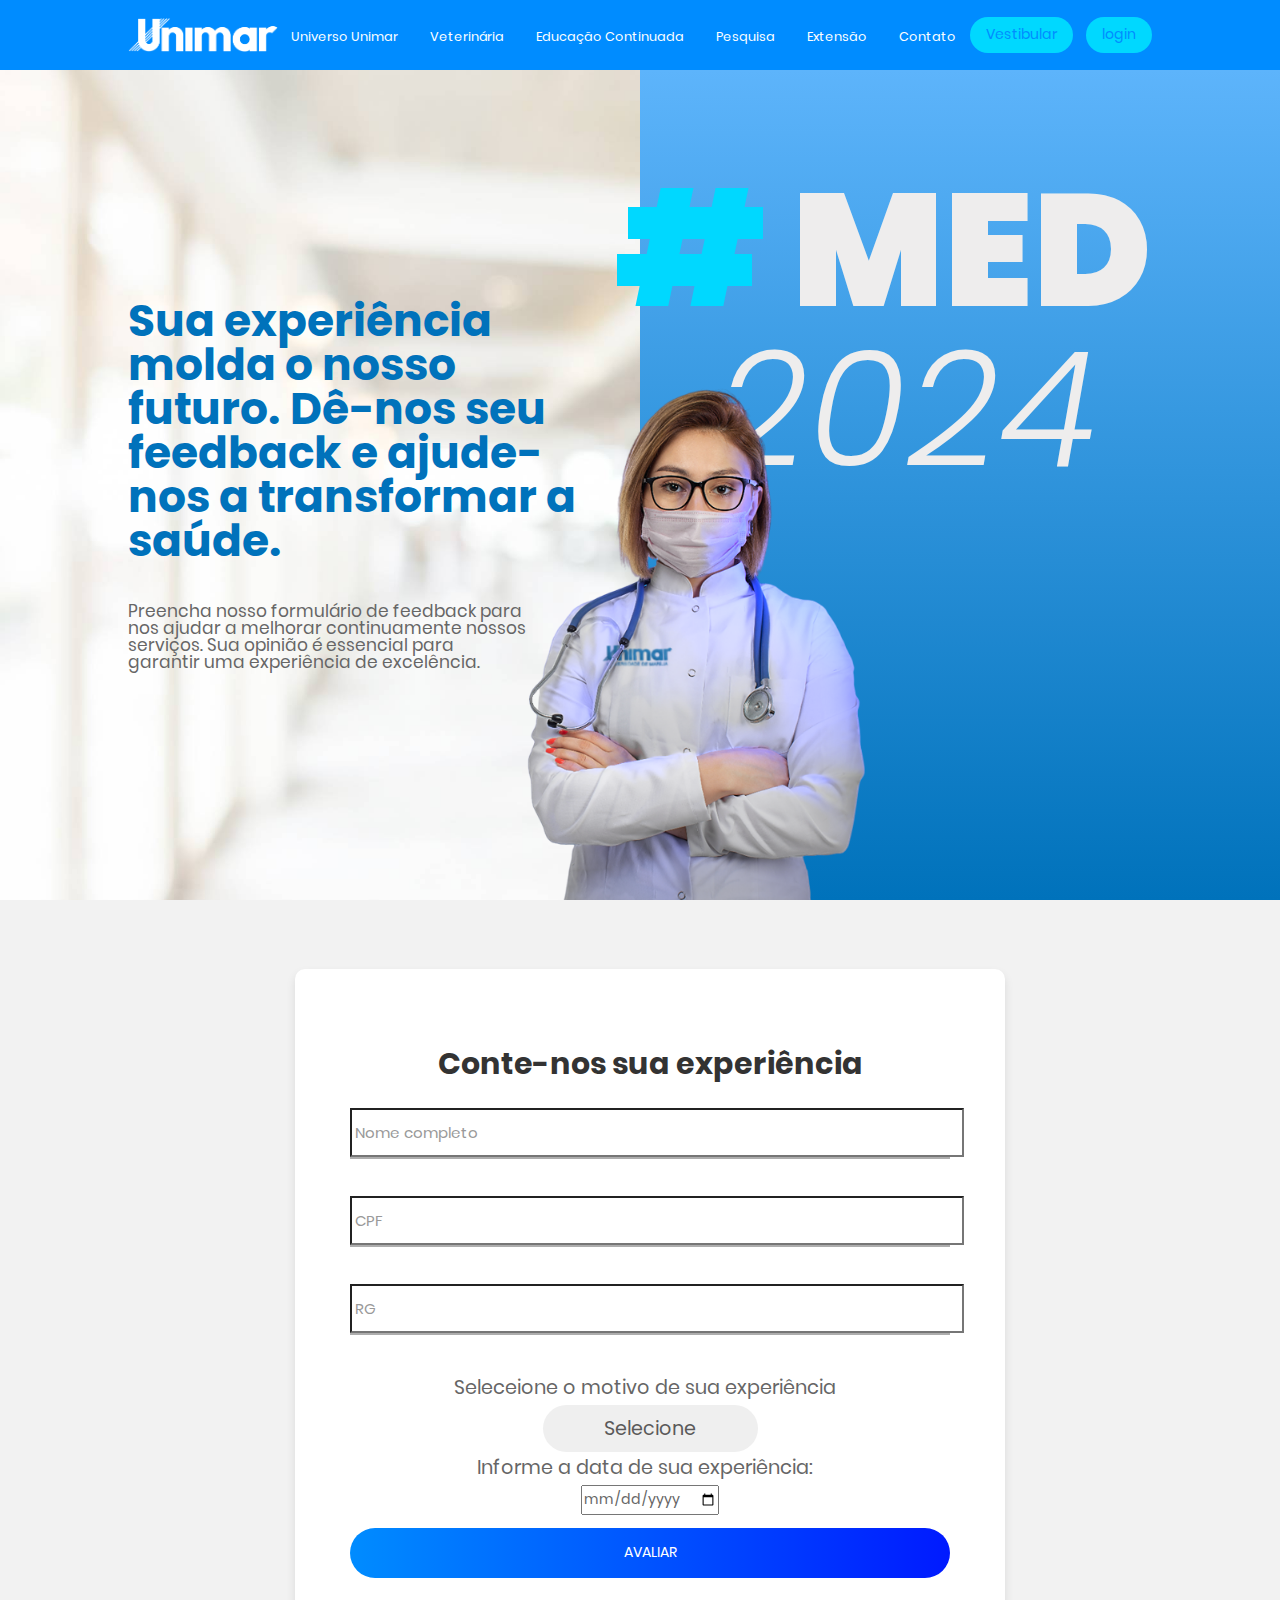
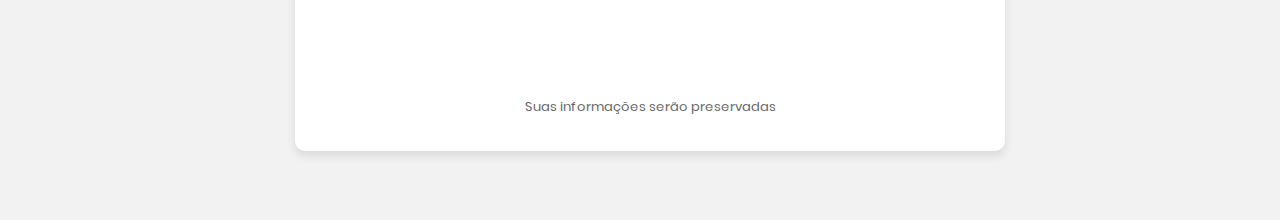
<file: index.html>
<!DOCTYPE html>
<html lang="pt-br">
  <head>
    <meta charset="UTF-8" />
    <meta name="viewport" content="width=device-width, initial-scale=1.0" />
    <title>Navbar Animação em Bolha</title>
    <link rel="stylesheet" href="assets/styles/style.css"/>
    <script defer src="assets/js/navbar.js"></script>


    <link rel="icon" type="image/png" href="images/icons/favicon.ico"/>
	<link rel="stylesheet" type="text/css" href="fonts/font-awesome-4.7.0/css/font-awesome.min.css">
	<link rel="stylesheet" type="text/css" href="fonts/iconic/css/material-design-iconic-font.min.css">
	<link rel="stylesheet" type="text/css" href="vendor/animsition/css/animsition.min.css">
	<link rel="stylesheet" type="text/css" href="vendor/select2/select2.min.css">
	<link rel="stylesheet" type="text/css" href="vendor/daterangepicker/daterangepicker.css">
	<link rel="stylesheet" type="text/css" href="css/util.css">
	<link rel="stylesheet" type="text/css" href="css/main.css">

  </head>
  <body>
    <header class="header">
      <nav class="nav">
        <img class="logo" src="assets/img/logo.png" alt="logo-unimar">
        <button class="hamburger"></button>
        <ul class="nav-list">
          <li><a href="#">Universo Unimar</a></li>
          <li><a href="#">Veterinária</a></li>
          <li><a href="#">Educação Continuada</a></li>
          <li><a href="#">Pesquisa</a></li>
          <li><a href="#">Extensão</a></li>
          <li><a href="#">Contato</a></li>
        </ul>
        <a href="" class="btn">Vestibular</a>
        <a href="" class="btn">login</a>
      </nav>
    </header>
    <main class="slogan">
      <div class="container">
        <div class="float-line"></div>
        <img src="assets/img/Dra.Unimar.png"class="dra" alt="médica">
        <div class="text-box">
          <div class="text-div">
            <h1>Sua experiência molda o nosso futuro. Dê-nos seu feedback e ajude-nos a transformar a saúde.</h1>
            <p>Preencha nosso formulário de feedback para nos ajudar a melhorar continuamente nossos serviços. Sua opinião é essencial para garantir uma experiência de excelência. </p>
          </div>
        </div>
        <div class="slogan-box">
          <h1><b>#</b> MED <br> &#160; <i> &#160;2024</i></h1>
        </div>
      </div>
    </main>


    <div class="limiter">
      <div class="container-login100">
        <div class="wrap-login100">
          <form class="login100-form validate-form">
            <span class="login100-form-title p-b-26">
              Conte-nos sua experiência 
            </span>
            <div class="wrap-input100 validate-input" data-validate = "name">
              <input class="input100" type="text" name="name">
              <span class="focus-input100" data-placeholder="Nome completo"></span>
            </div>
  
            <div class="wrap-input100 validate-input" data-validate="Enter CPF">
              <input class="input100" type="cpf" name="pass">
              <span class="focus-input100" data-placeholder="CPF"></span>
            </div>
  
            <div class="wrap-input100 validate-input" data-validate="Enter RG">
              <input class="input100" type="rg" name="pass">
              <span class="focus-input100" data-placeholder="RG"></span>
            </div>
  
            <center>
            <div data-validate="select">
              <label for="">Seleceione o motivo de sua experiência</label>
              
              <select name="ocorrencia" id="ocorrencia">
                <option value="">Selecione</option>
                <option value="">Ginecologista</option>
                <option value="">Psicologia</option>
                <option value="">Pediatria</option>
                <option value="">Cardiologista</option>
                <option value="">Raio X</option>
                <option value="">Pronto Atendimento</option>
              </select>
            </div>
  
            <div >
                <label  for="date-input">Informe a data de sua experiência:</label>
              <br>
                <input  type="date" id="date-input">
            </div>
          </center>
  
  
            <div class="container-login100-form-btn">
              <div class="wrap-login100-form-btn">
                <div class="login100-form-bgbtn"></div>
                <button class="login100-form-btn">
                  <a href="avaliar.html" style="color: white;">
                  Avaliar
                  </a>
                </button>
                
              </div>
            </div>
  
            <div class="text-center p-t-115">
              <span class="txt1">
                Suas informações serão preservadas 
              </span>
  
  
            </div>
          </form>
        </div>
      </div>
    </div>
        
            
            

    


    <div id="dropDownSelect1"></div>
    <script src="vendor/jquery/jquery-3.2.1.min.js"></script>
    <script src="vendor/animsition/js/animsition.min.js"></script>
    <script src="vendor/bootstrap/js/popper.js"></script>
    <script src="vendor/bootstrap/js/bootstrap.min.js"></script>
    <script src="vendor/select2/select2.min.js"></script>
    <script src="vendor/daterangepicker/moment.min.js"></script>
    <script src="vendor/daterangepicker/daterangepicker.js"></script>
    <script src="vendor/countdowntime/countdowntime.js"></script>
    <script src="js/main.js"></script>

  </body>
</html>
</file>
<file: assets/styles/style.css>
@import url('https://fonts.googleapis.com/css2?family=Poppins:ital,wght@0,100;0,200;0,300;0,400;0,500;0,600;0,700;0,800;0,900;1,100;1,200;1,300;1,400;1,500;1,600;1,700;1,800;1,900&display=swap');

* {
    margin: 0;
    padding: 0;
    font-family: "Poppins", sans-serif;
  }
  
  a {
    text-decoration: none;
  }


  
  .header {
    background: #008cff;
  }

  .logo {
    max-width: 150px;
  }
  
  .nav {
    max-width: 80%;
    height: 70px;
    margin-inline: auto;
    display: flex;
    justify-content: space-between;
    align-items: center;
  }
  
  .logo {
    font-size: 48px;
  }
  
  .nav-list {
    display: flex;
    gap: 32px;
    list-style: none;
  }

 

  .btn {
    z-index: 100;
    max-width: 150px;
    padding: 5px 15px;
    background-color: #00D8FF;
    transition: 200ms;
    border-radius: 20px;
    border: 1px solid #00d9ff00;
    color: #008cff;
  }

  .btn:hover {
    background-color: #00d9ff00;
    border: 1px solid #00D8FF;
    color: #fff;
  }

  .btn-2 {
    display: flex;
    justify-content: center;
    align-items: center;
    z-index: 100;
    max-width: 150px;
    padding: 5px 15px;
    background-color: #0072bb;
    color: #fff;
    transition: 200ms;
    border-radius: 20px;
  }

  .btn-2:hover {
    background-color: #0073bb93;
    color: #ffffffa4;
  }
  
  .nav-list a {
    font-size: 0.8rem;
    color: #fff;
    padding-block: 16px;
    transition: 200ms;
    font-weight: 300;
  }

  .nav-list a:hover {
    color: #00D8FF;
  }
  
  .hamburger {
    display: none;
    border: none;
    background: none;
    border-top: 3px solid #fff;
    cursor: pointer;
  }
  
  .hamburger::after,
  .hamburger::before {
    content: " ";
    display: block;
    width: 30px;
    height: 3px;
    background: #fff;
    margin-top: 5px;
    position: relative;
    transition: 0.3s;
  }
  
  @media (max-width: 750px) {
    .hamburger {
      display: block;
      z-index: 1;
    }
  
    .nav-list {
      position: fixed;
      top: 0;
      left: 0;
      width: 100vw;
      height: 100vh;
      background: #008cff;
      clip-path: circle(100px at 90% -15%);
      transition: 1s ease-out;
  
      flex-direction: column;
      justify-content: space-around;
      align-items: center;
      gap: 0;
  
      pointer-events: none;
    }
  
    .nav-list a {
      font-size: 24px;
      opacity: 0;
    }
  
    .nav-list li:nth-child(1) a {
      transition: 0.5s 0.2s;
    }
  
    .nav-list li:nth-child(2) a {
      transition: 0.5s 0.4s;
    }
  
    .nav-list li:nth-child(3) a {
      transition: 0.5s 0.6s;
    }
  
    .nav.active .nav-list {
      clip-path: circle(1500px at 90% -15%);
      pointer-events: all;
    }
  
    .nav.active .nav-list a {
      opacity: 1;
    }
  
    .nav.active .hamburger {
      position: fixed;
      top: 26px;
      right: 16px;
      border-top-color: transparent;
    }
  
    .nav.active .hamburger::before {
      transform: rotate(135deg);
    }
  
    .nav.active .hamburger::after {
      transform: rotate(-135deg);
      top: -7px;
    }
  }

  .slogan {
    width: 100%;
    display: flex;
    justify-content: center;
    align-items: center;
    overflow: hidden;
    background-image: url(/assets/img/hospital.jpg);
    background-size: cover;
  }

  .container {
    width: 80%;
    position: relative;
    height: calc(100vh - 70px);
    display: flex;
    align-items: center;
    justify-content: space-between;
  }

  .dra {
    width: 80%;
    bottom: 0;
    left: 150px;
    position: absolute;
    z-index: 200;
  }

  .text-box {
    width: 50%;
    height: 100%;
    display: flex;
    align-items: center;
    color: #0072bb;
  }

  .text-box p {
    font-size: 17px;
    line-height: 1;
    max-width: 400px;
    font-weight: 400;
  }

  .text-div {
    display: flex;
    flex-direction: column;
    gap: 40px;
  }

  .text-box h1 {
    font-size: 44px;
    line-height: 1;
    max-width: 450px;
  }

  .slogan-box {
    z-index: 100;
    position: relative;
    display: flex;
    flex-direction: column;
    justify-content: center;
    align-items: center;
    width: 50%;
    height: 100%;
    background: linear-gradient(to top, #0072bb, #5db4fb);
  }


  .slogan-box h1 {
    display: inline-block;
    position: absolute;
    top: 0;
    right: 0;
    white-space: nowrap; 
    margin-top: 100px;
    margin-left: 100px;
    font-weight: 900;
    color: #eeeded;
    background-clip: text;
    font-size: 10em;
    line-height: 1;

    & i {
        font-weight: 300;
    }

    & b {
        color: #00D8FF !important;
    }
  }

.float-line {
    right: -500px;
    width: 500px;
    height: 100%;
    background: linear-gradient(to top, #0072bb, #5db4fb);
    position: absolute;
    z-index: 0; 
}
</file>
<file: vendor/daterangepicker/daterangepicker.css>
.daterangepicker {
  position: absolute;
  color: inherit;
  background-color: #fff;
  border-radius: 4px;
  width: 278px;
  padding: 4px;
  margin-top: 1px;
  top: 100px;
  left: 20px;
  /* Calendars */ }
  .daterangepicker:before, .daterangepicker:after {
    position: absolute;
    display: inline-block;
    border-bottom-color: rgba(0, 0, 0, 0.2);
    content: ''; }
  .daterangepicker:before {
    top: -7px;
    border-right: 7px solid transparent;
    border-left: 7px solid transparent;
    border-bottom: 7px solid #ccc; }
  .daterangepicker:after {
    top: -6px;
    border-right: 6px solid transparent;
    border-bottom: 6px solid #fff;
    border-left: 6px solid transparent; }
  .daterangepicker.opensleft:before {
    right: 9px; }
  .daterangepicker.opensleft:after {
    right: 10px; }
  .daterangepicker.openscenter:before {
    left: 0;
    right: 0;
    width: 0;
    margin-left: auto;
    margin-right: auto; }
  .daterangepicker.openscenter:after {
    left: 0;
    right: 0;
    width: 0;
    margin-left: auto;
    margin-right: auto; }
  .daterangepicker.opensright:before {
    left: 9px; }
  .daterangepicker.opensright:after {
    left: 10px; }
  .daterangepicker.dropup {
    margin-top: -5px; }
    .daterangepicker.dropup:before {
      top: initial;
      bottom: -7px;
      border-bottom: initial;
      border-top: 7px solid #ccc; }
    .daterangepicker.dropup:after {
      top: initial;
      bottom: -6px;
      border-bottom: initial;
      border-top: 6px solid #fff; }
  .daterangepicker.dropdown-menu {
    max-width: none;
    z-index: 3001; }
  .daterangepicker.single .ranges, .daterangepicker.single .calendar {
    float: none; }
  .daterangepicker.show-calendar .calendar {
    display: block; }
  .daterangepicker .calendar {
    display: none;
    max-width: 270px;
    margin: 4px; }
    .daterangepicker .calendar.single .calendar-table {
      border: none; }
    .daterangepicker .calendar th, .daterangepicker .calendar td {
      white-space: nowrap;
      text-align: center;
      min-width: 32px; }
  .daterangepicker .calendar-table {
    border: 1px solid #fff;
    padding: 4px;
    border-radius: 4px;
    background-color: #fff; }
  .daterangepicker table {
    width: 100%;
    margin: 0; }
  .daterangepicker td, .daterangepicker th {
    text-align: center;
    width: 20px;
    height: 20px;
    border-radius: 4px;
    border: 1px solid transparent;
    white-space: nowrap;
    cursor: pointer; }
    .daterangepicker td.available:hover, .daterangepicker th.available:hover {
      background-color: #eee;
      border-color: transparent;
      color: inherit; }
    .daterangepicker td.week, .daterangepicker th.week {
      font-size: 80%;
      color: #ccc; }
  .daterangepicker td.off, .daterangepicker td.off.in-range, .daterangepicker td.off.start-date, .daterangepicker td.off.end-date {
    background-color: #fff;
    border-color: transparent;
    color: #999; }
  .daterangepicker td.in-range {
    background-color: #ebf4f8;
    border-color: transparent;
    color: #000;
    border-radius: 0; }
  .daterangepicker td.start-date {
    border-radius: 4px 0 0 4px; }
  .daterangepicker td.end-date {
    border-radius: 0 4px 4px 0; }
  .daterangepicker td.start-date.end-date {
    border-radius: 4px; }
  .daterangepicker td.active, .daterangepicker td.active:hover {
    background-color: #357ebd;
    border-color: transparent;
    color: #fff; }
  .daterangepicker th.month {
    width: auto; }
  .daterangepicker td.disabled, .daterangepicker option.disabled {
    color: #999;
    cursor: not-allowed;
    text-decoration: line-through; }
  .daterangepicker select.monthselect, .daterangepicker select.yearselect {
    font-size: 12px;
    padding: 1px;
    height: auto;
    margin: 0;
    cursor: default; }
  .daterangepicker select.monthselect {
    margin-right: 2%;
    width: 56%; }
  .daterangepicker select.yearselect {
    width: 40%; }
  .daterangepicker select.hourselect, .daterangepicker select.minuteselect, .daterangepicker select.secondselect, .daterangepicker select.ampmselect {
    width: 50px;
    margin-bottom: 0; }
  .daterangepicker .input-mini {
    border: 1px solid #ccc;
    border-radius: 4px;
    color: #555;
    height: 30px;
    line-height: 30px;
    display: block;
    vertical-align: middle;
    margin: 0 0 5px 0;
    padding: 0 6px 0 28px;
    width: 100%; }
    .daterangepicker .input-mini.active {
      border: 1px solid #08c;
      border-radius: 4px; }
  .daterangepicker .daterangepicker_input {
    position: relative; }
    .daterangepicker .daterangepicker_input i {
      position: absolute;
      left: 8px;
      top: 8px; }
  .daterangepicker.rtl .input-mini {
    padding-right: 28px;
    padding-left: 6px; }
  .daterangepicker.rtl .daterangepicker_input i {
    left: auto;
    right: 8px; }
  .daterangepicker .calendar-time {
    text-align: center;
    margin: 5px auto;
    line-height: 30px;
    position: relative;
    padding-left: 28px; }
    .daterangepicker .calendar-time select.disabled {
      color: #ccc;
      cursor: not-allowed; }

.ranges {
  font-size: 11px;
  float: none;
  margin: 4px;
  text-align: left; }
  .ranges ul {
    list-style: none;
    margin: 0 auto;
    padding: 0;
    width: 100%; }
  .ranges li {
    font-size: 13px;
    background-color: #f5f5f5;
    border: 1px solid #f5f5f5;
    border-radius: 4px;
    color: #08c;
    padding: 3px 12px;
    margin-bottom: 8px;
    cursor: pointer; }
    .ranges li:hover {
      background-color: #08c;
      border: 1px solid #08c;
      color: #fff; }
    .ranges li.active {
      background-color: #08c;
      border: 1px solid #08c;
      color: #fff; }

/*  Larger Screen Styling */
@media (min-width: 564px) {
  .daterangepicker {
    width: auto; }
    .daterangepicker .ranges ul {
      width: 160px; }
    .daterangepicker.single .ranges ul {
      width: 100%; }
    .daterangepicker.single .calendar.left {
      clear: none; }
    .daterangepicker.single.ltr .ranges, .daterangepicker.single.ltr .calendar {
      float: left; }
    .daterangepicker.single.rtl .ranges, .daterangepicker.single.rtl .calendar {
      float: right; }
    .daterangepicker.ltr {
      direction: ltr;
      text-align: left; }
      .daterangepicker.ltr .calendar.left {
        clear: left;
        margin-right: 0; }
        .daterangepicker.ltr .calendar.left .calendar-table {
          border-right: none;
          border-top-right-radius: 0;
          border-bottom-right-radius: 0; }
      .daterangepicker.ltr .calendar.right {
        margin-left: 0; }
        .daterangepicker.ltr .calendar.right .calendar-table {
          border-left: none;
          border-top-left-radius: 0;
          border-bottom-left-radius: 0; }
      .daterangepicker.ltr .left .daterangepicker_input {
        padding-right: 12px; }
      .daterangepicker.ltr .calendar.left .calendar-table {
        padding-right: 12px; }
      .daterangepicker.ltr .ranges, .daterangepicker.ltr .calendar {
        float: left; }
    .daterangepicker.rtl {
      direction: rtl;
      text-align: right; }
      .daterangepicker.rtl .calendar.left {
        clear: right;
        margin-left: 0; }
        .daterangepicker.rtl .calendar.left .calendar-table {
          border-left: none;
          border-top-left-radius: 0;
          border-bottom-left-radius: 0; }
      .daterangepicker.rtl .calendar.right {
        margin-right: 0; }
        .daterangepicker.rtl .calendar.right .calendar-table {
          border-right: none;
          border-top-right-radius: 0;
          border-bottom-right-radius: 0; }
      .daterangepicker.rtl .left .daterangepicker_input {
        padding-left: 12px; }
      .daterangepicker.rtl .calendar.left .calendar-table {
        padding-left: 12px; }
      .daterangepicker.rtl .ranges, .daterangepicker.rtl .calendar {
        text-align: right;
        float: right; } }
@media (min-width: 730px) {
  .daterangepicker .ranges {
    width: auto; }
  .daterangepicker.ltr .ranges {
    float: left; }
  .daterangepicker.rtl .ranges {
    float: right; }
  .daterangepicker .calendar.left {
    clear: none !important; } }
</file>
<file: css/util.css>
/*[ FONT SIZE ]
///////////////////////////////////////////////////////////
*/
.fs-1 {font-size: 1px;}
.fs-2 {font-size: 2px;}
.fs-3 {font-size: 3px;}
.fs-4 {font-size: 4px;}
.fs-5 {font-size: 5px;}
.fs-6 {font-size: 6px;}
.fs-7 {font-size: 7px;}
.fs-8 {font-size: 8px;}
.fs-9 {font-size: 9px;}
.fs-10 {font-size: 10px;}
.fs-11 {font-size: 11px;}
.fs-12 {font-size: 12px;}
.fs-13 {font-size: 13px;}
.fs-14 {font-size: 14px;}
.fs-15 {font-size: 15px;}
.fs-16 {font-size: 16px;}
.fs-17 {font-size: 17px;}
.fs-18 {font-size: 18px;}
.fs-19 {font-size: 19px;}
.fs-20 {font-size: 20px;}
.fs-21 {font-size: 21px;}
.fs-22 {font-size: 22px;}
.fs-23 {font-size: 23px;}
.fs-24 {font-size: 24px;}
.fs-25 {font-size: 25px;}
.fs-26 {font-size: 26px;}
.fs-27 {font-size: 27px;}
.fs-28 {font-size: 28px;}
.fs-29 {font-size: 29px;}
.fs-30 {font-size: 30px;}
.fs-31 {font-size: 31px;}
.fs-32 {font-size: 32px;}
.fs-33 {font-size: 33px;}
.fs-34 {font-size: 34px;}
.fs-35 {font-size: 35px;}
.fs-36 {font-size: 36px;}
.fs-37 {font-size: 37px;}
.fs-38 {font-size: 38px;}
.fs-39 {font-size: 39px;}
.fs-40 {font-size: 40px;}
.fs-41 {font-size: 41px;}
.fs-42 {font-size: 42px;}
.fs-43 {font-size: 43px;}
.fs-44 {font-size: 44px;}
.fs-45 {font-size: 45px;}
.fs-46 {font-size: 46px;}
.fs-47 {font-size: 47px;}
.fs-48 {font-size: 48px;}
.fs-49 {font-size: 49px;}
.fs-50 {font-size: 50px;}
.fs-51 {font-size: 51px;}
.fs-52 {font-size: 52px;}
.fs-53 {font-size: 53px;}
.fs-54 {font-size: 54px;}
.fs-55 {font-size: 55px;}
.fs-56 {font-size: 56px;}
.fs-57 {font-size: 57px;}
.fs-58 {font-size: 58px;}
.fs-59 {font-size: 59px;}
.fs-60 {font-size: 60px;}
.fs-61 {font-size: 61px;}
.fs-62 {font-size: 62px;}
.fs-63 {font-size: 63px;}
.fs-64 {font-size: 64px;}
.fs-65 {font-size: 65px;}
.fs-66 {font-size: 66px;}
.fs-67 {font-size: 67px;}
.fs-68 {font-size: 68px;}
.fs-69 {font-size: 69px;}
.fs-70 {font-size: 70px;}
.fs-71 {font-size: 71px;}
.fs-72 {font-size: 72px;}
.fs-73 {font-size: 73px;}
.fs-74 {font-size: 74px;}
.fs-75 {font-size: 75px;}
.fs-76 {font-size: 76px;}
.fs-77 {font-size: 77px;}
.fs-78 {font-size: 78px;}
.fs-79 {font-size: 79px;}
.fs-80 {font-size: 80px;}
.fs-81 {font-size: 81px;}
.fs-82 {font-size: 82px;}
.fs-83 {font-size: 83px;}
.fs-84 {font-size: 84px;}
.fs-85 {font-size: 85px;}
.fs-86 {font-size: 86px;}
.fs-87 {font-size: 87px;}
.fs-88 {font-size: 88px;}
.fs-89 {font-size: 89px;}
.fs-90 {font-size: 90px;}
.fs-91 {font-size: 91px;}
.fs-92 {font-size: 92px;}
.fs-93 {font-size: 93px;}
.fs-94 {font-size: 94px;}
.fs-95 {font-size: 95px;}
.fs-96 {font-size: 96px;}
.fs-97 {font-size: 97px;}
.fs-98 {font-size: 98px;}
.fs-99 {font-size: 99px;}
.fs-100 {font-size: 100px;}
.fs-101 {font-size: 101px;}
.fs-102 {font-size: 102px;}
.fs-103 {font-size: 103px;}
.fs-104 {font-size: 104px;}
.fs-105 {font-size: 105px;}
.fs-106 {font-size: 106px;}
.fs-107 {font-size: 107px;}
.fs-108 {font-size: 108px;}
.fs-109 {font-size: 109px;}
.fs-110 {font-size: 110px;}
.fs-111 {font-size: 111px;}
.fs-112 {font-size: 112px;}
.fs-113 {font-size: 113px;}
.fs-114 {font-size: 114px;}
.fs-115 {font-size: 115px;}
.fs-116 {font-size: 116px;}
.fs-117 {font-size: 117px;}
.fs-118 {font-size: 118px;}
.fs-119 {font-size: 119px;}
.fs-120 {font-size: 120px;}
.fs-121 {font-size: 121px;}
.fs-122 {font-size: 122px;}
.fs-123 {font-size: 123px;}
.fs-124 {font-size: 124px;}
.fs-125 {font-size: 125px;}
.fs-126 {font-size: 126px;}
.fs-127 {font-size: 127px;}
.fs-128 {font-size: 128px;}
.fs-129 {font-size: 129px;}
.fs-130 {font-size: 130px;}
.fs-131 {font-size: 131px;}
.fs-132 {font-size: 132px;}
.fs-133 {font-size: 133px;}
.fs-134 {font-size: 134px;}
.fs-135 {font-size: 135px;}
.fs-136 {font-size: 136px;}
.fs-137 {font-size: 137px;}
.fs-138 {font-size: 138px;}
.fs-139 {font-size: 139px;}
.fs-140 {font-size: 140px;}
.fs-141 {font-size: 141px;}
.fs-142 {font-size: 142px;}
.fs-143 {font-size: 143px;}
.fs-144 {font-size: 144px;}
.fs-145 {font-size: 145px;}
.fs-146 {font-size: 146px;}
.fs-147 {font-size: 147px;}
.fs-148 {font-size: 148px;}
.fs-149 {font-size: 149px;}
.fs-150 {font-size: 150px;}
.fs-151 {font-size: 151px;}
.fs-152 {font-size: 152px;}
.fs-153 {font-size: 153px;}
.fs-154 {font-size: 154px;}
.fs-155 {font-size: 155px;}
.fs-156 {font-size: 156px;}
.fs-157 {font-size: 157px;}
.fs-158 {font-size: 158px;}
.fs-159 {font-size: 159px;}
.fs-160 {font-size: 160px;}
.fs-161 {font-size: 161px;}
.fs-162 {font-size: 162px;}
.fs-163 {font-size: 163px;}
.fs-164 {font-size: 164px;}
.fs-165 {font-size: 165px;}
.fs-166 {font-size: 166px;}
.fs-167 {font-size: 167px;}
.fs-168 {font-size: 168px;}
.fs-169 {font-size: 169px;}
.fs-170 {font-size: 170px;}
.fs-171 {font-size: 171px;}
.fs-172 {font-size: 172px;}
.fs-173 {font-size: 173px;}
.fs-174 {font-size: 174px;}
.fs-175 {font-size: 175px;}
.fs-176 {font-size: 176px;}
.fs-177 {font-size: 177px;}
.fs-178 {font-size: 178px;}
.fs-179 {font-size: 179px;}
.fs-180 {font-size: 180px;}
.fs-181 {font-size: 181px;}
.fs-182 {font-size: 182px;}
.fs-183 {font-size: 183px;}
.fs-184 {font-size: 184px;}
.fs-185 {font-size: 185px;}
.fs-186 {font-size: 186px;}
.fs-187 {font-size: 187px;}
.fs-188 {font-size: 188px;}
.fs-189 {font-size: 189px;}
.fs-190 {font-size: 190px;}
.fs-191 {font-size: 191px;}
.fs-192 {font-size: 192px;}
.fs-193 {font-size: 193px;}
.fs-194 {font-size: 194px;}
.fs-195 {font-size: 195px;}
.fs-196 {font-size: 196px;}
.fs-197 {font-size: 197px;}
.fs-198 {font-size: 198px;}
.fs-199 {font-size: 199px;}
.fs-200 {font-size: 200px;}

/*[ PADDING ]
///////////////////////////////////////////////////////////
*/
.p-t-0 {padding-top: 0px;}
.p-t-1 {padding-top: 1px;}
.p-t-2 {padding-top: 2px;}
.p-t-3 {padding-top: 3px;}
.p-t-4 {padding-top: 4px;}
.p-t-5 {padding-top: 5px;}
.p-t-6 {padding-top: 6px;}
.p-t-7 {padding-top: 7px;}
.p-t-8 {padding-top: 8px;}
.p-t-9 {padding-top: 9px;}
.p-t-10 {padding-top: 10px;}
.p-t-11 {padding-top: 11px;}
.p-t-12 {padding-top: 12px;}
.p-t-13 {padding-top: 13px;}
.p-t-14 {padding-top: 14px;}
.p-t-15 {padding-top: 15px;}
.p-t-16 {padding-top: 16px;}
.p-t-17 {padding-top: 17px;}
.p-t-18 {padding-top: 18px;}
.p-t-19 {padding-top: 19px;}
.p-t-20 {padding-top: 20px;}
.p-t-21 {padding-top: 21px;}
.p-t-22 {padding-top: 22px;}
.p-t-23 {padding-top: 23px;}
.p-t-24 {padding-top: 24px;}
.p-t-25 {padding-top: 25px;}
.p-t-26 {padding-top: 26px;}
.p-t-27 {padding-top: 27px;}
.p-t-28 {padding-top: 28px;}
.p-t-29 {padding-top: 29px;}
.p-t-30 {padding-top: 30px;}
.p-t-31 {padding-top: 31px;}
.p-t-32 {padding-top: 32px;}
.p-t-33 {padding-top: 33px;}
.p-t-34 {padding-top: 34px;}
.p-t-35 {padding-top: 35px;}
.p-t-36 {padding-top: 36px;}
.p-t-37 {padding-top: 37px;}
.p-t-38 {padding-top: 38px;}
.p-t-39 {padding-top: 39px;}
.p-t-40 {padding-top: 40px;}
.p-t-41 {padding-top: 41px;}
.p-t-42 {padding-top: 42px;}
.p-t-43 {padding-top: 43px;}
.p-t-44 {padding-top: 44px;}
.p-t-45 {padding-top: 45px;}
.p-t-46 {padding-top: 46px;}
.p-t-47 {padding-top: 47px;}
.p-t-48 {padding-top: 48px;}
.p-t-49 {padding-top: 49px;}
.p-t-50 {padding-top: 50px;}
.p-t-51 {padding-top: 51px;}
.p-t-52 {padding-top: 52px;}
.p-t-53 {padding-top: 53px;}
.p-t-54 {padding-top: 54px;}
.p-t-55 {padding-top: 55px;}
.p-t-56 {padding-top: 56px;}
.p-t-57 {padding-top: 57px;}
.p-t-58 {padding-top: 58px;}
.p-t-59 {padding-top: 59px;}
.p-t-60 {padding-top: 60px;}
.p-t-61 {padding-top: 61px;}
.p-t-62 {padding-top: 62px;}
.p-t-63 {padding-top: 63px;}
.p-t-64 {padding-top: 64px;}
.p-t-65 {padding-top: 65px;}
.p-t-66 {padding-top: 66px;}
.p-t-67 {padding-top: 67px;}
.p-t-68 {padding-top: 68px;}
.p-t-69 {padding-top: 69px;}
.p-t-70 {padding-top: 70px;}
.p-t-71 {padding-top: 71px;}
.p-t-72 {padding-top: 72px;}
.p-t-73 {padding-top: 73px;}
.p-t-74 {padding-top: 74px;}
.p-t-75 {padding-top: 75px;}
.p-t-76 {padding-top: 76px;}
.p-t-77 {padding-top: 77px;}
.p-t-78 {padding-top: 78px;}
.p-t-79 {padding-top: 79px;}
.p-t-80 {padding-top: 80px;}
.p-t-81 {padding-top: 81px;}
.p-t-82 {padding-top: 82px;}
.p-t-83 {padding-top: 83px;}
.p-t-84 {padding-top: 84px;}
.p-t-85 {padding-top: 85px;}
.p-t-86 {padding-top: 86px;}
.p-t-87 {padding-top: 87px;}
.p-t-88 {padding-top: 88px;}
.p-t-89 {padding-top: 89px;}
.p-t-90 {padding-top: 90px;}
.p-t-91 {padding-top: 91px;}
.p-t-92 {padding-top: 92px;}
.p-t-93 {padding-top: 93px;}
.p-t-94 {padding-top: 94px;}
.p-t-95 {padding-top: 95px;}
.p-t-96 {padding-top: 96px;}
.p-t-97 {padding-top: 97px;}
.p-t-98 {padding-top: 98px;}
.p-t-99 {padding-top: 99px;}
.p-t-100 {padding-top: 100px;}
.p-t-101 {padding-top: 101px;}
.p-t-102 {padding-top: 102px;}
.p-t-103 {padding-top: 103px;}
.p-t-104 {padding-top: 104px;}
.p-t-105 {padding-top: 105px;}
.p-t-106 {padding-top: 106px;}
.p-t-107 {padding-top: 107px;}
.p-t-108 {padding-top: 108px;}
.p-t-109 {padding-top: 109px;}
.p-t-110 {padding-top: 110px;}
.p-t-111 {padding-top: 111px;}
.p-t-112 {padding-top: 112px;}
.p-t-113 {padding-top: 113px;}
.p-t-114 {padding-top: 114px;}
.p-t-115 {padding-top: 115px;}
.p-t-116 {padding-top: 116px;}
.p-t-117 {padding-top: 117px;}
.p-t-118 {padding-top: 118px;}
.p-t-119 {padding-top: 119px;}
.p-t-120 {padding-top: 120px;}
.p-t-121 {padding-top: 121px;}
.p-t-122 {padding-top: 122px;}
.p-t-123 {padding-top: 123px;}
.p-t-124 {padding-top: 124px;}
.p-t-125 {padding-top: 125px;}
.p-t-126 {padding-top: 126px;}
.p-t-127 {padding-top: 127px;}
.p-t-128 {padding-top: 128px;}
.p-t-129 {padding-top: 129px;}
.p-t-130 {padding-top: 130px;}
.p-t-131 {padding-top: 131px;}
.p-t-132 {padding-top: 132px;}
.p-t-133 {padding-top: 133px;}
.p-t-134 {padding-top: 134px;}
.p-t-135 {padding-top: 135px;}
.p-t-136 {padding-top: 136px;}
.p-t-137 {padding-top: 137px;}
.p-t-138 {padding-top: 138px;}
.p-t-139 {padding-top: 139px;}
.p-t-140 {padding-top: 140px;}
.p-t-141 {padding-top: 141px;}
.p-t-142 {padding-top: 142px;}
.p-t-143 {padding-top: 143px;}
.p-t-144 {padding-top: 144px;}
.p-t-145 {padding-top: 145px;}
.p-t-146 {padding-top: 146px;}
.p-t-147 {padding-top: 147px;}
.p-t-148 {padding-top: 148px;}
.p-t-149 {padding-top: 149px;}
.p-t-150 {padding-top: 150px;}
.p-t-151 {padding-top: 151px;}
.p-t-152 {padding-top: 152px;}
.p-t-153 {padding-top: 153px;}
.p-t-154 {padding-top: 154px;}
.p-t-155 {padding-top: 155px;}
.p-t-156 {padding-top: 156px;}
.p-t-157 {padding-top: 157px;}
.p-t-158 {padding-top: 158px;}
.p-t-159 {padding-top: 159px;}
.p-t-160 {padding-top: 160px;}
.p-t-161 {padding-top: 161px;}
.p-t-162 {padding-top: 162px;}
.p-t-163 {padding-top: 163px;}
.p-t-164 {padding-top: 164px;}
.p-t-165 {padding-top: 165px;}
.p-t-166 {padding-top: 166px;}
.p-t-167 {padding-top: 167px;}
.p-t-168 {padding-top: 168px;}
.p-t-169 {padding-top: 169px;}
.p-t-170 {padding-top: 170px;}
.p-t-171 {padding-top: 171px;}
.p-t-172 {padding-top: 172px;}
.p-t-173 {padding-top: 173px;}
.p-t-174 {padding-top: 174px;}
.p-t-175 {padding-top: 175px;}
.p-t-176 {padding-top: 176px;}
.p-t-177 {padding-top: 177px;}
.p-t-178 {padding-top: 178px;}
.p-t-179 {padding-top: 179px;}
.p-t-180 {padding-top: 180px;}
.p-t-181 {padding-top: 181px;}
.p-t-182 {padding-top: 182px;}
.p-t-183 {padding-top: 183px;}
.p-t-184 {padding-top: 184px;}
.p-t-185 {padding-top: 185px;}
.p-t-186 {padding-top: 186px;}
.p-t-187 {padding-top: 187px;}
.p-t-188 {padding-top: 188px;}
.p-t-189 {padding-top: 189px;}
.p-t-190 {padding-top: 190px;}
.p-t-191 {padding-top: 191px;}
.p-t-192 {padding-top: 192px;}
.p-t-193 {padding-top: 193px;}
.p-t-194 {padding-top: 194px;}
.p-t-195 {padding-top: 195px;}
.p-t-196 {padding-top: 196px;}
.p-t-197 {padding-top: 197px;}
.p-t-198 {padding-top: 198px;}
.p-t-199 {padding-top: 199px;}
.p-t-200 {padding-top: 200px;}
.p-t-201 {padding-top: 201px;}
.p-t-202 {padding-top: 202px;}
.p-t-203 {padding-top: 203px;}
.p-t-204 {padding-top: 204px;}
.p-t-205 {padding-top: 205px;}
.p-t-206 {padding-top: 206px;}
.p-t-207 {padding-top: 207px;}
.p-t-208 {padding-top: 208px;}
.p-t-209 {padding-top: 209px;}
.p-t-210 {padding-top: 210px;}
.p-t-211 {padding-top: 211px;}
.p-t-212 {padding-top: 212px;}
.p-t-213 {padding-top: 213px;}
.p-t-214 {padding-top: 214px;}
.p-t-215 {padding-top: 215px;}
.p-t-216 {padding-top: 216px;}
.p-t-217 {padding-top: 217px;}
.p-t-218 {padding-top: 218px;}
.p-t-219 {padding-top: 219px;}
.p-t-220 {padding-top: 220px;}
.p-t-221 {padding-top: 221px;}
.p-t-222 {padding-top: 222px;}
.p-t-223 {padding-top: 223px;}
.p-t-224 {padding-top: 224px;}
.p-t-225 {padding-top: 225px;}
.p-t-226 {padding-top: 226px;}
.p-t-227 {padding-top: 227px;}
.p-t-228 {padding-top: 228px;}
.p-t-229 {padding-top: 229px;}
.p-t-230 {padding-top: 230px;}
.p-t-231 {padding-top: 231px;}
.p-t-232 {padding-top: 232px;}
.p-t-233 {padding-top: 233px;}
.p-t-234 {padding-top: 234px;}
.p-t-235 {padding-top: 235px;}
.p-t-236 {padding-top: 236px;}
.p-t-237 {padding-top: 237px;}
.p-t-238 {padding-top: 238px;}
.p-t-239 {padding-top: 239px;}
.p-t-240 {padding-top: 240px;}
.p-t-241 {padding-top: 241px;}
.p-t-242 {padding-top: 242px;}
.p-t-243 {padding-top: 243px;}
.p-t-244 {padding-top: 244px;}
.p-t-245 {padding-top: 245px;}
.p-t-246 {padding-top: 246px;}
.p-t-247 {padding-top: 247px;}
.p-t-248 {padding-top: 248px;}
.p-t-249 {padding-top: 249px;}
.p-t-250 {padding-top: 250px;}
.p-b-0 {padding-bottom: 0px;}
.p-b-1 {padding-bottom: 1px;}
.p-b-2 {padding-bottom: 2px;}
.p-b-3 {padding-bottom: 3px;}
.p-b-4 {padding-bottom: 4px;}
.p-b-5 {padding-bottom: 5px;}
.p-b-6 {padding-bottom: 6px;}
.p-b-7 {padding-bottom: 7px;}
.p-b-8 {padding-bottom: 8px;}
.p-b-9 {padding-bottom: 9px;}
.p-b-10 {padding-bottom: 10px;}
.p-b-11 {padding-bottom: 11px;}
.p-b-12 {padding-bottom: 12px;}
.p-b-13 {padding-bottom: 13px;}
.p-b-14 {padding-bottom: 14px;}
.p-b-15 {padding-bottom: 15px;}
.p-b-16 {padding-bottom: 16px;}
.p-b-17 {padding-bottom: 17px;}
.p-b-18 {padding-bottom: 18px;}
.p-b-19 {padding-bottom: 19px;}
.p-b-20 {padding-bottom: 20px;}
.p-b-21 {padding-bottom: 21px;}
.p-b-22 {padding-bottom: 22px;}
.p-b-23 {padding-bottom: 23px;}
.p-b-24 {padding-bottom: 24px;}
.p-b-25 {padding-bottom: 25px;}
.p-b-26 {padding-bottom: 26px;}
.p-b-27 {padding-bottom: 27px;}
.p-b-28 {padding-bottom: 28px;}
.p-b-29 {padding-bottom: 29px;}
.p-b-30 {padding-bottom: 30px;}
.p-b-31 {padding-bottom: 31px;}
.p-b-32 {padding-bottom: 32px;}
.p-b-33 {padding-bottom: 33px;}
.p-b-34 {padding-bottom: 34px;}
.p-b-35 {padding-bottom: 35px;}
.p-b-36 {padding-bottom: 36px;}
.p-b-37 {padding-bottom: 37px;}
.p-b-38 {padding-bottom: 38px;}
.p-b-39 {padding-bottom: 39px;}
.p-b-40 {padding-bottom: 40px;}
.p-b-41 {padding-bottom: 41px;}
.p-b-42 {padding-bottom: 42px;}
.p-b-43 {padding-bottom: 43px;}
.p-b-44 {padding-bottom: 44px;}
.p-b-45 {padding-bottom: 45px;}
.p-b-46 {padding-bottom: 46px;}
.p-b-47 {padding-bottom: 47px;}
.p-b-48 {padding-bottom: 48px;}
.p-b-49 {padding-bottom: 49px;}
.p-b-50 {padding-bottom: 50px;}
.p-b-51 {padding-bottom: 51px;}
.p-b-52 {padding-bottom: 52px;}
.p-b-53 {padding-bottom: 53px;}
.p-b-54 {padding-bottom: 54px;}
.p-b-55 {padding-bottom: 55px;}
.p-b-56 {padding-bottom: 56px;}
.p-b-57 {padding-bottom: 57px;}
.p-b-58 {padding-bottom: 58px;}
.p-b-59 {padding-bottom: 59px;}
.p-b-60 {padding-bottom: 60px;}
.p-b-61 {padding-bottom: 61px;}
.p-b-62 {padding-bottom: 62px;}
.p-b-63 {padding-bottom: 63px;}
.p-b-64 {padding-bottom: 64px;}
.p-b-65 {padding-bottom: 65px;}
.p-b-66 {padding-bottom: 66px;}
.p-b-67 {padding-bottom: 67px;}
.p-b-68 {padding-bottom: 68px;}
.p-b-69 {padding-bottom: 69px;}
.p-b-70 {padding-bottom: 70px;}
.p-b-71 {padding-bottom: 71px;}
.p-b-72 {padding-bottom: 72px;}
.p-b-73 {padding-bottom: 73px;}
.p-b-74 {padding-bottom: 74px;}
.p-b-75 {padding-bottom: 75px;}
.p-b-76 {padding-bottom: 76px;}
.p-b-77 {padding-bottom: 77px;}
.p-b-78 {padding-bottom: 78px;}
.p-b-79 {padding-bottom: 79px;}
.p-b-80 {padding-bottom: 80px;}
.p-b-81 {padding-bottom: 81px;}
.p-b-82 {padding-bottom: 82px;}
.p-b-83 {padding-bottom: 83px;}
.p-b-84 {padding-bottom: 84px;}
.p-b-85 {padding-bottom: 85px;}
.p-b-86 {padding-bottom: 86px;}
.p-b-87 {padding-bottom: 87px;}
.p-b-88 {padding-bottom: 88px;}
.p-b-89 {padding-bottom: 89px;}
.p-b-90 {padding-bottom: 90px;}
.p-b-91 {padding-bottom: 91px;}
.p-b-92 {padding-bottom: 92px;}
.p-b-93 {padding-bottom: 93px;}
.p-b-94 {padding-bottom: 94px;}
.p-b-95 {padding-bottom: 95px;}
.p-b-96 {padding-bottom: 96px;}
.p-b-97 {padding-bottom: 97px;}
.p-b-98 {padding-bottom: 98px;}
.p-b-99 {padding-bottom: 99px;}
.p-b-100 {padding-bottom: 100px;}
.p-b-101 {padding-bottom: 101px;}
.p-b-102 {padding-bottom: 102px;}
.p-b-103 {padding-bottom: 103px;}
.p-b-104 {padding-bottom: 104px;}
.p-b-105 {padding-bottom: 105px;}
.p-b-106 {padding-bottom: 106px;}
.p-b-107 {padding-bottom: 107px;}
.p-b-108 {padding-bottom: 108px;}
.p-b-109 {padding-bottom: 109px;}
.p-b-110 {padding-bottom: 110px;}
.p-b-111 {padding-bottom: 111px;}
.p-b-112 {padding-bottom: 112px;}
.p-b-113 {padding-bottom: 113px;}
.p-b-114 {padding-bottom: 114px;}
.p-b-115 {padding-bottom: 115px;}
.p-b-116 {padding-bottom: 116px;}
.p-b-117 {padding-bottom: 117px;}
.p-b-118 {padding-bottom: 118px;}
.p-b-119 {padding-bottom: 119px;}
.p-b-120 {padding-bottom: 120px;}
.p-b-121 {padding-bottom: 121px;}
.p-b-122 {padding-bottom: 122px;}
.p-b-123 {padding-bottom: 123px;}
.p-b-124 {padding-bottom: 124px;}
.p-b-125 {padding-bottom: 125px;}
.p-b-126 {padding-bottom: 126px;}
.p-b-127 {padding-bottom: 127px;}
.p-b-128 {padding-bottom: 128px;}
.p-b-129 {padding-bottom: 129px;}
.p-b-130 {padding-bottom: 130px;}
.p-b-131 {padding-bottom: 131px;}
.p-b-132 {padding-bottom: 132px;}
.p-b-133 {padding-bottom: 133px;}
.p-b-134 {padding-bottom: 134px;}
.p-b-135 {padding-bottom: 135px;}
.p-b-136 {padding-bottom: 136px;}
.p-b-137 {padding-bottom: 137px;}
.p-b-138 {padding-bottom: 138px;}
.p-b-139 {padding-bottom: 139px;}
.p-b-140 {padding-bottom: 140px;}
.p-b-141 {padding-bottom: 141px;}
.p-b-142 {padding-bottom: 142px;}
.p-b-143 {padding-bottom: 143px;}
.p-b-144 {padding-bottom: 144px;}
.p-b-145 {padding-bottom: 145px;}
.p-b-146 {padding-bottom: 146px;}
.p-b-147 {padding-bottom: 147px;}
.p-b-148 {padding-bottom: 148px;}
.p-b-149 {padding-bottom: 149px;}
.p-b-150 {padding-bottom: 150px;}
.p-b-151 {padding-bottom: 151px;}
.p-b-152 {padding-bottom: 152px;}
.p-b-153 {padding-bottom: 153px;}
.p-b-154 {padding-bottom: 154px;}
.p-b-155 {padding-bottom: 155px;}
.p-b-156 {padding-bottom: 156px;}
.p-b-157 {padding-bottom: 157px;}
.p-b-158 {padding-bottom: 158px;}
.p-b-159 {padding-bottom: 159px;}
.p-b-160 {padding-bottom: 160px;}
.p-b-161 {padding-bottom: 161px;}
.p-b-162 {padding-bottom: 162px;}
.p-b-163 {padding-bottom: 163px;}
.p-b-164 {padding-bottom: 164px;}
.p-b-165 {padding-bottom: 165px;}
.p-b-166 {padding-bottom: 166px;}
.p-b-167 {padding-bottom: 167px;}
.p-b-168 {padding-bottom: 168px;}
.p-b-169 {padding-bottom: 169px;}
.p-b-170 {padding-bottom: 170px;}
.p-b-171 {padding-bottom: 171px;}
.p-b-172 {padding-bottom: 172px;}
.p-b-173 {padding-bottom: 173px;}
.p-b-174 {padding-bottom: 174px;}
.p-b-175 {padding-bottom: 175px;}
.p-b-176 {padding-bottom: 176px;}
.p-b-177 {padding-bottom: 177px;}
.p-b-178 {padding-bottom: 178px;}
.p-b-179 {padding-bottom: 179px;}
.p-b-180 {padding-bottom: 180px;}
.p-b-181 {padding-bottom: 181px;}
.p-b-182 {padding-bottom: 182px;}
.p-b-183 {padding-bottom: 183px;}
.p-b-184 {padding-bottom: 184px;}
.p-b-185 {padding-bottom: 185px;}
.p-b-186 {padding-bottom: 186px;}
.p-b-187 {padding-bottom: 187px;}
.p-b-188 {padding-bottom: 188px;}
.p-b-189 {padding-bottom: 189px;}
.p-b-190 {padding-bottom: 190px;}
.p-b-191 {padding-bottom: 191px;}
.p-b-192 {padding-bottom: 192px;}
.p-b-193 {padding-bottom: 193px;}
.p-b-194 {padding-bottom: 194px;}
.p-b-195 {padding-bottom: 195px;}
.p-b-196 {padding-bottom: 196px;}
.p-b-197 {padding-bottom: 197px;}
.p-b-198 {padding-bottom: 198px;}
.p-b-199 {padding-bottom: 199px;}
.p-b-200 {padding-bottom: 200px;}
.p-b-201 {padding-bottom: 201px;}
.p-b-202 {padding-bottom: 202px;}
.p-b-203 {padding-bottom: 203px;}
.p-b-204 {padding-bottom: 204px;}
.p-b-205 {padding-bottom: 205px;}
.p-b-206 {padding-bottom: 206px;}
.p-b-207 {padding-bottom: 207px;}
.p-b-208 {padding-bottom: 208px;}
.p-b-209 {padding-bottom: 209px;}
.p-b-210 {padding-bottom: 210px;}
.p-b-211 {padding-bottom: 211px;}
.p-b-212 {padding-bottom: 212px;}
.p-b-213 {padding-bottom: 213px;}
.p-b-214 {padding-bottom: 214px;}
.p-b-215 {padding-bottom: 215px;}
.p-b-216 {padding-bottom: 216px;}
.p-b-217 {padding-bottom: 217px;}
.p-b-218 {padding-bottom: 218px;}
.p-b-219 {padding-bottom: 219px;}
.p-b-220 {padding-bottom: 220px;}
.p-b-221 {padding-bottom: 221px;}
.p-b-222 {padding-bottom: 222px;}
.p-b-223 {padding-bottom: 223px;}
.p-b-224 {padding-bottom: 224px;}
.p-b-225 {padding-bottom: 225px;}
.p-b-226 {padding-bottom: 226px;}
.p-b-227 {padding-bottom: 227px;}
.p-b-228 {padding-bottom: 228px;}
.p-b-229 {padding-bottom: 229px;}
.p-b-230 {padding-bottom: 230px;}
.p-b-231 {padding-bottom: 231px;}
.p-b-232 {padding-bottom: 232px;}
.p-b-233 {padding-bottom: 233px;}
.p-b-234 {padding-bottom: 234px;}
.p-b-235 {padding-bottom: 235px;}
.p-b-236 {padding-bottom: 236px;}
.p-b-237 {padding-bottom: 237px;}
.p-b-238 {padding-bottom: 238px;}
.p-b-239 {padding-bottom: 239px;}
.p-b-240 {padding-bottom: 240px;}
.p-b-241 {padding-bottom: 241px;}
.p-b-242 {padding-bottom: 242px;}
.p-b-243 {padding-bottom: 243px;}
.p-b-244 {padding-bottom: 244px;}
.p-b-245 {padding-bottom: 245px;}
.p-b-246 {padding-bottom: 246px;}
.p-b-247 {padding-bottom: 247px;}
.p-b-248 {padding-bottom: 248px;}
.p-b-249 {padding-bottom: 249px;}
.p-b-250 {padding-bottom: 250px;}
.p-l-0 {padding-left: 0px;}
.p-l-1 {padding-left: 1px;}
.p-l-2 {padding-left: 2px;}
.p-l-3 {padding-left: 3px;}
.p-l-4 {padding-left: 4px;}
.p-l-5 {padding-left: 5px;}
.p-l-6 {padding-left: 6px;}
.p-l-7 {padding-left: 7px;}
.p-l-8 {padding-left: 8px;}
.p-l-9 {padding-left: 9px;}
.p-l-10 {padding-left: 10px;}
.p-l-11 {padding-left: 11px;}
.p-l-12 {padding-left: 12px;}
.p-l-13 {padding-left: 13px;}
.p-l-14 {padding-left: 14px;}
.p-l-15 {padding-left: 15px;}
.p-l-16 {padding-left: 16px;}
.p-l-17 {padding-left: 17px;}
.p-l-18 {padding-left: 18px;}
.p-l-19 {padding-left: 19px;}
.p-l-20 {padding-left: 20px;}
.p-l-21 {padding-left: 21px;}
.p-l-22 {padding-left: 22px;}
.p-l-23 {padding-left: 23px;}
.p-l-24 {padding-left: 24px;}
.p-l-25 {padding-left: 25px;}
.p-l-26 {padding-left: 26px;}
.p-l-27 {padding-left: 27px;}
.p-l-28 {padding-left: 28px;}
.p-l-29 {padding-left: 29px;}
.p-l-30 {padding-left: 30px;}
.p-l-31 {padding-left: 31px;}
.p-l-32 {padding-left: 32px;}
.p-l-33 {padding-left: 33px;}
.p-l-34 {padding-left: 34px;}
.p-l-35 {padding-left: 35px;}
.p-l-36 {padding-left: 36px;}
.p-l-37 {padding-left: 37px;}
.p-l-38 {padding-left: 38px;}
.p-l-39 {padding-left: 39px;}
.p-l-40 {padding-left: 40px;}
.p-l-41 {padding-left: 41px;}
.p-l-42 {padding-left: 42px;}
.p-l-43 {padding-left: 43px;}
.p-l-44 {padding-left: 44px;}
.p-l-45 {padding-left: 45px;}
.p-l-46 {padding-left: 46px;}
.p-l-47 {padding-left: 47px;}
.p-l-48 {padding-left: 48px;}
.p-l-49 {padding-left: 49px;}
.p-l-50 {padding-left: 50px;}
.p-l-51 {padding-left: 51px;}
.p-l-52 {padding-left: 52px;}
.p-l-53 {padding-left: 53px;}
.p-l-54 {padding-left: 54px;}
.p-l-55 {padding-left: 55px;}
.p-l-56 {padding-left: 56px;}
.p-l-57 {padding-left: 57px;}
.p-l-58 {padding-left: 58px;}
.p-l-59 {padding-left: 59px;}
.p-l-60 {padding-left: 60px;}
.p-l-61 {padding-left: 61px;}
.p-l-62 {padding-left: 62px;}
.p-l-63 {padding-left: 63px;}
.p-l-64 {padding-left: 64px;}
.p-l-65 {padding-left: 65px;}
.p-l-66 {padding-left: 66px;}
.p-l-67 {padding-left: 67px;}
.p-l-68 {padding-left: 68px;}
.p-l-69 {padding-left: 69px;}
.p-l-70 {padding-left: 70px;}
.p-l-71 {padding-left: 71px;}
.p-l-72 {padding-left: 72px;}
.p-l-73 {padding-left: 73px;}
.p-l-74 {padding-left: 74px;}
.p-l-75 {padding-left: 75px;}
.p-l-76 {padding-left: 76px;}
.p-l-77 {padding-left: 77px;}
.p-l-78 {padding-left: 78px;}
.p-l-79 {padding-left: 79px;}
.p-l-80 {padding-left: 80px;}
.p-l-81 {padding-left: 81px;}
.p-l-82 {padding-left: 82px;}
.p-l-83 {padding-left: 83px;}
.p-l-84 {padding-left: 84px;}
.p-l-85 {padding-left: 85px;}
.p-l-86 {padding-left: 86px;}
.p-l-87 {padding-left: 87px;}
.p-l-88 {padding-left: 88px;}
.p-l-89 {padding-left: 89px;}
.p-l-90 {padding-left: 90px;}
.p-l-91 {padding-left: 91px;}
.p-l-92 {padding-left: 92px;}
.p-l-93 {padding-left: 93px;}
.p-l-94 {padding-left: 94px;}
.p-l-95 {padding-left: 95px;}
.p-l-96 {padding-left: 96px;}
.p-l-97 {padding-left: 97px;}
.p-l-98 {padding-left: 98px;}
.p-l-99 {padding-left: 99px;}
.p-l-100 {padding-left: 100px;}
.p-l-101 {padding-left: 101px;}
.p-l-102 {padding-left: 102px;}
.p-l-103 {padding-left: 103px;}
.p-l-104 {padding-left: 104px;}
.p-l-105 {padding-left: 105px;}
.p-l-106 {padding-left: 106px;}
.p-l-107 {padding-left: 107px;}
.p-l-108 {padding-left: 108px;}
.p-l-109 {padding-left: 109px;}
.p-l-110 {padding-left: 110px;}
.p-l-111 {padding-left: 111px;}
.p-l-112 {padding-left: 112px;}
.p-l-113 {padding-left: 113px;}
.p-l-114 {padding-left: 114px;}
.p-l-115 {padding-left: 115px;}
.p-l-116 {padding-left: 116px;}
.p-l-117 {padding-left: 117px;}
.p-l-118 {padding-left: 118px;}
.p-l-119 {padding-left: 119px;}
.p-l-120 {padding-left: 120px;}
.p-l-121 {padding-left: 121px;}
.p-l-122 {padding-left: 122px;}
.p-l-123 {padding-left: 123px;}
.p-l-124 {padding-left: 124px;}
.p-l-125 {padding-left: 125px;}
.p-l-126 {padding-left: 126px;}
.p-l-127 {padding-left: 127px;}
.p-l-128 {padding-left: 128px;}
.p-l-129 {padding-left: 129px;}
.p-l-130 {padding-left: 130px;}
.p-l-131 {padding-left: 131px;}
.p-l-132 {padding-left: 132px;}
.p-l-133 {padding-left: 133px;}
.p-l-134 {padding-left: 134px;}
.p-l-135 {padding-left: 135px;}
.p-l-136 {padding-left: 136px;}
.p-l-137 {padding-left: 137px;}
.p-l-138 {padding-left: 138px;}
.p-l-139 {padding-left: 139px;}
.p-l-140 {padding-left: 140px;}
.p-l-141 {padding-left: 141px;}
.p-l-142 {padding-left: 142px;}
.p-l-143 {padding-left: 143px;}
.p-l-144 {padding-left: 144px;}
.p-l-145 {padding-left: 145px;}
.p-l-146 {padding-left: 146px;}
.p-l-147 {padding-left: 147px;}
.p-l-148 {padding-left: 148px;}
.p-l-149 {padding-left: 149px;}
.p-l-150 {padding-left: 150px;}
.p-l-151 {padding-left: 151px;}
.p-l-152 {padding-left: 152px;}
.p-l-153 {padding-left: 153px;}
.p-l-154 {padding-left: 154px;}
.p-l-155 {padding-left: 155px;}
.p-l-156 {padding-left: 156px;}
.p-l-157 {padding-left: 157px;}
.p-l-158 {padding-left: 158px;}
.p-l-159 {padding-left: 159px;}
.p-l-160 {padding-left: 160px;}
.p-l-161 {padding-left: 161px;}
.p-l-162 {padding-left: 162px;}
.p-l-163 {padding-left: 163px;}
.p-l-164 {padding-left: 164px;}
.p-l-165 {padding-left: 165px;}
.p-l-166 {padding-left: 166px;}
.p-l-167 {padding-left: 167px;}
.p-l-168 {padding-left: 168px;}
.p-l-169 {padding-left: 169px;}
.p-l-170 {padding-left: 170px;}
.p-l-171 {padding-left: 171px;}
.p-l-172 {padding-left: 172px;}
.p-l-173 {padding-left: 173px;}
.p-l-174 {padding-left: 174px;}
.p-l-175 {padding-left: 175px;}
.p-l-176 {padding-left: 176px;}
.p-l-177 {padding-left: 177px;}
.p-l-178 {padding-left: 178px;}
.p-l-179 {padding-left: 179px;}
.p-l-180 {padding-left: 180px;}
.p-l-181 {padding-left: 181px;}
.p-l-182 {padding-left: 182px;}
.p-l-183 {padding-left: 183px;}
.p-l-184 {padding-left: 184px;}
.p-l-185 {padding-left: 185px;}
.p-l-186 {padding-left: 186px;}
.p-l-187 {padding-left: 187px;}
.p-l-188 {padding-left: 188px;}
.p-l-189 {padding-left: 189px;}
.p-l-190 {padding-left: 190px;}
.p-l-191 {padding-left: 191px;}
.p-l-192 {padding-left: 192px;}
.p-l-193 {padding-left: 193px;}
.p-l-194 {padding-left: 194px;}
.p-l-195 {padding-left: 195px;}
.p-l-196 {padding-left: 196px;}
.p-l-197 {padding-left: 197px;}
.p-l-198 {padding-left: 198px;}
.p-l-199 {padding-left: 199px;}
.p-l-200 {padding-left: 200px;}
.p-l-201 {padding-left: 201px;}
.p-l-202 {padding-left: 202px;}
.p-l-203 {padding-left: 203px;}
.p-l-204 {padding-left: 204px;}
.p-l-205 {padding-left: 205px;}
.p-l-206 {padding-left: 206px;}
.p-l-207 {padding-left: 207px;}
.p-l-208 {padding-left: 208px;}
.p-l-209 {padding-left: 209px;}
.p-l-210 {padding-left: 210px;}
.p-l-211 {padding-left: 211px;}
.p-l-212 {padding-left: 212px;}
.p-l-213 {padding-left: 213px;}
.p-l-214 {padding-left: 214px;}
.p-l-215 {padding-left: 215px;}
.p-l-216 {padding-left: 216px;}
.p-l-217 {padding-left: 217px;}
.p-l-218 {padding-left: 218px;}
.p-l-219 {padding-left: 219px;}
.p-l-220 {padding-left: 220px;}
.p-l-221 {padding-left: 221px;}
.p-l-222 {padding-left: 222px;}
.p-l-223 {padding-left: 223px;}
.p-l-224 {padding-left: 224px;}
.p-l-225 {padding-left: 225px;}
.p-l-226 {padding-left: 226px;}
.p-l-227 {padding-left: 227px;}
.p-l-228 {padding-left: 228px;}
.p-l-229 {padding-left: 229px;}
.p-l-230 {padding-left: 230px;}
.p-l-231 {padding-left: 231px;}
.p-l-232 {padding-left: 232px;}
.p-l-233 {padding-left: 233px;}
.p-l-234 {padding-left: 234px;}
.p-l-235 {padding-left: 235px;}
.p-l-236 {padding-left: 236px;}
.p-l-237 {padding-left: 237px;}
.p-l-238 {padding-left: 238px;}
.p-l-239 {padding-left: 239px;}
.p-l-240 {padding-left: 240px;}
.p-l-241 {padding-left: 241px;}
.p-l-242 {padding-left: 242px;}
.p-l-243 {padding-left: 243px;}
.p-l-244 {padding-left: 244px;}
.p-l-245 {padding-left: 245px;}
.p-l-246 {padding-left: 246px;}
.p-l-247 {padding-left: 247px;}
.p-l-248 {padding-left: 248px;}
.p-l-249 {padding-left: 249px;}
.p-l-250 {padding-left: 250px;}
.p-r-0 {padding-right: 0px;}
.p-r-1 {padding-right: 1px;}
.p-r-2 {padding-right: 2px;}
.p-r-3 {padding-right: 3px;}
.p-r-4 {padding-right: 4px;}
.p-r-5 {padding-right: 5px;}
.p-r-6 {padding-right: 6px;}
.p-r-7 {padding-right: 7px;}
.p-r-8 {padding-right: 8px;}
.p-r-9 {padding-right: 9px;}
.p-r-10 {padding-right: 10px;}
.p-r-11 {padding-right: 11px;}
.p-r-12 {padding-right: 12px;}
.p-r-13 {padding-right: 13px;}
.p-r-14 {padding-right: 14px;}
.p-r-15 {padding-right: 15px;}
.p-r-16 {padding-right: 16px;}
.p-r-17 {padding-right: 17px;}
.p-r-18 {padding-right: 18px;}
.p-r-19 {padding-right: 19px;}
.p-r-20 {padding-right: 20px;}
.p-r-21 {padding-right: 21px;}
.p-r-22 {padding-right: 22px;}
.p-r-23 {padding-right: 23px;}
.p-r-24 {padding-right: 24px;}
.p-r-25 {padding-right: 25px;}
.p-r-26 {padding-right: 26px;}
.p-r-27 {padding-right: 27px;}
.p-r-28 {padding-right: 28px;}
.p-r-29 {padding-right: 29px;}
.p-r-30 {padding-right: 30px;}
.p-r-31 {padding-right: 31px;}
.p-r-32 {padding-right: 32px;}
.p-r-33 {padding-right: 33px;}
.p-r-34 {padding-right: 34px;}
.p-r-35 {padding-right: 35px;}
.p-r-36 {padding-right: 36px;}
.p-r-37 {padding-right: 37px;}
.p-r-38 {padding-right: 38px;}
.p-r-39 {padding-right: 39px;}
.p-r-40 {padding-right: 40px;}
.p-r-41 {padding-right: 41px;}
.p-r-42 {padding-right: 42px;}
.p-r-43 {padding-right: 43px;}
.p-r-44 {padding-right: 44px;}
.p-r-45 {padding-right: 45px;}
.p-r-46 {padding-right: 46px;}
.p-r-47 {padding-right: 47px;}
.p-r-48 {padding-right: 48px;}
.p-r-49 {padding-right: 49px;}
.p-r-50 {padding-right: 50px;}
.p-r-51 {padding-right: 51px;}
.p-r-52 {padding-right: 52px;}
.p-r-53 {padding-right: 53px;}
.p-r-54 {padding-right: 54px;}
.p-r-55 {padding-right: 55px;}
.p-r-56 {padding-right: 56px;}
.p-r-57 {padding-right: 57px;}
.p-r-58 {padding-right: 58px;}
.p-r-59 {padding-right: 59px;}
.p-r-60 {padding-right: 60px;}
.p-r-61 {padding-right: 61px;}
.p-r-62 {padding-right: 62px;}
.p-r-63 {padding-right: 63px;}
.p-r-64 {padding-right: 64px;}
.p-r-65 {padding-right: 65px;}
.p-r-66 {padding-right: 66px;}
.p-r-67 {padding-right: 67px;}
.p-r-68 {padding-right: 68px;}
.p-r-69 {padding-right: 69px;}
.p-r-70 {padding-right: 70px;}
.p-r-71 {padding-right: 71px;}
.p-r-72 {padding-right: 72px;}
.p-r-73 {padding-right: 73px;}
.p-r-74 {padding-right: 74px;}
.p-r-75 {padding-right: 75px;}
.p-r-76 {padding-right: 76px;}
.p-r-77 {padding-right: 77px;}
.p-r-78 {padding-right: 78px;}
.p-r-79 {padding-right: 79px;}
.p-r-80 {padding-right: 80px;}
.p-r-81 {padding-right: 81px;}
.p-r-82 {padding-right: 82px;}
.p-r-83 {padding-right: 83px;}
.p-r-84 {padding-right: 84px;}
.p-r-85 {padding-right: 85px;}
.p-r-86 {padding-right: 86px;}
.p-r-87 {padding-right: 87px;}
.p-r-88 {padding-right: 88px;}
.p-r-89 {padding-right: 89px;}
.p-r-90 {padding-right: 90px;}
.p-r-91 {padding-right: 91px;}
.p-r-92 {padding-right: 92px;}
.p-r-93 {padding-right: 93px;}
.p-r-94 {padding-right: 94px;}
.p-r-95 {padding-right: 95px;}
.p-r-96 {padding-right: 96px;}
.p-r-97 {padding-right: 97px;}
.p-r-98 {padding-right: 98px;}
.p-r-99 {padding-right: 99px;}
.p-r-100 {padding-right: 100px;}
.p-r-101 {padding-right: 101px;}
.p-r-102 {padding-right: 102px;}
.p-r-103 {padding-right: 103px;}
.p-r-104 {padding-right: 104px;}
.p-r-105 {padding-right: 105px;}
.p-r-106 {padding-right: 106px;}
.p-r-107 {padding-right: 107px;}
.p-r-108 {padding-right: 108px;}
.p-r-109 {padding-right: 109px;}
.p-r-110 {padding-right: 110px;}
.p-r-111 {padding-right: 111px;}
.p-r-112 {padding-right: 112px;}
.p-r-113 {padding-right: 113px;}
.p-r-114 {padding-right: 114px;}
.p-r-115 {padding-right: 115px;}
.p-r-116 {padding-right: 116px;}
.p-r-117 {padding-right: 117px;}
.p-r-118 {padding-right: 118px;}
.p-r-119 {padding-right: 119px;}
.p-r-120 {padding-right: 120px;}
.p-r-121 {padding-right: 121px;}
.p-r-122 {padding-right: 122px;}
.p-r-123 {padding-right: 123px;}
.p-r-124 {padding-right: 124px;}
.p-r-125 {padding-right: 125px;}
.p-r-126 {padding-right: 126px;}
.p-r-127 {padding-right: 127px;}
.p-r-128 {padding-right: 128px;}
.p-r-129 {padding-right: 129px;}
.p-r-130 {padding-right: 130px;}
.p-r-131 {padding-right: 131px;}
.p-r-132 {padding-right: 132px;}
.p-r-133 {padding-right: 133px;}
.p-r-134 {padding-right: 134px;}
.p-r-135 {padding-right: 135px;}
.p-r-136 {padding-right: 136px;}
.p-r-137 {padding-right: 137px;}
.p-r-138 {padding-right: 138px;}
.p-r-139 {padding-right: 139px;}
.p-r-140 {padding-right: 140px;}
.p-r-141 {padding-right: 141px;}
.p-r-142 {padding-right: 142px;}
.p-r-143 {padding-right: 143px;}
.p-r-144 {padding-right: 144px;}
.p-r-145 {padding-right: 145px;}
.p-r-146 {padding-right: 146px;}
.p-r-147 {padding-right: 147px;}
.p-r-148 {padding-right: 148px;}
.p-r-149 {padding-right: 149px;}
.p-r-150 {padding-right: 150px;}
.p-r-151 {padding-right: 151px;}
.p-r-152 {padding-right: 152px;}
.p-r-153 {padding-right: 153px;}
.p-r-154 {padding-right: 154px;}
.p-r-155 {padding-right: 155px;}
.p-r-156 {padding-right: 156px;}
.p-r-157 {padding-right: 157px;}
.p-r-158 {padding-right: 158px;}
.p-r-159 {padding-right: 159px;}
.p-r-160 {padding-right: 160px;}
.p-r-161 {padding-right: 161px;}
.p-r-162 {padding-right: 162px;}
.p-r-163 {padding-right: 163px;}
.p-r-164 {padding-right: 164px;}
.p-r-165 {padding-right: 165px;}
.p-r-166 {padding-right: 166px;}
.p-r-167 {padding-right: 167px;}
.p-r-168 {padding-right: 168px;}
.p-r-169 {padding-right: 169px;}
.p-r-170 {padding-right: 170px;}
.p-r-171 {padding-right: 171px;}
.p-r-172 {padding-right: 172px;}
.p-r-173 {padding-right: 173px;}
.p-r-174 {padding-right: 174px;}
.p-r-175 {padding-right: 175px;}
.p-r-176 {padding-right: 176px;}
.p-r-177 {padding-right: 177px;}
.p-r-178 {padding-right: 178px;}
.p-r-179 {padding-right: 179px;}
.p-r-180 {padding-right: 180px;}
.p-r-181 {padding-right: 181px;}
.p-r-182 {padding-right: 182px;}
.p-r-183 {padding-right: 183px;}
.p-r-184 {padding-right: 184px;}
.p-r-185 {padding-right: 185px;}
.p-r-186 {padding-right: 186px;}
.p-r-187 {padding-right: 187px;}
.p-r-188 {padding-right: 188px;}
.p-r-189 {padding-right: 189px;}
.p-r-190 {padding-right: 190px;}
.p-r-191 {padding-right: 191px;}
.p-r-192 {padding-right: 192px;}
.p-r-193 {padding-right: 193px;}
.p-r-194 {padding-right: 194px;}
.p-r-195 {padding-right: 195px;}
.p-r-196 {padding-right: 196px;}
.p-r-197 {padding-right: 197px;}
.p-r-198 {padding-right: 198px;}
.p-r-199 {padding-right: 199px;}
.p-r-200 {padding-right: 200px;}
.p-r-201 {padding-right: 201px;}
.p-r-202 {padding-right: 202px;}
.p-r-203 {padding-right: 203px;}
.p-r-204 {padding-right: 204px;}
.p-r-205 {padding-right: 205px;}
.p-r-206 {padding-right: 206px;}
.p-r-207 {padding-right: 207px;}
.p-r-208 {padding-right: 208px;}
.p-r-209 {padding-right: 209px;}
.p-r-210 {padding-right: 210px;}
.p-r-211 {padding-right: 211px;}
.p-r-212 {padding-right: 212px;}
.p-r-213 {padding-right: 213px;}
.p-r-214 {padding-right: 214px;}
.p-r-215 {padding-right: 215px;}
.p-r-216 {padding-right: 216px;}
.p-r-217 {padding-right: 217px;}
.p-r-218 {padding-right: 218px;}
.p-r-219 {padding-right: 219px;}
.p-r-220 {padding-right: 220px;}
.p-r-221 {padding-right: 221px;}
.p-r-222 {padding-right: 222px;}
.p-r-223 {padding-right: 223px;}
.p-r-224 {padding-right: 224px;}
.p-r-225 {padding-right: 225px;}
.p-r-226 {padding-right: 226px;}
.p-r-227 {padding-right: 227px;}
.p-r-228 {padding-right: 228px;}
.p-r-229 {padding-right: 229px;}
.p-r-230 {padding-right: 230px;}
.p-r-231 {padding-right: 231px;}
.p-r-232 {padding-right: 232px;}
.p-r-233 {padding-right: 233px;}
.p-r-234 {padding-right: 234px;}
.p-r-235 {padding-right: 235px;}
.p-r-236 {padding-right: 236px;}
.p-r-237 {padding-right: 237px;}
.p-r-238 {padding-right: 238px;}
.p-r-239 {padding-right: 239px;}
.p-r-240 {padding-right: 240px;}
.p-r-241 {padding-right: 241px;}
.p-r-242 {padding-right: 242px;}
.p-r-243 {padding-right: 243px;}
.p-r-244 {padding-right: 244px;}
.p-r-245 {padding-right: 245px;}
.p-r-246 {padding-right: 246px;}
.p-r-247 {padding-right: 247px;}
.p-r-248 {padding-right: 248px;}
.p-r-249 {padding-right: 249px;}
.p-r-250 {padding-right: 250px;}

/*[ MARGIN ]
///////////////////////////////////////////////////////////
*/
.m-t-0 {margin-top: 0px;}
.m-t-1 {margin-top: 1px;}
.m-t-2 {margin-top: 2px;}
.m-t-3 {margin-top: 3px;}
.m-t-4 {margin-top: 4px;}
.m-t-5 {margin-top: 5px;}
.m-t-6 {margin-top: 6px;}
.m-t-7 {margin-top: 7px;}
.m-t-8 {margin-top: 8px;}
.m-t-9 {margin-top: 9px;}
.m-t-10 {margin-top: 10px;}
.m-t-11 {margin-top: 11px;}
.m-t-12 {margin-top: 12px;}
.m-t-13 {margin-top: 13px;}
.m-t-14 {margin-top: 14px;}
.m-t-15 {margin-top: 15px;}
.m-t-16 {margin-top: 16px;}
.m-t-17 {margin-top: 17px;}
.m-t-18 {margin-top: 18px;}
.m-t-19 {margin-top: 19px;}
.m-t-20 {margin-top: 20px;}
.m-t-21 {margin-top: 21px;}
.m-t-22 {margin-top: 22px;}
.m-t-23 {margin-top: 23px;}
.m-t-24 {margin-top: 24px;}
.m-t-25 {margin-top: 25px;}
.m-t-26 {margin-top: 26px;}
.m-t-27 {margin-top: 27px;}
.m-t-28 {margin-top: 28px;}
.m-t-29 {margin-top: 29px;}
.m-t-30 {margin-top: 30px;}
.m-t-31 {margin-top: 31px;}
.m-t-32 {margin-top: 32px;}
.m-t-33 {margin-top: 33px;}
.m-t-34 {margin-top: 34px;}
.m-t-35 {margin-top: 35px;}
.m-t-36 {margin-top: 36px;}
.m-t-37 {margin-top: 37px;}
.m-t-38 {margin-top: 38px;}
.m-t-39 {margin-top: 39px;}
.m-t-40 {margin-top: 40px;}
.m-t-41 {margin-top: 41px;}
.m-t-42 {margin-top: 42px;}
.m-t-43 {margin-top: 43px;}
.m-t-44 {margin-top: 44px;}
.m-t-45 {margin-top: 45px;}
.m-t-46 {margin-top: 46px;}
.m-t-47 {margin-top: 47px;}
.m-t-48 {margin-top: 48px;}
.m-t-49 {margin-top: 49px;}
.m-t-50 {margin-top: 50px;}
.m-t-51 {margin-top: 51px;}
.m-t-52 {margin-top: 52px;}
.m-t-53 {margin-top: 53px;}
.m-t-54 {margin-top: 54px;}
.m-t-55 {margin-top: 55px;}
.m-t-56 {margin-top: 56px;}
.m-t-57 {margin-top: 57px;}
.m-t-58 {margin-top: 58px;}
.m-t-59 {margin-top: 59px;}
.m-t-60 {margin-top: 60px;}
.m-t-61 {margin-top: 61px;}
.m-t-62 {margin-top: 62px;}
.m-t-63 {margin-top: 63px;}
.m-t-64 {margin-top: 64px;}
.m-t-65 {margin-top: 65px;}
.m-t-66 {margin-top: 66px;}
.m-t-67 {margin-top: 67px;}
.m-t-68 {margin-top: 68px;}
.m-t-69 {margin-top: 69px;}
.m-t-70 {margin-top: 70px;}
.m-t-71 {margin-top: 71px;}
.m-t-72 {margin-top: 72px;}
.m-t-73 {margin-top: 73px;}
.m-t-74 {margin-top: 74px;}
.m-t-75 {margin-top: 75px;}
.m-t-76 {margin-top: 76px;}
.m-t-77 {margin-top: 77px;}
.m-t-78 {margin-top: 78px;}
.m-t-79 {margin-top: 79px;}
.m-t-80 {margin-top: 80px;}
.m-t-81 {margin-top: 81px;}
.m-t-82 {margin-top: 82px;}
.m-t-83 {margin-top: 83px;}
.m-t-84 {margin-top: 84px;}
.m-t-85 {margin-top: 85px;}
.m-t-86 {margin-top: 86px;}
.m-t-87 {margin-top: 87px;}
.m-t-88 {margin-top: 88px;}
.m-t-89 {margin-top: 89px;}
.m-t-90 {margin-top: 90px;}
.m-t-91 {margin-top: 91px;}
.m-t-92 {margin-top: 92px;}
.m-t-93 {margin-top: 93px;}
.m-t-94 {margin-top: 94px;}
.m-t-95 {margin-top: 95px;}
.m-t-96 {margin-top: 96px;}
.m-t-97 {margin-top: 97px;}
.m-t-98 {margin-top: 98px;}
.m-t-99 {margin-top: 99px;}
.m-t-100 {margin-top: 100px;}
.m-t-101 {margin-top: 101px;}
.m-t-102 {margin-top: 102px;}
.m-t-103 {margin-top: 103px;}
.m-t-104 {margin-top: 104px;}
.m-t-105 {margin-top: 105px;}
.m-t-106 {margin-top: 106px;}
.m-t-107 {margin-top: 107px;}
.m-t-108 {margin-top: 108px;}
.m-t-109 {margin-top: 109px;}
.m-t-110 {margin-top: 110px;}
.m-t-111 {margin-top: 111px;}
.m-t-112 {margin-top: 112px;}
.m-t-113 {margin-top: 113px;}
.m-t-114 {margin-top: 114px;}
.m-t-115 {margin-top: 115px;}
.m-t-116 {margin-top: 116px;}
.m-t-117 {margin-top: 117px;}
.m-t-118 {margin-top: 118px;}
.m-t-119 {margin-top: 119px;}
.m-t-120 {margin-top: 120px;}
.m-t-121 {margin-top: 121px;}
.m-t-122 {margin-top: 122px;}
.m-t-123 {margin-top: 123px;}
.m-t-124 {margin-top: 124px;}
.m-t-125 {margin-top: 125px;}
.m-t-126 {margin-top: 126px;}
.m-t-127 {margin-top: 127px;}
.m-t-128 {margin-top: 128px;}
.m-t-129 {margin-top: 129px;}
.m-t-130 {margin-top: 130px;}
.m-t-131 {margin-top: 131px;}
.m-t-132 {margin-top: 132px;}
.m-t-133 {margin-top: 133px;}
.m-t-134 {margin-top: 134px;}
.m-t-135 {margin-top: 135px;}
.m-t-136 {margin-top: 136px;}
.m-t-137 {margin-top: 137px;}
.m-t-138 {margin-top: 138px;}
.m-t-139 {margin-top: 139px;}
.m-t-140 {margin-top: 140px;}
.m-t-141 {margin-top: 141px;}
.m-t-142 {margin-top: 142px;}
.m-t-143 {margin-top: 143px;}
.m-t-144 {margin-top: 144px;}
.m-t-145 {margin-top: 145px;}
.m-t-146 {margin-top: 146px;}
.m-t-147 {margin-top: 147px;}
.m-t-148 {margin-top: 148px;}
.m-t-149 {margin-top: 149px;}
.m-t-150 {margin-top: 150px;}
.m-t-151 {margin-top: 151px;}
.m-t-152 {margin-top: 152px;}
.m-t-153 {margin-top: 153px;}
.m-t-154 {margin-top: 154px;}
.m-t-155 {margin-top: 155px;}
.m-t-156 {margin-top: 156px;}
.m-t-157 {margin-top: 157px;}
.m-t-158 {margin-top: 158px;}
.m-t-159 {margin-top: 159px;}
.m-t-160 {margin-top: 160px;}
.m-t-161 {margin-top: 161px;}
.m-t-162 {margin-top: 162px;}
.m-t-163 {margin-top: 163px;}
.m-t-164 {margin-top: 164px;}
.m-t-165 {margin-top: 165px;}
.m-t-166 {margin-top: 166px;}
.m-t-167 {margin-top: 167px;}
.m-t-168 {margin-top: 168px;}
.m-t-169 {margin-top: 169px;}
.m-t-170 {margin-top: 170px;}
.m-t-171 {margin-top: 171px;}
.m-t-172 {margin-top: 172px;}
.m-t-173 {margin-top: 173px;}
.m-t-174 {margin-top: 174px;}
.m-t-175 {margin-top: 175px;}
.m-t-176 {margin-top: 176px;}
.m-t-177 {margin-top: 177px;}
.m-t-178 {margin-top: 178px;}
.m-t-179 {margin-top: 179px;}
.m-t-180 {margin-top: 180px;}
.m-t-181 {margin-top: 181px;}
.m-t-182 {margin-top: 182px;}
.m-t-183 {margin-top: 183px;}
.m-t-184 {margin-top: 184px;}
.m-t-185 {margin-top: 185px;}
.m-t-186 {margin-top: 186px;}
.m-t-187 {margin-top: 187px;}
.m-t-188 {margin-top: 188px;}
.m-t-189 {margin-top: 189px;}
.m-t-190 {margin-top: 190px;}
.m-t-191 {margin-top: 191px;}
.m-t-192 {margin-top: 192px;}
.m-t-193 {margin-top: 193px;}
.m-t-194 {margin-top: 194px;}
.m-t-195 {margin-top: 195px;}
.m-t-196 {margin-top: 196px;}
.m-t-197 {margin-top: 197px;}
.m-t-198 {margin-top: 198px;}
.m-t-199 {margin-top: 199px;}
.m-t-200 {margin-top: 200px;}
.m-t-201 {margin-top: 201px;}
.m-t-202 {margin-top: 202px;}
.m-t-203 {margin-top: 203px;}
.m-t-204 {margin-top: 204px;}
.m-t-205 {margin-top: 205px;}
.m-t-206 {margin-top: 206px;}
.m-t-207 {margin-top: 207px;}
.m-t-208 {margin-top: 208px;}
.m-t-209 {margin-top: 209px;}
.m-t-210 {margin-top: 210px;}
.m-t-211 {margin-top: 211px;}
.m-t-212 {margin-top: 212px;}
.m-t-213 {margin-top: 213px;}
.m-t-214 {margin-top: 214px;}
.m-t-215 {margin-top: 215px;}
.m-t-216 {margin-top: 216px;}
.m-t-217 {margin-top: 217px;}
.m-t-218 {margin-top: 218px;}
.m-t-219 {margin-top: 219px;}
.m-t-220 {margin-top: 220px;}
.m-t-221 {margin-top: 221px;}
.m-t-222 {margin-top: 222px;}
.m-t-223 {margin-top: 223px;}
.m-t-224 {margin-top: 224px;}
.m-t-225 {margin-top: 225px;}
.m-t-226 {margin-top: 226px;}
.m-t-227 {margin-top: 227px;}
.m-t-228 {margin-top: 228px;}
.m-t-229 {margin-top: 229px;}
.m-t-230 {margin-top: 230px;}
.m-t-231 {margin-top: 231px;}
.m-t-232 {margin-top: 232px;}
.m-t-233 {margin-top: 233px;}
.m-t-234 {margin-top: 234px;}
.m-t-235 {margin-top: 235px;}
.m-t-236 {margin-top: 236px;}
.m-t-237 {margin-top: 237px;}
.m-t-238 {margin-top: 238px;}
.m-t-239 {margin-top: 239px;}
.m-t-240 {margin-top: 240px;}
.m-t-241 {margin-top: 241px;}
.m-t-242 {margin-top: 242px;}
.m-t-243 {margin-top: 243px;}
.m-t-244 {margin-top: 244px;}
.m-t-245 {margin-top: 245px;}
.m-t-246 {margin-top: 246px;}
.m-t-247 {margin-top: 247px;}
.m-t-248 {margin-top: 248px;}
.m-t-249 {margin-top: 249px;}
.m-t-250 {margin-top: 250px;}
.m-b-0 {margin-bottom: 0px;}
.m-b-1 {margin-bottom: 1px;}
.m-b-2 {margin-bottom: 2px;}
.m-b-3 {margin-bottom: 3px;}
.m-b-4 {margin-bottom: 4px;}
.m-b-5 {margin-bottom: 5px;}
.m-b-6 {margin-bottom: 6px;}
.m-b-7 {margin-bottom: 7px;}
.m-b-8 {margin-bottom: 8px;}
.m-b-9 {margin-bottom: 9px;}
.m-b-10 {margin-bottom: 10px;}
.m-b-11 {margin-bottom: 11px;}
.m-b-12 {margin-bottom: 12px;}
.m-b-13 {margin-bottom: 13px;}
.m-b-14 {margin-bottom: 14px;}
.m-b-15 {margin-bottom: 15px;}
.m-b-16 {margin-bottom: 16px;}
.m-b-17 {margin-bottom: 17px;}
.m-b-18 {margin-bottom: 18px;}
.m-b-19 {margin-bottom: 19px;}
.m-b-20 {margin-bottom: 20px;}
.m-b-21 {margin-bottom: 21px;}
.m-b-22 {margin-bottom: 22px;}
.m-b-23 {margin-bottom: 23px;}
.m-b-24 {margin-bottom: 24px;}
.m-b-25 {margin-bottom: 25px;}
.m-b-26 {margin-bottom: 26px;}
.m-b-27 {margin-bottom: 27px;}
.m-b-28 {margin-bottom: 28px;}
.m-b-29 {margin-bottom: 29px;}
.m-b-30 {margin-bottom: 30px;}
.m-b-31 {margin-bottom: 31px;}
.m-b-32 {margin-bottom: 32px;}
.m-b-33 {margin-bottom: 33px;}
.m-b-34 {margin-bottom: 34px;}
.m-b-35 {margin-bottom: 35px;}
.m-b-36 {margin-bottom: 36px;}
.m-b-37 {margin-bottom: 37px;}
.m-b-38 {margin-bottom: 38px;}
.m-b-39 {margin-bottom: 39px;}
.m-b-40 {margin-bottom: 40px;}
.m-b-41 {margin-bottom: 41px;}
.m-b-42 {margin-bottom: 42px;}
.m-b-43 {margin-bottom: 43px;}
.m-b-44 {margin-bottom: 44px;}
.m-b-45 {margin-bottom: 45px;}
.m-b-46 {margin-bottom: 46px;}
.m-b-47 {margin-bottom: 47px;}
.m-b-48 {margin-bottom: 48px;}
.m-b-49 {margin-bottom: 49px;}
.m-b-50 {margin-bottom: 50px;}
.m-b-51 {margin-bottom: 51px;}
.m-b-52 {margin-bottom: 52px;}
.m-b-53 {margin-bottom: 53px;}
.m-b-54 {margin-bottom: 54px;}
.m-b-55 {margin-bottom: 55px;}
.m-b-56 {margin-bottom: 56px;}
.m-b-57 {margin-bottom: 57px;}
.m-b-58 {margin-bottom: 58px;}
.m-b-59 {margin-bottom: 59px;}
.m-b-60 {margin-bottom: 60px;}
.m-b-61 {margin-bottom: 61px;}
.m-b-62 {margin-bottom: 62px;}
.m-b-63 {margin-bottom: 63px;}
.m-b-64 {margin-bottom: 64px;}
.m-b-65 {margin-bottom: 65px;}
.m-b-66 {margin-bottom: 66px;}
.m-b-67 {margin-bottom: 67px;}
.m-b-68 {margin-bottom: 68px;}
.m-b-69 {margin-bottom: 69px;}
.m-b-70 {margin-bottom: 70px;}
.m-b-71 {margin-bottom: 71px;}
.m-b-72 {margin-bottom: 72px;}
.m-b-73 {margin-bottom: 73px;}
.m-b-74 {margin-bottom: 74px;}
.m-b-75 {margin-bottom: 75px;}
.m-b-76 {margin-bottom: 76px;}
.m-b-77 {margin-bottom: 77px;}
.m-b-78 {margin-bottom: 78px;}
.m-b-79 {margin-bottom: 79px;}
.m-b-80 {margin-bottom: 80px;}
.m-b-81 {margin-bottom: 81px;}
.m-b-82 {margin-bottom: 82px;}
.m-b-83 {margin-bottom: 83px;}
.m-b-84 {margin-bottom: 84px;}
.m-b-85 {margin-bottom: 85px;}
.m-b-86 {margin-bottom: 86px;}
.m-b-87 {margin-bottom: 87px;}
.m-b-88 {margin-bottom: 88px;}
.m-b-89 {margin-bottom: 89px;}
.m-b-90 {margin-bottom: 90px;}
.m-b-91 {margin-bottom: 91px;}
.m-b-92 {margin-bottom: 92px;}
.m-b-93 {margin-bottom: 93px;}
.m-b-94 {margin-bottom: 94px;}
.m-b-95 {margin-bottom: 95px;}
.m-b-96 {margin-bottom: 96px;}
.m-b-97 {margin-bottom: 97px;}
.m-b-98 {margin-bottom: 98px;}
.m-b-99 {margin-bottom: 99px;}
.m-b-100 {margin-bottom: 100px;}
.m-b-101 {margin-bottom: 101px;}
.m-b-102 {margin-bottom: 102px;}
.m-b-103 {margin-bottom: 103px;}
.m-b-104 {margin-bottom: 104px;}
.m-b-105 {margin-bottom: 105px;}
.m-b-106 {margin-bottom: 106px;}
.m-b-107 {margin-bottom: 107px;}
.m-b-108 {margin-bottom: 108px;}
.m-b-109 {margin-bottom: 109px;}
.m-b-110 {margin-bottom: 110px;}
.m-b-111 {margin-bottom: 111px;}
.m-b-112 {margin-bottom: 112px;}
.m-b-113 {margin-bottom: 113px;}
.m-b-114 {margin-bottom: 114px;}
.m-b-115 {margin-bottom: 115px;}
.m-b-116 {margin-bottom: 116px;}
.m-b-117 {margin-bottom: 117px;}
.m-b-118 {margin-bottom: 118px;}
.m-b-119 {margin-bottom: 119px;}
.m-b-120 {margin-bottom: 120px;}
.m-b-121 {margin-bottom: 121px;}
.m-b-122 {margin-bottom: 122px;}
.m-b-123 {margin-bottom: 123px;}
.m-b-124 {margin-bottom: 124px;}
.m-b-125 {margin-bottom: 125px;}
.m-b-126 {margin-bottom: 126px;}
.m-b-127 {margin-bottom: 127px;}
.m-b-128 {margin-bottom: 128px;}
.m-b-129 {margin-bottom: 129px;}
.m-b-130 {margin-bottom: 130px;}
.m-b-131 {margin-bottom: 131px;}
.m-b-132 {margin-bottom: 132px;}
.m-b-133 {margin-bottom: 133px;}
.m-b-134 {margin-bottom: 134px;}
.m-b-135 {margin-bottom: 135px;}
.m-b-136 {margin-bottom: 136px;}
.m-b-137 {margin-bottom: 137px;}
.m-b-138 {margin-bottom: 138px;}
.m-b-139 {margin-bottom: 139px;}
.m-b-140 {margin-bottom: 140px;}
.m-b-141 {margin-bottom: 141px;}
.m-b-142 {margin-bottom: 142px;}
.m-b-143 {margin-bottom: 143px;}
.m-b-144 {margin-bottom: 144px;}
.m-b-145 {margin-bottom: 145px;}
.m-b-146 {margin-bottom: 146px;}
.m-b-147 {margin-bottom: 147px;}
.m-b-148 {margin-bottom: 148px;}
.m-b-149 {margin-bottom: 149px;}
.m-b-150 {margin-bottom: 150px;}
.m-b-151 {margin-bottom: 151px;}
.m-b-152 {margin-bottom: 152px;}
.m-b-153 {margin-bottom: 153px;}
.m-b-154 {margin-bottom: 154px;}
.m-b-155 {margin-bottom: 155px;}
.m-b-156 {margin-bottom: 156px;}
.m-b-157 {margin-bottom: 157px;}
.m-b-158 {margin-bottom: 158px;}
.m-b-159 {margin-bottom: 159px;}
.m-b-160 {margin-bottom: 160px;}
.m-b-161 {margin-bottom: 161px;}
.m-b-162 {margin-bottom: 162px;}
.m-b-163 {margin-bottom: 163px;}
.m-b-164 {margin-bottom: 164px;}
.m-b-165 {margin-bottom: 165px;}
.m-b-166 {margin-bottom: 166px;}
.m-b-167 {margin-bottom: 167px;}
.m-b-168 {margin-bottom: 168px;}
.m-b-169 {margin-bottom: 169px;}
.m-b-170 {margin-bottom: 170px;}
.m-b-171 {margin-bottom: 171px;}
.m-b-172 {margin-bottom: 172px;}
.m-b-173 {margin-bottom: 173px;}
.m-b-174 {margin-bottom: 174px;}
.m-b-175 {margin-bottom: 175px;}
.m-b-176 {margin-bottom: 176px;}
.m-b-177 {margin-bottom: 177px;}
.m-b-178 {margin-bottom: 178px;}
.m-b-179 {margin-bottom: 179px;}
.m-b-180 {margin-bottom: 180px;}
.m-b-181 {margin-bottom: 181px;}
.m-b-182 {margin-bottom: 182px;}
.m-b-183 {margin-bottom: 183px;}
.m-b-184 {margin-bottom: 184px;}
.m-b-185 {margin-bottom: 185px;}
.m-b-186 {margin-bottom: 186px;}
.m-b-187 {margin-bottom: 187px;}
.m-b-188 {margin-bottom: 188px;}
.m-b-189 {margin-bottom: 189px;}
.m-b-190 {margin-bottom: 190px;}
.m-b-191 {margin-bottom: 191px;}
.m-b-192 {margin-bottom: 192px;}
.m-b-193 {margin-bottom: 193px;}
.m-b-194 {margin-bottom: 194px;}
.m-b-195 {margin-bottom: 195px;}
.m-b-196 {margin-bottom: 196px;}
.m-b-197 {margin-bottom: 197px;}
.m-b-198 {margin-bottom: 198px;}
.m-b-199 {margin-bottom: 199px;}
.m-b-200 {margin-bottom: 200px;}
.m-b-201 {margin-bottom: 201px;}
.m-b-202 {margin-bottom: 202px;}
.m-b-203 {margin-bottom: 203px;}
.m-b-204 {margin-bottom: 204px;}
.m-b-205 {margin-bottom: 205px;}
.m-b-206 {margin-bottom: 206px;}
.m-b-207 {margin-bottom: 207px;}
.m-b-208 {margin-bottom: 208px;}
.m-b-209 {margin-bottom: 209px;}
.m-b-210 {margin-bottom: 210px;}
.m-b-211 {margin-bottom: 211px;}
.m-b-212 {margin-bottom: 212px;}
.m-b-213 {margin-bottom: 213px;}
.m-b-214 {margin-bottom: 214px;}
.m-b-215 {margin-bottom: 215px;}
.m-b-216 {margin-bottom: 216px;}
.m-b-217 {margin-bottom: 217px;}
.m-b-218 {margin-bottom: 218px;}
.m-b-219 {margin-bottom: 219px;}
.m-b-220 {margin-bottom: 220px;}
.m-b-221 {margin-bottom: 221px;}
.m-b-222 {margin-bottom: 222px;}
.m-b-223 {margin-bottom: 223px;}
.m-b-224 {margin-bottom: 224px;}
.m-b-225 {margin-bottom: 225px;}
.m-b-226 {margin-bottom: 226px;}
.m-b-227 {margin-bottom: 227px;}
.m-b-228 {margin-bottom: 228px;}
.m-b-229 {margin-bottom: 229px;}
.m-b-230 {margin-bottom: 230px;}
.m-b-231 {margin-bottom: 231px;}
.m-b-232 {margin-bottom: 232px;}
.m-b-233 {margin-bottom: 233px;}
.m-b-234 {margin-bottom: 234px;}
.m-b-235 {margin-bottom: 235px;}
.m-b-236 {margin-bottom: 236px;}
.m-b-237 {margin-bottom: 237px;}
.m-b-238 {margin-bottom: 238px;}
.m-b-239 {margin-bottom: 239px;}
.m-b-240 {margin-bottom: 240px;}
.m-b-241 {margin-bottom: 241px;}
.m-b-242 {margin-bottom: 242px;}
.m-b-243 {margin-bottom: 243px;}
.m-b-244 {margin-bottom: 244px;}
.m-b-245 {margin-bottom: 245px;}
.m-b-246 {margin-bottom: 246px;}
.m-b-247 {margin-bottom: 247px;}
.m-b-248 {margin-bottom: 248px;}
.m-b-249 {margin-bottom: 249px;}
.m-b-250 {margin-bottom: 250px;}
.m-l-0 {margin-left: 0px;}
.m-l-1 {margin-left: 1px;}
.m-l-2 {margin-left: 2px;}
.m-l-3 {margin-left: 3px;}
.m-l-4 {margin-left: 4px;}
.m-l-5 {margin-left: 5px;}
.m-l-6 {margin-left: 6px;}
.m-l-7 {margin-left: 7px;}
.m-l-8 {margin-left: 8px;}
.m-l-9 {margin-left: 9px;}
.m-l-10 {margin-left: 10px;}
.m-l-11 {margin-left: 11px;}
.m-l-12 {margin-left: 12px;}
.m-l-13 {margin-left: 13px;}
.m-l-14 {margin-left: 14px;}
.m-l-15 {margin-left: 15px;}
.m-l-16 {margin-left: 16px;}
.m-l-17 {margin-left: 17px;}
.m-l-18 {margin-left: 18px;}
.m-l-19 {margin-left: 19px;}
.m-l-20 {margin-left: 20px;}
.m-l-21 {margin-left: 21px;}
.m-l-22 {margin-left: 22px;}
.m-l-23 {margin-left: 23px;}
.m-l-24 {margin-left: 24px;}
.m-l-25 {margin-left: 25px;}
.m-l-26 {margin-left: 26px;}
.m-l-27 {margin-left: 27px;}
.m-l-28 {margin-left: 28px;}
.m-l-29 {margin-left: 29px;}
.m-l-30 {margin-left: 30px;}
.m-l-31 {margin-left: 31px;}
.m-l-32 {margin-left: 32px;}
.m-l-33 {margin-left: 33px;}
.m-l-34 {margin-left: 34px;}
.m-l-35 {margin-left: 35px;}
.m-l-36 {margin-left: 36px;}
.m-l-37 {margin-left: 37px;}
.m-l-38 {margin-left: 38px;}
.m-l-39 {margin-left: 39px;}
.m-l-40 {margin-left: 40px;}
.m-l-41 {margin-left: 41px;}
.m-l-42 {margin-left: 42px;}
.m-l-43 {margin-left: 43px;}
.m-l-44 {margin-left: 44px;}
.m-l-45 {margin-left: 45px;}
.m-l-46 {margin-left: 46px;}
.m-l-47 {margin-left: 47px;}
.m-l-48 {margin-left: 48px;}
.m-l-49 {margin-left: 49px;}
.m-l-50 {margin-left: 50px;}
.m-l-51 {margin-left: 51px;}
.m-l-52 {margin-left: 52px;}
.m-l-53 {margin-left: 53px;}
.m-l-54 {margin-left: 54px;}
.m-l-55 {margin-left: 55px;}
.m-l-56 {margin-left: 56px;}
.m-l-57 {margin-left: 57px;}
.m-l-58 {margin-left: 58px;}
.m-l-59 {margin-left: 59px;}
.m-l-60 {margin-left: 60px;}
.m-l-61 {margin-left: 61px;}
.m-l-62 {margin-left: 62px;}
.m-l-63 {margin-left: 63px;}
.m-l-64 {margin-left: 64px;}
.m-l-65 {margin-left: 65px;}
.m-l-66 {margin-left: 66px;}
.m-l-67 {margin-left: 67px;}
.m-l-68 {margin-left: 68px;}
.m-l-69 {margin-left: 69px;}
.m-l-70 {margin-left: 70px;}
.m-l-71 {margin-left: 71px;}
.m-l-72 {margin-left: 72px;}
.m-l-73 {margin-left: 73px;}
.m-l-74 {margin-left: 74px;}
.m-l-75 {margin-left: 75px;}
.m-l-76 {margin-left: 76px;}
.m-l-77 {margin-left: 77px;}
.m-l-78 {margin-left: 78px;}
.m-l-79 {margin-left: 79px;}
.m-l-80 {margin-left: 80px;}
.m-l-81 {margin-left: 81px;}
.m-l-82 {margin-left: 82px;}
.m-l-83 {margin-left: 83px;}
.m-l-84 {margin-left: 84px;}
.m-l-85 {margin-left: 85px;}
.m-l-86 {margin-left: 86px;}
.m-l-87 {margin-left: 87px;}
.m-l-88 {margin-left: 88px;}
.m-l-89 {margin-left: 89px;}
.m-l-90 {margin-left: 90px;}
.m-l-91 {margin-left: 91px;}
.m-l-92 {margin-left: 92px;}
.m-l-93 {margin-left: 93px;}
.m-l-94 {margin-left: 94px;}
.m-l-95 {margin-left: 95px;}
.m-l-96 {margin-left: 96px;}
.m-l-97 {margin-left: 97px;}
.m-l-98 {margin-left: 98px;}
.m-l-99 {margin-left: 99px;}
.m-l-100 {margin-left: 100px;}
.m-l-101 {margin-left: 101px;}
.m-l-102 {margin-left: 102px;}
.m-l-103 {margin-left: 103px;}
.m-l-104 {margin-left: 104px;}
.m-l-105 {margin-left: 105px;}
.m-l-106 {margin-left: 106px;}
.m-l-107 {margin-left: 107px;}
.m-l-108 {margin-left: 108px;}
.m-l-109 {margin-left: 109px;}
.m-l-110 {margin-left: 110px;}
.m-l-111 {margin-left: 111px;}
.m-l-112 {margin-left: 112px;}
.m-l-113 {margin-left: 113px;}
.m-l-114 {margin-left: 114px;}
.m-l-115 {margin-left: 115px;}
.m-l-116 {margin-left: 116px;}
.m-l-117 {margin-left: 117px;}
.m-l-118 {margin-left: 118px;}
.m-l-119 {margin-left: 119px;}
.m-l-120 {margin-left: 120px;}
.m-l-121 {margin-left: 121px;}
.m-l-122 {margin-left: 122px;}
.m-l-123 {margin-left: 123px;}
.m-l-124 {margin-left: 124px;}
.m-l-125 {margin-left: 125px;}
.m-l-126 {margin-left: 126px;}
.m-l-127 {margin-left: 127px;}
.m-l-128 {margin-left: 128px;}
.m-l-129 {margin-left: 129px;}
.m-l-130 {margin-left: 130px;}
.m-l-131 {margin-left: 131px;}
.m-l-132 {margin-left: 132px;}
.m-l-133 {margin-left: 133px;}
.m-l-134 {margin-left: 134px;}
.m-l-135 {margin-left: 135px;}
.m-l-136 {margin-left: 136px;}
.m-l-137 {margin-left: 137px;}
.m-l-138 {margin-left: 138px;}
.m-l-139 {margin-left: 139px;}
.m-l-140 {margin-left: 140px;}
.m-l-141 {margin-left: 141px;}
.m-l-142 {margin-left: 142px;}
.m-l-143 {margin-left: 143px;}
.m-l-144 {margin-left: 144px;}
.m-l-145 {margin-left: 145px;}
.m-l-146 {margin-left: 146px;}
.m-l-147 {margin-left: 147px;}
.m-l-148 {margin-left: 148px;}
.m-l-149 {margin-left: 149px;}
.m-l-150 {margin-left: 150px;}
.m-l-151 {margin-left: 151px;}
.m-l-152 {margin-left: 152px;}
.m-l-153 {margin-left: 153px;}
.m-l-154 {margin-left: 154px;}
.m-l-155 {margin-left: 155px;}
.m-l-156 {margin-left: 156px;}
.m-l-157 {margin-left: 157px;}
.m-l-158 {margin-left: 158px;}
.m-l-159 {margin-left: 159px;}
.m-l-160 {margin-left: 160px;}
.m-l-161 {margin-left: 161px;}
.m-l-162 {margin-left: 162px;}
.m-l-163 {margin-left: 163px;}
.m-l-164 {margin-left: 164px;}
.m-l-165 {margin-left: 165px;}
.m-l-166 {margin-left: 166px;}
.m-l-167 {margin-left: 167px;}
.m-l-168 {margin-left: 168px;}
.m-l-169 {margin-left: 169px;}
.m-l-170 {margin-left: 170px;}
.m-l-171 {margin-left: 171px;}
.m-l-172 {margin-left: 172px;}
.m-l-173 {margin-left: 173px;}
.m-l-174 {margin-left: 174px;}
.m-l-175 {margin-left: 175px;}
.m-l-176 {margin-left: 176px;}
.m-l-177 {margin-left: 177px;}
.m-l-178 {margin-left: 178px;}
.m-l-179 {margin-left: 179px;}
.m-l-180 {margin-left: 180px;}
.m-l-181 {margin-left: 181px;}
.m-l-182 {margin-left: 182px;}
.m-l-183 {margin-left: 183px;}
.m-l-184 {margin-left: 184px;}
.m-l-185 {margin-left: 185px;}
.m-l-186 {margin-left: 186px;}
.m-l-187 {margin-left: 187px;}
.m-l-188 {margin-left: 188px;}
.m-l-189 {margin-left: 189px;}
.m-l-190 {margin-left: 190px;}
.m-l-191 {margin-left: 191px;}
.m-l-192 {margin-left: 192px;}
.m-l-193 {margin-left: 193px;}
.m-l-194 {margin-left: 194px;}
.m-l-195 {margin-left: 195px;}
.m-l-196 {margin-left: 196px;}
.m-l-197 {margin-left: 197px;}
.m-l-198 {margin-left: 198px;}
.m-l-199 {margin-left: 199px;}
.m-l-200 {margin-left: 200px;}
.m-l-201 {margin-left: 201px;}
.m-l-202 {margin-left: 202px;}
.m-l-203 {margin-left: 203px;}
.m-l-204 {margin-left: 204px;}
.m-l-205 {margin-left: 205px;}
.m-l-206 {margin-left: 206px;}
.m-l-207 {margin-left: 207px;}
.m-l-208 {margin-left: 208px;}
.m-l-209 {margin-left: 209px;}
.m-l-210 {margin-left: 210px;}
.m-l-211 {margin-left: 211px;}
.m-l-212 {margin-left: 212px;}
.m-l-213 {margin-left: 213px;}
.m-l-214 {margin-left: 214px;}
.m-l-215 {margin-left: 215px;}
.m-l-216 {margin-left: 216px;}
.m-l-217 {margin-left: 217px;}
.m-l-218 {margin-left: 218px;}
.m-l-219 {margin-left: 219px;}
.m-l-220 {margin-left: 220px;}
.m-l-221 {margin-left: 221px;}
.m-l-222 {margin-left: 222px;}
.m-l-223 {margin-left: 223px;}
.m-l-224 {margin-left: 224px;}
.m-l-225 {margin-left: 225px;}
.m-l-226 {margin-left: 226px;}
.m-l-227 {margin-left: 227px;}
.m-l-228 {margin-left: 228px;}
.m-l-229 {margin-left: 229px;}
.m-l-230 {margin-left: 230px;}
.m-l-231 {margin-left: 231px;}
.m-l-232 {margin-left: 232px;}
.m-l-233 {margin-left: 233px;}
.m-l-234 {margin-left: 234px;}
.m-l-235 {margin-left: 235px;}
.m-l-236 {margin-left: 236px;}
.m-l-237 {margin-left: 237px;}
.m-l-238 {margin-left: 238px;}
.m-l-239 {margin-left: 239px;}
.m-l-240 {margin-left: 240px;}
.m-l-241 {margin-left: 241px;}
.m-l-242 {margin-left: 242px;}
.m-l-243 {margin-left: 243px;}
.m-l-244 {margin-left: 244px;}
.m-l-245 {margin-left: 245px;}
.m-l-246 {margin-left: 246px;}
.m-l-247 {margin-left: 247px;}
.m-l-248 {margin-left: 248px;}
.m-l-249 {margin-left: 249px;}
.m-l-250 {margin-left: 250px;}
.m-r-0 {margin-right: 0px;}
.m-r-1 {margin-right: 1px;}
.m-r-2 {margin-right: 2px;}
.m-r-3 {margin-right: 3px;}
.m-r-4 {margin-right: 4px;}
.m-r-5 {margin-right: 5px;}
.m-r-6 {margin-right: 6px;}
.m-r-7 {margin-right: 7px;}
.m-r-8 {margin-right: 8px;}
.m-r-9 {margin-right: 9px;}
.m-r-10 {margin-right: 10px;}
.m-r-11 {margin-right: 11px;}
.m-r-12 {margin-right: 12px;}
.m-r-13 {margin-right: 13px;}
.m-r-14 {margin-right: 14px;}
.m-r-15 {margin-right: 15px;}
.m-r-16 {margin-right: 16px;}
.m-r-17 {margin-right: 17px;}
.m-r-18 {margin-right: 18px;}
.m-r-19 {margin-right: 19px;}
.m-r-20 {margin-right: 20px;}
.m-r-21 {margin-right: 21px;}
.m-r-22 {margin-right: 22px;}
.m-r-23 {margin-right: 23px;}
.m-r-24 {margin-right: 24px;}
.m-r-25 {margin-right: 25px;}
.m-r-26 {margin-right: 26px;}
.m-r-27 {margin-right: 27px;}
.m-r-28 {margin-right: 28px;}
.m-r-29 {margin-right: 29px;}
.m-r-30 {margin-right: 30px;}
.m-r-31 {margin-right: 31px;}
.m-r-32 {margin-right: 32px;}
.m-r-33 {margin-right: 33px;}
.m-r-34 {margin-right: 34px;}
.m-r-35 {margin-right: 35px;}
.m-r-36 {margin-right: 36px;}
.m-r-37 {margin-right: 37px;}
.m-r-38 {margin-right: 38px;}
.m-r-39 {margin-right: 39px;}
.m-r-40 {margin-right: 40px;}
.m-r-41 {margin-right: 41px;}
.m-r-42 {margin-right: 42px;}
.m-r-43 {margin-right: 43px;}
.m-r-44 {margin-right: 44px;}
.m-r-45 {margin-right: 45px;}
.m-r-46 {margin-right: 46px;}
.m-r-47 {margin-right: 47px;}
.m-r-48 {margin-right: 48px;}
.m-r-49 {margin-right: 49px;}
.m-r-50 {margin-right: 50px;}
.m-r-51 {margin-right: 51px;}
.m-r-52 {margin-right: 52px;}
.m-r-53 {margin-right: 53px;}
.m-r-54 {margin-right: 54px;}
.m-r-55 {margin-right: 55px;}
.m-r-56 {margin-right: 56px;}
.m-r-57 {margin-right: 57px;}
.m-r-58 {margin-right: 58px;}
.m-r-59 {margin-right: 59px;}
.m-r-60 {margin-right: 60px;}
.m-r-61 {margin-right: 61px;}
.m-r-62 {margin-right: 62px;}
.m-r-63 {margin-right: 63px;}
.m-r-64 {margin-right: 64px;}
.m-r-65 {margin-right: 65px;}
.m-r-66 {margin-right: 66px;}
.m-r-67 {margin-right: 67px;}
.m-r-68 {margin-right: 68px;}
.m-r-69 {margin-right: 69px;}
.m-r-70 {margin-right: 70px;}
.m-r-71 {margin-right: 71px;}
.m-r-72 {margin-right: 72px;}
.m-r-73 {margin-right: 73px;}
.m-r-74 {margin-right: 74px;}
.m-r-75 {margin-right: 75px;}
.m-r-76 {margin-right: 76px;}
.m-r-77 {margin-right: 77px;}
.m-r-78 {margin-right: 78px;}
.m-r-79 {margin-right: 79px;}
.m-r-80 {margin-right: 80px;}
.m-r-81 {margin-right: 81px;}
.m-r-82 {margin-right: 82px;}
.m-r-83 {margin-right: 83px;}
.m-r-84 {margin-right: 84px;}
.m-r-85 {margin-right: 85px;}
.m-r-86 {margin-right: 86px;}
.m-r-87 {margin-right: 87px;}
.m-r-88 {margin-right: 88px;}
.m-r-89 {margin-right: 89px;}
.m-r-90 {margin-right: 90px;}
.m-r-91 {margin-right: 91px;}
.m-r-92 {margin-right: 92px;}
.m-r-93 {margin-right: 93px;}
.m-r-94 {margin-right: 94px;}
.m-r-95 {margin-right: 95px;}
.m-r-96 {margin-right: 96px;}
.m-r-97 {margin-right: 97px;}
.m-r-98 {margin-right: 98px;}
.m-r-99 {margin-right: 99px;}
.m-r-100 {margin-right: 100px;}
.m-r-101 {margin-right: 101px;}
.m-r-102 {margin-right: 102px;}
.m-r-103 {margin-right: 103px;}
.m-r-104 {margin-right: 104px;}
.m-r-105 {margin-right: 105px;}
.m-r-106 {margin-right: 106px;}
.m-r-107 {margin-right: 107px;}
.m-r-108 {margin-right: 108px;}
.m-r-109 {margin-right: 109px;}
.m-r-110 {margin-right: 110px;}
.m-r-111 {margin-right: 111px;}
.m-r-112 {margin-right: 112px;}
.m-r-113 {margin-right: 113px;}
.m-r-114 {margin-right: 114px;}
.m-r-115 {margin-right: 115px;}
.m-r-116 {margin-right: 116px;}
.m-r-117 {margin-right: 117px;}
.m-r-118 {margin-right: 118px;}
.m-r-119 {margin-right: 119px;}
.m-r-120 {margin-right: 120px;}
.m-r-121 {margin-right: 121px;}
.m-r-122 {margin-right: 122px;}
.m-r-123 {margin-right: 123px;}
.m-r-124 {margin-right: 124px;}
.m-r-125 {margin-right: 125px;}
.m-r-126 {margin-right: 126px;}
.m-r-127 {margin-right: 127px;}
.m-r-128 {margin-right: 128px;}
.m-r-129 {margin-right: 129px;}
.m-r-130 {margin-right: 130px;}
.m-r-131 {margin-right: 131px;}
.m-r-132 {margin-right: 132px;}
.m-r-133 {margin-right: 133px;}
.m-r-134 {margin-right: 134px;}
.m-r-135 {margin-right: 135px;}
.m-r-136 {margin-right: 136px;}
.m-r-137 {margin-right: 137px;}
.m-r-138 {margin-right: 138px;}
.m-r-139 {margin-right: 139px;}
.m-r-140 {margin-right: 140px;}
.m-r-141 {margin-right: 141px;}
.m-r-142 {margin-right: 142px;}
.m-r-143 {margin-right: 143px;}
.m-r-144 {margin-right: 144px;}
.m-r-145 {margin-right: 145px;}
.m-r-146 {margin-right: 146px;}
.m-r-147 {margin-right: 147px;}
.m-r-148 {margin-right: 148px;}
.m-r-149 {margin-right: 149px;}
.m-r-150 {margin-right: 150px;}
.m-r-151 {margin-right: 151px;}
.m-r-152 {margin-right: 152px;}
.m-r-153 {margin-right: 153px;}
.m-r-154 {margin-right: 154px;}
.m-r-155 {margin-right: 155px;}
.m-r-156 {margin-right: 156px;}
.m-r-157 {margin-right: 157px;}
.m-r-158 {margin-right: 158px;}
.m-r-159 {margin-right: 159px;}
.m-r-160 {margin-right: 160px;}
.m-r-161 {margin-right: 161px;}
.m-r-162 {margin-right: 162px;}
.m-r-163 {margin-right: 163px;}
.m-r-164 {margin-right: 164px;}
.m-r-165 {margin-right: 165px;}
.m-r-166 {margin-right: 166px;}
.m-r-167 {margin-right: 167px;}
.m-r-168 {margin-right: 168px;}
.m-r-169 {margin-right: 169px;}
.m-r-170 {margin-right: 170px;}
.m-r-171 {margin-right: 171px;}
.m-r-172 {margin-right: 172px;}
.m-r-173 {margin-right: 173px;}
.m-r-174 {margin-right: 174px;}
.m-r-175 {margin-right: 175px;}
.m-r-176 {margin-right: 176px;}
.m-r-177 {margin-right: 177px;}
.m-r-178 {margin-right: 178px;}
.m-r-179 {margin-right: 179px;}
.m-r-180 {margin-right: 180px;}
.m-r-181 {margin-right: 181px;}
.m-r-182 {margin-right: 182px;}
.m-r-183 {margin-right: 183px;}
.m-r-184 {margin-right: 184px;}
.m-r-185 {margin-right: 185px;}
.m-r-186 {margin-right: 186px;}
.m-r-187 {margin-right: 187px;}
.m-r-188 {margin-right: 188px;}
.m-r-189 {margin-right: 189px;}
.m-r-190 {margin-right: 190px;}
.m-r-191 {margin-right: 191px;}
.m-r-192 {margin-right: 192px;}
.m-r-193 {margin-right: 193px;}
.m-r-194 {margin-right: 194px;}
.m-r-195 {margin-right: 195px;}
.m-r-196 {margin-right: 196px;}
.m-r-197 {margin-right: 197px;}
.m-r-198 {margin-right: 198px;}
.m-r-199 {margin-right: 199px;}
.m-r-200 {margin-right: 200px;}
.m-r-201 {margin-right: 201px;}
.m-r-202 {margin-right: 202px;}
.m-r-203 {margin-right: 203px;}
.m-r-204 {margin-right: 204px;}
.m-r-205 {margin-right: 205px;}
.m-r-206 {margin-right: 206px;}
.m-r-207 {margin-right: 207px;}
.m-r-208 {margin-right: 208px;}
.m-r-209 {margin-right: 209px;}
.m-r-210 {margin-right: 210px;}
.m-r-211 {margin-right: 211px;}
.m-r-212 {margin-right: 212px;}
.m-r-213 {margin-right: 213px;}
.m-r-214 {margin-right: 214px;}
.m-r-215 {margin-right: 215px;}
.m-r-216 {margin-right: 216px;}
.m-r-217 {margin-right: 217px;}
.m-r-218 {margin-right: 218px;}
.m-r-219 {margin-right: 219px;}
.m-r-220 {margin-right: 220px;}
.m-r-221 {margin-right: 221px;}
.m-r-222 {margin-right: 222px;}
.m-r-223 {margin-right: 223px;}
.m-r-224 {margin-right: 224px;}
.m-r-225 {margin-right: 225px;}
.m-r-226 {margin-right: 226px;}
.m-r-227 {margin-right: 227px;}
.m-r-228 {margin-right: 228px;}
.m-r-229 {margin-right: 229px;}
.m-r-230 {margin-right: 230px;}
.m-r-231 {margin-right: 231px;}
.m-r-232 {margin-right: 232px;}
.m-r-233 {margin-right: 233px;}
.m-r-234 {margin-right: 234px;}
.m-r-235 {margin-right: 235px;}
.m-r-236 {margin-right: 236px;}
.m-r-237 {margin-right: 237px;}
.m-r-238 {margin-right: 238px;}
.m-r-239 {margin-right: 239px;}
.m-r-240 {margin-right: 240px;}
.m-r-241 {margin-right: 241px;}
.m-r-242 {margin-right: 242px;}
.m-r-243 {margin-right: 243px;}
.m-r-244 {margin-right: 244px;}
.m-r-245 {margin-right: 245px;}
.m-r-246 {margin-right: 246px;}
.m-r-247 {margin-right: 247px;}
.m-r-248 {margin-right: 248px;}
.m-r-249 {margin-right: 249px;}
.m-r-250 {margin-right: 250px;}
.m-l-r-auto {margin-left: auto;	margin-right: auto;}
.m-l-auto {margin-left: auto;}
.m-r-auto {margin-right: auto;}



/*[ TEXT ]
///////////////////////////////////////////////////////////
*/
/* ------------------------------------ */
.text-white {color: white;}
.text-black {color: black;}

.text-hov-white:hover {color: white;}

/* ------------------------------------ */
.text-up {text-transform: uppercase;}

/* ------------------------------------ */
.text-center {text-align: center;}
.text-left {text-align: left;}
.text-right {text-align: right;}
.text-middle {vertical-align: middle;}

/* ------------------------------------ */
.lh-1-0 {line-height: 1.0;}
.lh-1-1 {line-height: 1.1;}
.lh-1-2 {line-height: 1.2;}
.lh-1-3 {line-height: 1.3;}
.lh-1-4 {line-height: 1.4;}
.lh-1-5 {line-height: 1.5;}
.lh-1-6 {line-height: 1.6;}
.lh-1-7 {line-height: 1.7;}
.lh-1-8 {line-height: 1.8;}
.lh-1-9 {line-height: 1.9;}
.lh-2-0 {line-height: 2.0;}
.lh-2-1 {line-height: 2.1;}
.lh-2-2 {line-height: 2.2;}
.lh-2-3 {line-height: 2.3;}
.lh-2-4 {line-height: 2.4;}
.lh-2-5 {line-height: 2.5;}
.lh-2-6 {line-height: 2.6;}
.lh-2-7 {line-height: 2.7;}
.lh-2-8 {line-height: 2.8;}
.lh-2-9 {line-height: 2.9;}





/*[ SHAPE ]
///////////////////////////////////////////////////////////
*/

/*[ Display ]
-----------------------------------------------------------
*/
.dis-none {display: none;}
.dis-block {display: block;}
.dis-inline {display: inline;}
.dis-inline-block {display: inline-block;}
.dis-flex {
	display: -webkit-box;
	display: -webkit-flex;
	display: -moz-box;
	display: -ms-flexbox;
	display: flex;
}

/*[ Position ]
-----------------------------------------------------------
*/
.pos-relative {position: relative;}
.pos-absolute {position: absolute;}
.pos-fixed {position: fixed;}

/*[ float ]
-----------------------------------------------------------
*/
.float-l {float: left;}
.float-r {float: right;}


/*[ Width & Height ]
-----------------------------------------------------------
*/
.sizefull {
	width: 100%;
	height: 100%;
}
.w-full {width: 100%;}
.h-full {height: 100%;}
.max-w-full {max-width: 100%;}
.max-h-full {max-height: 100%;}
.min-w-full {min-width: 100%;}
.min-h-full {min-height: 100%;}

/*[ Top Bottom Left Right ]
-----------------------------------------------------------
*/
.top-0 {top: 0;}
.bottom-0 {bottom: 0;}
.left-0 {left: 0;}
.right-0 {right: 0;}

.top-auto {top: auto;}
.bottom-auto {bottom: auto;}
.left-auto {left: auto;}
.right-auto {right: auto;}


/*[ Opacity ]
-----------------------------------------------------------
*/
.op-0-0 {opacity: 0;}
.op-0-1 {opacity: 0.1;}
.op-0-2 {opacity: 0.2;}
.op-0-3 {opacity: 0.3;}
.op-0-4 {opacity: 0.4;}
.op-0-5 {opacity: 0.5;}
.op-0-6 {opacity: 0.6;}
.op-0-7 {opacity: 0.7;}
.op-0-8 {opacity: 0.8;}
.op-0-9 {opacity: 0.9;}
.op-1-0 {opacity: 1;}

/*[ Background ]
-----------------------------------------------------------
*/
.bgwhite {background-color: white;}
.bgblack {background-color: black;}



/*[ Wrap Picture ]
-----------------------------------------------------------
*/
.wrap-pic-w img {width: 100%;}
.wrap-pic-max-w img {max-width: 100%;}

/* ------------------------------------ */
.wrap-pic-h img {height: 100%;}
.wrap-pic-max-h img {max-height: 100%;}

/* ------------------------------------ */
.wrap-pic-cir {
	border-radius: 50%;
	overflow: hidden;
}
.wrap-pic-cir img {
	width: 100%;
}



/*[ Hover ]
-----------------------------------------------------------
*/
.hov-pointer:hover {cursor: pointer;}

/* ------------------------------------ */
.hov-img-zoom {
	display: block;
	overflow: hidden;
}
.hov-img-zoom img{
	width: 100%;
	-webkit-transition: all 0.6s;
    -o-transition: all 0.6s;
    -moz-transition: all 0.6s;
    transition: all 0.6s;
}
.hov-img-zoom:hover img {
	-webkit-transform: scale(1.1);
  	-moz-transform: scale(1.1);
  	-ms-transform: scale(1.1);
  	-o-transform: scale(1.1);
	transform: scale(1.1);
}



/*[  ]
-----------------------------------------------------------
*/
.bo-cir {border-radius: 50%;}

.of-hidden {overflow: hidden;}

.visible-false {visibility: hidden;}
.visible-true {visibility: visible;}




/*[ Transition ]
-----------------------------------------------------------
*/
.trans-0-1 {
	-webkit-transition: all 0.1s;
    -o-transition: all 0.1s;
    -moz-transition: all 0.1s;
    transition: all 0.1s;
}
.trans-0-2 {
	-webkit-transition: all 0.2s;
    -o-transition: all 0.2s;
    -moz-transition: all 0.2s;
    transition: all 0.2s;
}
.trans-0-3 {
	-webkit-transition: all 0.3s;
    -o-transition: all 0.3s;
    -moz-transition: all 0.3s;
    transition: all 0.3s;
}
.trans-0-4 {
	-webkit-transition: all 0.4s;
    -o-transition: all 0.4s;
    -moz-transition: all 0.4s;
    transition: all 0.4s;
}
.trans-0-5 {
	-webkit-transition: all 0.5s;
    -o-transition: all 0.5s;
    -moz-transition: all 0.5s;
    transition: all 0.5s;
}
.trans-0-6 {
	-webkit-transition: all 0.6s;
    -o-transition: all 0.6s;
    -moz-transition: all 0.6s;
    transition: all 0.6s;
}
.trans-0-9 {
	-webkit-transition: all 0.9s;
    -o-transition: all 0.9s;
    -moz-transition: all 0.9s;
    transition: all 0.9s;
}
.trans-1-0 {
	-webkit-transition: all 1s;
    -o-transition: all 1s;
    -moz-transition: all 1s;
    transition: all 1s;
}



/*[ Layout ]
///////////////////////////////////////////////////////////
*/

/*[ Flex ]
-----------------------------------------------------------
*/
/* ------------------------------------ */
.flex-w {
	display: -webkit-box;
	display: -webkit-flex;
	display: -moz-box;
	display: -ms-flexbox;
	display: flex;
	-webkit-flex-wrap: wrap;
	-moz-flex-wrap: wrap;
	-ms-flex-wrap: wrap;
	-o-flex-wrap: wrap;
	flex-wrap: wrap;
}

/* ------------------------------------ */
.flex-l {
	display: -webkit-box;
	display: -webkit-flex;
	display: -moz-box;
	display: -ms-flexbox;
	display: flex;
	justify-content: flex-start;
}

.flex-r {
	display: -webkit-box;
	display: -webkit-flex;
	display: -moz-box;
	display: -ms-flexbox;
	display: flex;
	justify-content: flex-end;
}

.flex-c {
	display: -webkit-box;
	display: -webkit-flex;
	display: -moz-box;
	display: -ms-flexbox;
	display: flex;
	justify-content: center;
}

.flex-sa {
	display: -webkit-box;
	display: -webkit-flex;
	display: -moz-box;
	display: -ms-flexbox;
	display: flex;
	justify-content: space-around;
}

.flex-sb {
	display: -webkit-box;
	display: -webkit-flex;
	display: -moz-box;
	display: -ms-flexbox;
	display: flex;
	justify-content: space-between;
}

/* ------------------------------------ */
.flex-t {
	display: -webkit-box;
	display: -webkit-flex;
	display: -moz-box;
	display: -ms-flexbox;
	display: flex;
	-ms-align-items: flex-start;
	align-items: flex-start;
}

.flex-b {
	display: -webkit-box;
	display: -webkit-flex;
	display: -moz-box;
	display: -ms-flexbox;
	display: flex;
	-ms-align-items: flex-end;
	align-items: flex-end;
}

.flex-m {
	display: -webkit-box;
	display: -webkit-flex;
	display: -moz-box;
	display: -ms-flexbox;
	display: flex;
	-ms-align-items: center;
	align-items: center;
}

.flex-str {
	display: -webkit-box;
	display: -webkit-flex;
	display: -moz-box;
	display: -ms-flexbox;
	display: flex;
	-ms-align-items: stretch;
	align-items: stretch;
}

/* ------------------------------------ */
.flex-row {
	display: -webkit-box;
	display: -webkit-flex;
	display: -moz-box;
	display: -ms-flexbox;
	display: flex;
	-webkit-flex-direction: row;
	-moz-flex-direction: row;
	-ms-flex-direction: row;
	-o-flex-direction: row;
	flex-direction: row;
}

.flex-row-rev {
	display: -webkit-box;
	display: -webkit-flex;
	display: -moz-box;
	display: -ms-flexbox;
	display: flex;
	-webkit-flex-direction: row-reverse;
	-moz-flex-direction: row-reverse;
	-ms-flex-direction: row-reverse;
	-o-flex-direction: row-reverse;
	flex-direction: row-reverse;
}

.flex-col {
	display: -webkit-box;
	display: -webkit-flex;
	display: -moz-box;
	display: -ms-flexbox;
	display: flex;
	-webkit-flex-direction: column;
	-moz-flex-direction: column;
	-ms-flex-direction: column;
	-o-flex-direction: column;
	flex-direction: column;
}

.flex-col-rev {
	display: -webkit-box;
	display: -webkit-flex;
	display: -moz-box;
	display: -ms-flexbox;
	display: flex;
	-webkit-flex-direction: column-reverse;
	-moz-flex-direction: column-reverse;
	-ms-flex-direction: column-reverse;
	-o-flex-direction: column-reverse;
	flex-direction: column-reverse;
}

/* ------------------------------------ */
.flex-c-m {
	display: -webkit-box;
	display: -webkit-flex;
	display: -moz-box;
	display: -ms-flexbox;
	display: flex;
	justify-content: center;
	-ms-align-items: center;
	align-items: center;
}

.flex-c-t {
	display: -webkit-box;
	display: -webkit-flex;
	display: -moz-box;
	display: -ms-flexbox;
	display: flex;
	justify-content: center;
	-ms-align-items: flex-start;
	align-items: flex-start;
}

.flex-c-b {
	display: -webkit-box;
	display: -webkit-flex;
	display: -moz-box;
	display: -ms-flexbox;
	display: flex;
	justify-content: center;
	-ms-align-items: flex-end;
	align-items: flex-end;
}

.flex-c-str {
	display: -webkit-box;
	display: -webkit-flex;
	display: -moz-box;
	display: -ms-flexbox;
	display: flex;
	justify-content: center;
	-ms-align-items: stretch;
	align-items: stretch;
}

.flex-l-m {
	display: -webkit-box;
	display: -webkit-flex;
	display: -moz-box;
	display: -ms-flexbox;
	display: flex;
	justify-content: flex-start;
	-ms-align-items: center;
	align-items: center;
}

.flex-r-m {
	display: -webkit-box;
	display: -webkit-flex;
	display: -moz-box;
	display: -ms-flexbox;
	display: flex;
	justify-content: flex-end;
	-ms-align-items: center;
	align-items: center;
}

.flex-sa-m {
	display: -webkit-box;
	display: -webkit-flex;
	display: -moz-box;
	display: -ms-flexbox;
	display: flex;
	justify-content: space-around;
	-ms-align-items: center;
	align-items: center;
}

.flex-sb-m {
	display: -webkit-box;
	display: -webkit-flex;
	display: -moz-box;
	display: -ms-flexbox;
	display: flex;
	justify-content: space-between;
	-ms-align-items: center;
	align-items: center;
}

/* ------------------------------------ */
.flex-col-l {
	display: -webkit-box;
	display: -webkit-flex;
	display: -moz-box;
	display: -ms-flexbox;
	display: flex;
	-webkit-flex-direction: column;
	-moz-flex-direction: column;
	-ms-flex-direction: column;
	-o-flex-direction: column;
	flex-direction: column;
	-ms-align-items: flex-start;
	align-items: flex-start;
}

.flex-col-r {
	display: -webkit-box;
	display: -webkit-flex;
	display: -moz-box;
	display: -ms-flexbox;
	display: flex;
	-webkit-flex-direction: column;
	-moz-flex-direction: column;
	-ms-flex-direction: column;
	-o-flex-direction: column;
	flex-direction: column;
	-ms-align-items: flex-end;
	align-items: flex-end;
}

.flex-col-c {
	display: -webkit-box;
	display: -webkit-flex;
	display: -moz-box;
	display: -ms-flexbox;
	display: flex;
	-webkit-flex-direction: column;
	-moz-flex-direction: column;
	-ms-flex-direction: column;
	-o-flex-direction: column;
	flex-direction: column;
	-ms-align-items: center;
	align-items: center;
}

.flex-col-l-m {
	display: -webkit-box;
	display: -webkit-flex;
	display: -moz-box;
	display: -ms-flexbox;
	display: flex;
	-webkit-flex-direction: column;
	-moz-flex-direction: column;
	-ms-flex-direction: column;
	-o-flex-direction: column;
	flex-direction: column;
	-ms-align-items: flex-start;
	align-items: flex-start;
	justify-content: center;
}

.flex-col-r-m {
	display: -webkit-box;
	display: -webkit-flex;
	display: -moz-box;
	display: -ms-flexbox;
	display: flex;
	-webkit-flex-direction: column;
	-moz-flex-direction: column;
	-ms-flex-direction: column;
	-o-flex-direction: column;
	flex-direction: column;
	-ms-align-items: flex-end;
	align-items: flex-end;
	justify-content: center;
}

.flex-col-c-m {
	display: -webkit-box;
	display: -webkit-flex;
	display: -moz-box;
	display: -ms-flexbox;
	display: flex;
	-webkit-flex-direction: column;
	-moz-flex-direction: column;
	-ms-flex-direction: column;
	-o-flex-direction: column;
	flex-direction: column;
	-ms-align-items: center;
	align-items: center;
	justify-content: center;
}

.flex-col-str {
	display: -webkit-box;
	display: -webkit-flex;
	display: -moz-box;
	display: -ms-flexbox;
	display: flex;
	-webkit-flex-direction: column;
	-moz-flex-direction: column;
	-ms-flex-direction: column;
	-o-flex-direction: column;
	flex-direction: column;
	-ms-align-items: stretch;
	align-items: stretch;
}

.flex-col-sb {
	display: -webkit-box;
	display: -webkit-flex;
	display: -moz-box;
	display: -ms-flexbox;
	display: flex;
	-webkit-flex-direction: column;
	-moz-flex-direction: column;
	-ms-flex-direction: column;
	-o-flex-direction: column;
	flex-direction: column;
	justify-content: space-between;
}

/* ------------------------------------ */
.flex-col-rev-l {
	display: -webkit-box;
	display: -webkit-flex;
	display: -moz-box;
	display: -ms-flexbox;
	display: flex;
	-webkit-flex-direction: column-reverse;
	-moz-flex-direction: column-reverse;
	-ms-flex-direction: column-reverse;
	-o-flex-direction: column-reverse;
	flex-direction: column-reverse;
	-ms-align-items: flex-start;
	align-items: flex-start;
}

.flex-col-rev-r {
	display: -webkit-box;
	display: -webkit-flex;
	display: -moz-box;
	display: -ms-flexbox;
	display: flex;
	-webkit-flex-direction: column-reverse;
	-moz-flex-direction: column-reverse;
	-ms-flex-direction: column-reverse;
	-o-flex-direction: column-reverse;
	flex-direction: column-reverse;
	-ms-align-items: flex-end;
	align-items: flex-end;
}

.flex-col-rev-c {
	display: -webkit-box;
	display: -webkit-flex;
	display: -moz-box;
	display: -ms-flexbox;
	display: flex;
	-webkit-flex-direction: column-reverse;
	-moz-flex-direction: column-reverse;
	-ms-flex-direction: column-reverse;
	-o-flex-direction: column-reverse;
	flex-direction: column-reverse;
	-ms-align-items: center;
	align-items: center;
}

.flex-col-rev-str {
	display: -webkit-box;
	display: -webkit-flex;
	display: -moz-box;
	display: -ms-flexbox;
	display: flex;
	-webkit-flex-direction: column-reverse;
	-moz-flex-direction: column-reverse;
	-ms-flex-direction: column-reverse;
	-o-flex-direction: column-reverse;
	flex-direction: column-reverse;
	-ms-align-items: stretch;
	align-items: stretch;
}


/*[ Absolute ]
-----------------------------------------------------------
*/
.ab-c-m {
	position: absolute;
	top: 50%;
	left: 50%;
	-webkit-transform: translate(-50%, -50%);
  	-moz-transform: translate(-50%, -50%);
  	-ms-transform: translate(-50%, -50%);
  	-o-transform: translate(-50%, -50%);
	transform: translate(-50%, -50%);
}

.ab-c-t {
	position: absolute;
	top: 0px;
	left: 50%;
	-webkit-transform: translateX(-50%);
  	-moz-transform: translateX(-50%);
  	-ms-transform: translateX(-50%);
  	-o-transform: translateX(-50%);
	transform: translateX(-50%);
}

.ab-c-b {
	position: absolute;
	bottom: 0px;
	left: 50%;
	-webkit-transform: translateX(-50%);
  	-moz-transform: translateX(-50%);
  	-ms-transform: translateX(-50%);
  	-o-transform: translateX(-50%);
	transform: translateX(-50%);
}

.ab-l-m {
	position: absolute;
	left: 0px;
	top: 50%;
	-webkit-transform: translateY(-50%);
  	-moz-transform: translateY(-50%);
  	-ms-transform: translateY(-50%);
  	-o-transform: translateY(-50%);
	transform: translateY(-50%);
}

.ab-r-m {
	position: absolute;
	right: 0px;
	top: 50%;
	-webkit-transform: translateY(-50%);
  	-moz-transform: translateY(-50%);
  	-ms-transform: translateY(-50%);
  	-o-transform: translateY(-50%);
	transform: translateY(-50%);
}

.ab-t-l {
	position: absolute;
	left: 0px;
	top: 0px;
}

.ab-t-r {
	position: absolute;
	right: 0px;
	top: 0px;
}

.ab-b-l {
	position: absolute;
	left: 0px;
	bottom: 0px;
}

.ab-b-r {
	position: absolute;
	right: 0px;
	bottom: 0px;
}
</file>
<file: css/main.css>
/*//////////////////////////////////////////////////////////////////
[ FONT ]*/

@font-face {
  font-family: Poppins-Regular;
  src: url('../fonts/poppins/Poppins-Regular.ttf'); 
}

@font-face {
  font-family: Poppins-Medium;
  src: url('../fonts/poppins/Poppins-Medium.ttf'); 
}

@font-face {
  font-family: Poppins-Bold;
  src: url('../fonts/poppins/Poppins-Bold.ttf'); 
}

@font-face {
  font-family: Poppins-SemiBold;
  src: url('../fonts/poppins/Poppins-SemiBold.ttf'); 
}




/*//////////////////////////////////////////////////////////////////
[ RESTYLE TAG ]*/

* {
	margin: 0px; 
	padding: 0px; 
}

body, html {
	font-family: Poppins-Regular;
}

/*---------------------------------------------*/
a, label, input {
	font-family: Poppins-Regular;
	font-size: 14px;
	line-height: 1.7;
	color: #666666;
	margin: 0px;
	transition: all 0.4s;
	-webkit-transition: all 0.4s;
  -o-transition: all 0.4s;
  -moz-transition: all 0.4s;
}

a:focus {
	outline: none !important;
}

a:hover {
	text-decoration: none;
  color: #6a7dfe;
  color: -webkit-linear-gradient(left, #21d4fd, #b721ff);
  color: -o-linear-gradient(left, #21d4fd, #b721ff);
  color: -moz-linear-gradient(left, #21d4fd, #b721ff);
  color: linear-gradient(left, #21d4fd, #b721ff);
}

/*---------------------------------------------*/
h1,h2,h3,h4,h5,h6 {
	margin: 0px;
}

p {
	font-family: Poppins-Regular;
	font-size: 14px;
	line-height: 1.7;
	color: #666666;
	margin: 0px;
}

ul, li {
	margin: 0px;
	list-style-type: none;
}


/*---------------------------------------------*/


textarea {
  outline: none;
  border: none;
}

textarea:focus, input:focus {
  border-color: transparent !important;
}

input:focus::-webkit-input-placeholder { color:transparent; }
input:focus:-moz-placeholder { color:transparent; }
input:focus::-moz-placeholder { color:transparent; }
input:focus:-ms-input-placeholder { color:transparent; }

textarea:focus::-webkit-input-placeholder { color:transparent; }
textarea:focus:-moz-placeholder { color:transparent; }
textarea:focus::-moz-placeholder { color:transparent; }
textarea:focus:-ms-input-placeholder { color:transparent; }

input::-webkit-input-placeholder { color: #adadad;}
input:-moz-placeholder { color: #adadad;}
input::-moz-placeholder { color: #adadad;}
input:-ms-input-placeholder { color: #adadad;}

textarea::-webkit-input-placeholder { color: #adadad;}
textarea:-moz-placeholder { color: #adadad;}
textarea::-moz-placeholder { color: #adadad;}
textarea:-ms-input-placeholder { color: #adadad;}

/*---------------------------------------------*/
button {
	outline: none !important;
	border: none;
	background: transparent;
}

button:hover {
	cursor: pointer;
}

iframe {
	border: none !important;
}


/*//////////////////////////////////////////////////////////////////
[ Utility ]*/
.txt1 {
  font-family: Poppins-Regular;
  font-size: 13px;
  color: #666666;
  line-height: 1.5;
}

.txt2 {
  font-family: Poppins-Regular;
  font-size: 13px;
  color: #333333;
  line-height: 1.5;
}

/*//////////////////////////////////////////////////////////////////
[ login ]*/

.limiter {
  width: 100%;
  margin: 0 auto;
}

.container-login100 {
  width: 100%;  
  min-height: 100vh;
  display: -webkit-box;
  display: -webkit-flex;
  display: -moz-box;
  display: -ms-flexbox;
  display: flex;
  flex-wrap: wrap;
  justify-content: center;
  align-items: center;
  padding: 10px;
  background: #f2f2f2;  
}

.wrap-login100 {
  width: 600px;
  background: #fff;
  border-radius: 10px;
  overflow: hidden;
  padding: 77px 55px 33px 55px;

  box-shadow: 0 5px 10px 0px rgba(0, 0, 0, 0.1);
  -moz-box-shadow: 0 5px 10px 0px rgba(0, 0, 0, 0.1);
  -webkit-box-shadow: 0 5px 10px 0px rgba(0, 0, 0, 0.1);
  -o-box-shadow: 0 5px 10px 0px rgba(0, 0, 0, 0.1);
  -ms-box-shadow: 0 5px 10px 0px rgba(0, 0, 0, 0.1);
}


/*------------------------------------------------------------------
[ Form ]*/

.login100-form {
  width: 100%;
}

.login100-form-title {
  display: block;
  font-family: Poppins-Bold;
  font-size: 30px;
  color: #333333;
  line-height: 1.2;
  text-align: center;
}
.login100-form-title i {
  font-size: 60px;
}

/*------------------------------------------------------------------
[ Input ]*/

.wrap-input100 {
  width: 100%;
  position: relative;
  border-bottom: 2px solid #adadad;
  margin-bottom: 37px;
}

.input100 {
  font-family: Poppins-Regular;
  font-size: 15px;
  color: #555555;
  line-height: 1.2;

  display: block;
  width: 100%;
  height: 45px;
  background: transparent;
  padding: 0 5px;
}

/*---------------------------------------------*/ 
.focus-input100 {
  position: absolute;
  display: block;
  width: 100%;
  height: 100%;
  top: 0;
  left: 0;
  pointer-events: none;
}

.focus-input100::before {
  content: "";
  display: block;
  position: absolute;
  bottom: -2px;
  left: 0;
  width: 0;
  height: 2px;

  -webkit-transition: all 0.4s;
  -o-transition: all 0.4s;
  -moz-transition: all 0.4s;
  transition: all 0.4s;

  background: #6a7dfe;
  background: -webkit-linear-gradient(left, #21d4fd, #b721ff);
  background: -o-linear-gradient(left, #21d4fd, #b721ff);
  background: -moz-linear-gradient(left, #21d4fd, #b721ff);
  background: linear-gradient(left, #21d4fd, #b721ff);
}

.focus-input100::after {
  font-family: Poppins-Regular;
  font-size: 15px;
  color: #999999;
  line-height: 1.2;

  content: attr(data-placeholder);
  display: block;
  width: 100%;
  position: absolute;
  top: 16px;
  left: 0px;
  padding-left: 5px;

  -webkit-transition: all 0.4s;
  -o-transition: all 0.4s;
  -moz-transition: all 0.4s;
  transition: all 0.4s;
}

.input100:focus + .focus-input100::after {
  top: -15px;
}

.input100:focus + .focus-input100::before {
  width: 100%;
}

.has-val.input100 + .focus-input100::after {
  top: -15px;
}

.has-val.input100 + .focus-input100::before {
  width: 100%;
}

/*---------------------------------------------*/
.btn-show-pass {
  font-size: 15px;
  color: #999999;

  display: -webkit-box;
  display: -webkit-flex;
  display: -moz-box;
  display: -ms-flexbox;
  display: flex;
  align-items: center;
  position: absolute;
  height: 100%;
  top: 0;
  right: 0;
  padding-right: 5px;
  cursor: pointer;
  -webkit-transition: all 0.4s;
  -o-transition: all 0.4s;
  -moz-transition: all 0.4s;
  transition: all 0.4s;
}

.btn-show-pass:hover {
  color: #6a7dfe;
  color: -webkit-linear-gradient(left, #21d4fd, #b721ff);
  color: -o-linear-gradient(left, #21d4fd, #b721ff);
  color: -moz-linear-gradient(left, #21d4fd, #b721ff);
  color: linear-gradient(left, #21d4fd, #b721ff);
}

.btn-show-pass.active {
  color: #6a7dfe;
  color: -webkit-linear-gradient(left, #21d4fd, #b721ff);
  color: -o-linear-gradient(left, #21d4fd, #b721ff);
  color: -moz-linear-gradient(left, #21d4fd, #b721ff);
  color: linear-gradient(left, #21d4fd, #b721ff);
}



/*------------------------------------------------------------------
[ Button ]*/
.container-login100-form-btn {
  display: -webkit-box;
  display: -webkit-flex;
  display: -moz-box;
  display: -ms-flexbox;
  display: flex;
  flex-wrap: wrap;
  justify-content: center;
  padding-top: 13px;
}

.wrap-login100-form-btn {
  width: 100%;
  display: block;
  position: relative;
  z-index: 1;
  border-radius: 25px;
  overflow: hidden;
  margin: 0 auto;
}

.login100-form-bgbtn {
  position: absolute;
  z-index: -1;
  width: 300%;
  height: 100%;
  background: #a64bf4;
  background: -webkit-linear-gradient(right, #008cff, #001aff,#008cff, #001aff);
  background: -o-linear-gradient(right,#008cff,#001aff, #008cff, #001aff);
  background: -moz-linear-gradient(right, #008cff, #001aff,#008cff,#001aff);
  background: linear-gradient(right, #008cff, #001aff, #008cff, #001aff);
  top: 0;
  left: -100%;

  -webkit-transition: all 0.4s;
  -o-transition: all 0.4s;
  -moz-transition: all 0.4s;
  transition: all 0.4s;
}

.login100-form-btn {
  font-family: Poppins-Medium;
  font-size: 15px;
  color: #fff;
  line-height: 1.2;
  text-transform: uppercase;

  display: -webkit-box;
  display: -webkit-flex;
  display: -moz-box;
  display: -ms-flexbox;
  display: flex;
  justify-content: center;
  align-items: center;
  padding: 0 20px;
  width: 100%;
  height: 50px;
}

.wrap-login100-form-btn:hover .login100-form-bgbtn {
  left: 0;
}


/*------------------------------------------------------------------
[ Responsive ]*/

@media (max-width: 576px) {
  .wrap-login100 {
    padding: 77px 15px 33px 15px;
  }
}



/*------------------------------------------------------------------
[ Alert validate ]*/

.validate-input {
  position: relative;
}

.alert-validate::before {
  content: attr(data-validate);
  position: absolute;
  max-width: 70%;
  background-color: #fff;
  border: 1px solid #c80000;
  border-radius: 2px;
  padding: 4px 25px 4px 10px;
  top: 50%;
  -webkit-transform: translateY(-50%);
  -moz-transform: translateY(-50%);
  -ms-transform: translateY(-50%);
  -o-transform: translateY(-50%);
  transform: translateY(-50%);
  right: 0px;
  pointer-events: none;

  font-family: Poppins-Regular;
  color: #c80000;
  font-size: 13px;
  line-height: 1.4;
  text-align: left;

  visibility: hidden;
  opacity: 0;

  -webkit-transition: opacity 0.4s;
  -o-transition: opacity 0.4s;
  -moz-transition: opacity 0.4s;
  transition: opacity 0.4s;
}

.alert-validate::after {
  content: "\f06a";
  font-family: FontAwesome;
  font-size: 16px;
  color: #c80000;

  display: block;
  position: absolute;
  background-color: #fff;
  top: 50%;
  -webkit-transform: translateY(-50%);
  -moz-transform: translateY(-50%);
  -ms-transform: translateY(-50%);
  -o-transform: translateY(-50%);
  transform: translateY(-50%);
  right: 5px;
}

.alert-validate:hover:before {
  visibility: visible;
  opacity: 1;
}

@media (max-width: 992px) {
  .alert-validate::before {
    visibility: visible;
    opacity: 1;
  }
}



/* select */

label {
  margin-right: 10px;
  font-size: 1.2em;
}

select {
  font-size: 1.2em;
  padding: 10px;
  border: #008cff;
  border-radius: 50px;
  color: #5b5a5a;
  appearance: none;
  -webkit-appearance: none;
  -moz-appearance: none;
  text-align: center;
}

select:focus {
  outline: none;
  box-shadow: 0 0 10px rgba(0, 0, 139, 0.5);
}
select option {
  color: black; /* Define a cor preta para o texto das opções */
}
/* data */
.data{
  justify-content: center;
}
</file>
<file: fonts/iconic/css/material-design-iconic-font.min.css>
@font-face{font-family:Material-Design-Iconic-Font;src:url(../fonts/Material-Design-Iconic-Font.woff2?v=2.2.0) format('woff2'),url(../fonts/Material-Design-Iconic-Font.woff?v=2.2.0) format('woff'),url(../fonts/Material-Design-Iconic-Font.ttf?v=2.2.0) format('truetype')}.zmdi{display:inline-block;font:normal normal normal 14px/1 'Material-Design-Iconic-Font';font-size:inherit;text-rendering:auto;-webkit-font-smoothing:antialiased;-moz-osx-font-smoothing:grayscale}.zmdi-hc-lg{font-size:1.33333333em;line-height:.75em;vertical-align:-15%}.zmdi-hc-2x{font-size:2em}.zmdi-hc-3x{font-size:3em}.zmdi-hc-4x{font-size:4em}.zmdi-hc-5x{font-size:5em}.zmdi-hc-fw{width:1.28571429em;text-align:center}.zmdi-hc-ul{padding-left:0;margin-left:2.14285714em;list-style-type:none}.zmdi-hc-ul>li{position:relative}.zmdi-hc-li{position:absolute;left:-2.14285714em;width:2.14285714em;top:.14285714em;text-align:center}.zmdi-hc-li.zmdi-hc-lg{left:-1.85714286em}.zmdi-hc-border{padding:.1em .25em;border:solid .1em #9e9e9e;border-radius:2px}.zmdi-hc-border-circle{padding:.1em .25em;border:solid .1em #9e9e9e;border-radius:50%}.zmdi.pull-left{float:left;margin-right:.15em}.zmdi.pull-right{float:right;margin-left:.15em}.zmdi-hc-spin{-webkit-animation:zmdi-spin 1.5s infinite linear;animation:zmdi-spin 1.5s infinite linear}.zmdi-hc-spin-reverse{-webkit-animation:zmdi-spin-reverse 1.5s infinite linear;animation:zmdi-spin-reverse 1.5s infinite linear}@-webkit-keyframes zmdi-spin{0%{-webkit-transform:rotate(0deg);transform:rotate(0deg)}100%{-webkit-transform:rotate(359deg);transform:rotate(359deg)}}@keyframes zmdi-spin{0%{-webkit-transform:rotate(0deg);transform:rotate(0deg)}100%{-webkit-transform:rotate(359deg);transform:rotate(359deg)}}@-webkit-keyframes zmdi-spin-reverse{0%{-webkit-transform:rotate(0deg);transform:rotate(0deg)}100%{-webkit-transform:rotate(-359deg);transform:rotate(-359deg)}}@keyframes zmdi-spin-reverse{0%{-webkit-transform:rotate(0deg);transform:rotate(0deg)}100%{-webkit-transform:rotate(-359deg);transform:rotate(-359deg)}}.zmdi-hc-rotate-90{-webkit-transform:rotate(90deg);-ms-transform:rotate(90deg);transform:rotate(90deg)}.zmdi-hc-rotate-180{-webkit-transform:rotate(180deg);-ms-transform:rotate(180deg);transform:rotate(180deg)}.zmdi-hc-rotate-270{-webkit-transform:rotate(270deg);-ms-transform:rotate(270deg);transform:rotate(270deg)}.zmdi-hc-flip-horizontal{-webkit-transform:scale(-1,1);-ms-transform:scale(-1,1);transform:scale(-1,1)}.zmdi-hc-flip-vertical{-webkit-transform:scale(1,-1);-ms-transform:scale(1,-1);transform:scale(1,-1)}.zmdi-hc-stack{position:relative;display:inline-block;width:2em;height:2em;line-height:2em;vertical-align:middle}.zmdi-hc-stack-1x,.zmdi-hc-stack-2x{position:absolute;left:0;width:100%;text-align:center}.zmdi-hc-stack-1x{line-height:inherit}.zmdi-hc-stack-2x{font-size:2em}.zmdi-hc-inverse{color:#fff}.zmdi-3d-rotation:before{content:'\f101'}.zmdi-airplane-off:before{content:'\f102'}.zmdi-airplane:before{content:'\f103'}.zmdi-album:before{content:'\f104'}.zmdi-archive:before{content:'\f105'}.zmdi-assignment-account:before{content:'\f106'}.zmdi-assignment-alert:before{content:'\f107'}.zmdi-assignment-check:before{content:'\f108'}.zmdi-assignment-o:before{content:'\f109'}.zmdi-assignment-return:before{content:'\f10a'}.zmdi-assignment-returned:before{content:'\f10b'}.zmdi-assignment:before{content:'\f10c'}.zmdi-attachment-alt:before{content:'\f10d'}.zmdi-attachment:before{content:'\f10e'}.zmdi-audio:before{content:'\f10f'}.zmdi-badge-check:before{content:'\f110'}.zmdi-balance-wallet:before{content:'\f111'}.zmdi-balance:before{content:'\f112'}.zmdi-battery-alert:before{content:'\f113'}.zmdi-battery-flash:before{content:'\f114'}.zmdi-battery-unknown:before{content:'\f115'}.zmdi-battery:before{content:'\f116'}.zmdi-bike:before{content:'\f117'}.zmdi-block-alt:before{content:'\f118'}.zmdi-block:before{content:'\f119'}.zmdi-boat:before{content:'\f11a'}.zmdi-book-image:before{content:'\f11b'}.zmdi-book:before{content:'\f11c'}.zmdi-bookmark-outline:before{content:'\f11d'}.zmdi-bookmark:before{content:'\f11e'}.zmdi-brush:before{content:'\f11f'}.zmdi-bug:before{content:'\f120'}.zmdi-bus:before{content:'\f121'}.zmdi-cake:before{content:'\f122'}.zmdi-car-taxi:before{content:'\f123'}.zmdi-car-wash:before{content:'\f124'}.zmdi-car:before{content:'\f125'}.zmdi-card-giftcard:before{content:'\f126'}.zmdi-card-membership:before{content:'\f127'}.zmdi-card-travel:before{content:'\f128'}.zmdi-card:before{content:'\f129'}.zmdi-case-check:before{content:'\f12a'}.zmdi-case-download:before{content:'\f12b'}.zmdi-case-play:before{content:'\f12c'}.zmdi-case:before{content:'\f12d'}.zmdi-cast-connected:before{content:'\f12e'}.zmdi-cast:before{content:'\f12f'}.zmdi-chart-donut:before{content:'\f130'}.zmdi-chart:before{content:'\f131'}.zmdi-city-alt:before{content:'\f132'}.zmdi-city:before{content:'\f133'}.zmdi-close-circle-o:before{content:'\f134'}.zmdi-close-circle:before{content:'\f135'}.zmdi-close:before{content:'\f136'}.zmdi-cocktail:before{content:'\f137'}.zmdi-code-setting:before{content:'\f138'}.zmdi-code-smartphone:before{content:'\f139'}.zmdi-code:before{content:'\f13a'}.zmdi-coffee:before{content:'\f13b'}.zmdi-collection-bookmark:before{content:'\f13c'}.zmdi-collection-case-play:before{content:'\f13d'}.zmdi-collection-folder-image:before{content:'\f13e'}.zmdi-collection-image-o:before{content:'\f13f'}.zmdi-collection-image:before{content:'\f140'}.zmdi-collection-item-1:before{content:'\f141'}.zmdi-collection-item-2:before{content:'\f142'}.zmdi-collection-item-3:before{content:'\f143'}.zmdi-collection-item-4:before{content:'\f144'}.zmdi-collection-item-5:before{content:'\f145'}.zmdi-collection-item-6:before{content:'\f146'}.zmdi-collection-item-7:before{content:'\f147'}.zmdi-collection-item-8:before{content:'\f148'}.zmdi-collection-item-9-plus:before{content:'\f149'}.zmdi-collection-item-9:before{content:'\f14a'}.zmdi-collection-item:before{content:'\f14b'}.zmdi-collection-music:before{content:'\f14c'}.zmdi-collection-pdf:before{content:'\f14d'}.zmdi-collection-plus:before{content:'\f14e'}.zmdi-collection-speaker:before{content:'\f14f'}.zmdi-collection-text:before{content:'\f150'}.zmdi-collection-video:before{content:'\f151'}.zmdi-compass:before{content:'\f152'}.zmdi-cutlery:before{content:'\f153'}.zmdi-delete:before{content:'\f154'}.zmdi-dialpad:before{content:'\f155'}.zmdi-dns:before{content:'\f156'}.zmdi-drink:before{content:'\f157'}.zmdi-edit:before{content:'\f158'}.zmdi-email-open:before{content:'\f159'}.zmdi-email:before{content:'\f15a'}.zmdi-eye-off:before{content:'\f15b'}.zmdi-eye:before{content:'\f15c'}.zmdi-eyedropper:before{content:'\f15d'}.zmdi-favorite-outline:before{content:'\f15e'}.zmdi-favorite:before{content:'\f15f'}.zmdi-filter-list:before{content:'\f160'}.zmdi-fire:before{content:'\f161'}.zmdi-flag:before{content:'\f162'}.zmdi-flare:before{content:'\f163'}.zmdi-flash-auto:before{content:'\f164'}.zmdi-flash-off:before{content:'\f165'}.zmdi-flash:before{content:'\f166'}.zmdi-flip:before{content:'\f167'}.zmdi-flower-alt:before{content:'\f168'}.zmdi-flower:before{content:'\f169'}.zmdi-font:before{content:'\f16a'}.zmdi-fullscreen-alt:before{content:'\f16b'}.zmdi-fullscreen-exit:before{content:'\f16c'}.zmdi-fullscreen:before{content:'\f16d'}.zmdi-functions:before{content:'\f16e'}.zmdi-gas-station:before{content:'\f16f'}.zmdi-gesture:before{content:'\f170'}.zmdi-globe-alt:before{content:'\f171'}.zmdi-globe-lock:before{content:'\f172'}.zmdi-globe:before{content:'\f173'}.zmdi-graduation-cap:before{content:'\f174'}.zmdi-home:before{content:'\f175'}.zmdi-hospital-alt:before{content:'\f176'}.zmdi-hospital:before{content:'\f177'}.zmdi-hotel:before{content:'\f178'}.zmdi-hourglass-alt:before{content:'\f179'}.zmdi-hourglass-outline:before{content:'\f17a'}.zmdi-hourglass:before{content:'\f17b'}.zmdi-http:before{content:'\f17c'}.zmdi-image-alt:before{content:'\f17d'}.zmdi-image-o:before{content:'\f17e'}.zmdi-image:before{content:'\f17f'}.zmdi-inbox:before{content:'\f180'}.zmdi-invert-colors-off:before{content:'\f181'}.zmdi-invert-colors:before{content:'\f182'}.zmdi-key:before{content:'\f183'}.zmdi-label-alt-outline:before{content:'\f184'}.zmdi-label-alt:before{content:'\f185'}.zmdi-label-heart:before{content:'\f186'}.zmdi-label:before{content:'\f187'}.zmdi-labels:before{content:'\f188'}.zmdi-lamp:before{content:'\f189'}.zmdi-landscape:before{content:'\f18a'}.zmdi-layers-off:before{content:'\f18b'}.zmdi-layers:before{content:'\f18c'}.zmdi-library:before{content:'\f18d'}.zmdi-link:before{content:'\f18e'}.zmdi-lock-open:before{content:'\f18f'}.zmdi-lock-outline:before{content:'\f190'}.zmdi-lock:before{content:'\f191'}.zmdi-mail-reply-all:before{content:'\f192'}.zmdi-mail-reply:before{content:'\f193'}.zmdi-mail-send:before{content:'\f194'}.zmdi-mall:before{content:'\f195'}.zmdi-map:before{content:'\f196'}.zmdi-menu:before{content:'\f197'}.zmdi-money-box:before{content:'\f198'}.zmdi-money-off:before{content:'\f199'}.zmdi-money:before{content:'\f19a'}.zmdi-more-vert:before{content:'\f19b'}.zmdi-more:before{content:'\f19c'}.zmdi-movie-alt:before{content:'\f19d'}.zmdi-movie:before{content:'\f19e'}.zmdi-nature-people:before{content:'\f19f'}.zmdi-nature:before{content:'\f1a0'}.zmdi-navigation:before{content:'\f1a1'}.zmdi-open-in-browser:before{content:'\f1a2'}.zmdi-open-in-new:before{content:'\f1a3'}.zmdi-palette:before{content:'\f1a4'}.zmdi-parking:before{content:'\f1a5'}.zmdi-pin-account:before{content:'\f1a6'}.zmdi-pin-assistant:before{content:'\f1a7'}.zmdi-pin-drop:before{content:'\f1a8'}.zmdi-pin-help:before{content:'\f1a9'}.zmdi-pin-off:before{content:'\f1aa'}.zmdi-pin:before{content:'\f1ab'}.zmdi-pizza:before{content:'\f1ac'}.zmdi-plaster:before{content:'\f1ad'}.zmdi-power-setting:before{content:'\f1ae'}.zmdi-power:before{content:'\f1af'}.zmdi-print:before{content:'\f1b0'}.zmdi-puzzle-piece:before{content:'\f1b1'}.zmdi-quote:before{content:'\f1b2'}.zmdi-railway:before{content:'\f1b3'}.zmdi-receipt:before{content:'\f1b4'}.zmdi-refresh-alt:before{content:'\f1b5'}.zmdi-refresh-sync-alert:before{content:'\f1b6'}.zmdi-refresh-sync-off:before{content:'\f1b7'}.zmdi-refresh-sync:before{content:'\f1b8'}.zmdi-refresh:before{content:'\f1b9'}.zmdi-roller:before{content:'\f1ba'}.zmdi-ruler:before{content:'\f1bb'}.zmdi-scissors:before{content:'\f1bc'}.zmdi-screen-rotation-lock:before{content:'\f1bd'}.zmdi-screen-rotation:before{content:'\f1be'}.zmdi-search-for:before{content:'\f1bf'}.zmdi-search-in-file:before{content:'\f1c0'}.zmdi-search-in-page:before{content:'\f1c1'}.zmdi-search-replace:before{content:'\f1c2'}.zmdi-search:before{content:'\f1c3'}.zmdi-seat:before{content:'\f1c4'}.zmdi-settings-square:before{content:'\f1c5'}.zmdi-settings:before{content:'\f1c6'}.zmdi-shield-check:before{content:'\f1c7'}.zmdi-shield-security:before{content:'\f1c8'}.zmdi-shopping-basket:before{content:'\f1c9'}.zmdi-shopping-cart-plus:before{content:'\f1ca'}.zmdi-shopping-cart:before{content:'\f1cb'}.zmdi-sign-in:before{content:'\f1cc'}.zmdi-sort-amount-asc:before{content:'\f1cd'}.zmdi-sort-amount-desc:before{content:'\f1ce'}.zmdi-sort-asc:before{content:'\f1cf'}.zmdi-sort-desc:before{content:'\f1d0'}.zmdi-spellcheck:before{content:'\f1d1'}.zmdi-storage:before{content:'\f1d2'}.zmdi-store-24:before{content:'\f1d3'}.zmdi-store:before{content:'\f1d4'}.zmdi-subway:before{content:'\f1d5'}.zmdi-sun:before{content:'\f1d6'}.zmdi-tab-unselected:before{content:'\f1d7'}.zmdi-tab:before{content:'\f1d8'}.zmdi-tag-close:before{content:'\f1d9'}.zmdi-tag-more:before{content:'\f1da'}.zmdi-tag:before{content:'\f1db'}.zmdi-thumb-down:before{content:'\f1dc'}.zmdi-thumb-up-down:before{content:'\f1dd'}.zmdi-thumb-up:before{content:'\f1de'}.zmdi-ticket-star:before{content:'\f1df'}.zmdi-toll:before{content:'\f1e0'}.zmdi-toys:before{content:'\f1e1'}.zmdi-traffic:before{content:'\f1e2'}.zmdi-translate:before{content:'\f1e3'}.zmdi-triangle-down:before{content:'\f1e4'}.zmdi-triangle-up:before{content:'\f1e5'}.zmdi-truck:before{content:'\f1e6'}.zmdi-turning-sign:before{content:'\f1e7'}.zmdi-wallpaper:before{content:'\f1e8'}.zmdi-washing-machine:before{content:'\f1e9'}.zmdi-window-maximize:before{content:'\f1ea'}.zmdi-window-minimize:before{content:'\f1eb'}.zmdi-window-restore:before{content:'\f1ec'}.zmdi-wrench:before{content:'\f1ed'}.zmdi-zoom-in:before{content:'\f1ee'}.zmdi-zoom-out:before{content:'\f1ef'}.zmdi-alert-circle-o:before{content:'\f1f0'}.zmdi-alert-circle:before{content:'\f1f1'}.zmdi-alert-octagon:before{content:'\f1f2'}.zmdi-alert-polygon:before{content:'\f1f3'}.zmdi-alert-triangle:before{content:'\f1f4'}.zmdi-help-outline:before{content:'\f1f5'}.zmdi-help:before{content:'\f1f6'}.zmdi-info-outline:before{content:'\f1f7'}.zmdi-info:before{content:'\f1f8'}.zmdi-notifications-active:before{content:'\f1f9'}.zmdi-notifications-add:before{content:'\f1fa'}.zmdi-notifications-none:before{content:'\f1fb'}.zmdi-notifications-off:before{content:'\f1fc'}.zmdi-notifications-paused:before{content:'\f1fd'}.zmdi-notifications:before{content:'\f1fe'}.zmdi-account-add:before{content:'\f1ff'}.zmdi-account-box-mail:before{content:'\f200'}.zmdi-account-box-o:before{content:'\f201'}.zmdi-account-box-phone:before{content:'\f202'}.zmdi-account-box:before{content:'\f203'}.zmdi-account-calendar:before{content:'\f204'}.zmdi-account-circle:before{content:'\f205'}.zmdi-account-o:before{content:'\f206'}.zmdi-account:before{content:'\f207'}.zmdi-accounts-add:before{content:'\f208'}.zmdi-accounts-alt:before{content:'\f209'}.zmdi-accounts-list-alt:before{content:'\f20a'}.zmdi-accounts-list:before{content:'\f20b'}.zmdi-accounts-outline:before{content:'\f20c'}.zmdi-accounts:before{content:'\f20d'}.zmdi-face:before{content:'\f20e'}.zmdi-female:before{content:'\f20f'}.zmdi-male-alt:before{content:'\f210'}.zmdi-male-female:before{content:'\f211'}.zmdi-male:before{content:'\f212'}.zmdi-mood-bad:before{content:'\f213'}.zmdi-mood:before{content:'\f214'}.zmdi-run:before{content:'\f215'}.zmdi-walk:before{content:'\f216'}.zmdi-cloud-box:before{content:'\f217'}.zmdi-cloud-circle:before{content:'\f218'}.zmdi-cloud-done:before{content:'\f219'}.zmdi-cloud-download:before{content:'\f21a'}.zmdi-cloud-off:before{content:'\f21b'}.zmdi-cloud-outline-alt:before{content:'\f21c'}.zmdi-cloud-outline:before{content:'\f21d'}.zmdi-cloud-upload:before{content:'\f21e'}.zmdi-cloud:before{content:'\f21f'}.zmdi-download:before{content:'\f220'}.zmdi-file-plus:before{content:'\f221'}.zmdi-file-text:before{content:'\f222'}.zmdi-file:before{content:'\f223'}.zmdi-folder-outline:before{content:'\f224'}.zmdi-folder-person:before{content:'\f225'}.zmdi-folder-star-alt:before{content:'\f226'}.zmdi-folder-star:before{content:'\f227'}.zmdi-folder:before{content:'\f228'}.zmdi-gif:before{content:'\f229'}.zmdi-upload:before{content:'\f22a'}.zmdi-border-all:before{content:'\f22b'}.zmdi-border-bottom:before{content:'\f22c'}.zmdi-border-clear:before{content:'\f22d'}.zmdi-border-color:before{content:'\f22e'}.zmdi-border-horizontal:before{content:'\f22f'}.zmdi-border-inner:before{content:'\f230'}.zmdi-border-left:before{content:'\f231'}.zmdi-border-outer:before{content:'\f232'}.zmdi-border-right:before{content:'\f233'}.zmdi-border-style:before{content:'\f234'}.zmdi-border-top:before{content:'\f235'}.zmdi-border-vertical:before{content:'\f236'}.zmdi-copy:before{content:'\f237'}.zmdi-crop:before{content:'\f238'}.zmdi-format-align-center:before{content:'\f239'}.zmdi-format-align-justify:before{content:'\f23a'}.zmdi-format-align-left:before{content:'\f23b'}.zmdi-format-align-right:before{content:'\f23c'}.zmdi-format-bold:before{content:'\f23d'}.zmdi-format-clear-all:before{content:'\f23e'}.zmdi-format-clear:before{content:'\f23f'}.zmdi-format-color-fill:before{content:'\f240'}.zmdi-format-color-reset:before{content:'\f241'}.zmdi-format-color-text:before{content:'\f242'}.zmdi-format-indent-decrease:before{content:'\f243'}.zmdi-format-indent-increase:before{content:'\f244'}.zmdi-format-italic:before{content:'\f245'}.zmdi-format-line-spacing:before{content:'\f246'}.zmdi-format-list-bulleted:before{content:'\f247'}.zmdi-format-list-numbered:before{content:'\f248'}.zmdi-format-ltr:before{content:'\f249'}.zmdi-format-rtl:before{content:'\f24a'}.zmdi-format-size:before{content:'\f24b'}.zmdi-format-strikethrough-s:before{content:'\f24c'}.zmdi-format-strikethrough:before{content:'\f24d'}.zmdi-format-subject:before{content:'\f24e'}.zmdi-format-underlined:before{content:'\f24f'}.zmdi-format-valign-bottom:before{content:'\f250'}.zmdi-format-valign-center:before{content:'\f251'}.zmdi-format-valign-top:before{content:'\f252'}.zmdi-redo:before{content:'\f253'}.zmdi-select-all:before{content:'\f254'}.zmdi-space-bar:before{content:'\f255'}.zmdi-text-format:before{content:'\f256'}.zmdi-transform:before{content:'\f257'}.zmdi-undo:before{content:'\f258'}.zmdi-wrap-text:before{content:'\f259'}.zmdi-comment-alert:before{content:'\f25a'}.zmdi-comment-alt-text:before{content:'\f25b'}.zmdi-comment-alt:before{content:'\f25c'}.zmdi-comment-edit:before{content:'\f25d'}.zmdi-comment-image:before{content:'\f25e'}.zmdi-comment-list:before{content:'\f25f'}.zmdi-comment-more:before{content:'\f260'}.zmdi-comment-outline:before{content:'\f261'}.zmdi-comment-text-alt:before{content:'\f262'}.zmdi-comment-text:before{content:'\f263'}.zmdi-comment-video:before{content:'\f264'}.zmdi-comment:before{content:'\f265'}.zmdi-comments:before{content:'\f266'}.zmdi-check-all:before{content:'\f267'}.zmdi-check-circle-u:before{content:'\f268'}.zmdi-check-circle:before{content:'\f269'}.zmdi-check-square:before{content:'\f26a'}.zmdi-check:before{content:'\f26b'}.zmdi-circle-o:before{content:'\f26c'}.zmdi-circle:before{content:'\f26d'}.zmdi-dot-circle-alt:before{content:'\f26e'}.zmdi-dot-circle:before{content:'\f26f'}.zmdi-minus-circle-outline:before{content:'\f270'}.zmdi-minus-circle:before{content:'\f271'}.zmdi-minus-square:before{content:'\f272'}.zmdi-minus:before{content:'\f273'}.zmdi-plus-circle-o-duplicate:before{content:'\f274'}.zmdi-plus-circle-o:before{content:'\f275'}.zmdi-plus-circle:before{content:'\f276'}.zmdi-plus-square:before{content:'\f277'}.zmdi-plus:before{content:'\f278'}.zmdi-square-o:before{content:'\f279'}.zmdi-star-circle:before{content:'\f27a'}.zmdi-star-half:before{content:'\f27b'}.zmdi-star-outline:before{content:'\f27c'}.zmdi-star:before{content:'\f27d'}.zmdi-bluetooth-connected:before{content:'\f27e'}.zmdi-bluetooth-off:before{content:'\f27f'}.zmdi-bluetooth-search:before{content:'\f280'}.zmdi-bluetooth-setting:before{content:'\f281'}.zmdi-bluetooth:before{content:'\f282'}.zmdi-camera-add:before{content:'\f283'}.zmdi-camera-alt:before{content:'\f284'}.zmdi-camera-bw:before{content:'\f285'}.zmdi-camera-front:before{content:'\f286'}.zmdi-camera-mic:before{content:'\f287'}.zmdi-camera-party-mode:before{content:'\f288'}.zmdi-camera-rear:before{content:'\f289'}.zmdi-camera-roll:before{content:'\f28a'}.zmdi-camera-switch:before{content:'\f28b'}.zmdi-camera:before{content:'\f28c'}.zmdi-card-alert:before{content:'\f28d'}.zmdi-card-off:before{content:'\f28e'}.zmdi-card-sd:before{content:'\f28f'}.zmdi-card-sim:before{content:'\f290'}.zmdi-desktop-mac:before{content:'\f291'}.zmdi-desktop-windows:before{content:'\f292'}.zmdi-device-hub:before{content:'\f293'}.zmdi-devices-off:before{content:'\f294'}.zmdi-devices:before{content:'\f295'}.zmdi-dock:before{content:'\f296'}.zmdi-floppy:before{content:'\f297'}.zmdi-gamepad:before{content:'\f298'}.zmdi-gps-dot:before{content:'\f299'}.zmdi-gps-off:before{content:'\f29a'}.zmdi-gps:before{content:'\f29b'}.zmdi-headset-mic:before{content:'\f29c'}.zmdi-headset:before{content:'\f29d'}.zmdi-input-antenna:before{content:'\f29e'}.zmdi-input-composite:before{content:'\f29f'}.zmdi-input-hdmi:before{content:'\f2a0'}.zmdi-input-power:before{content:'\f2a1'}.zmdi-input-svideo:before{content:'\f2a2'}.zmdi-keyboard-hide:before{content:'\f2a3'}.zmdi-keyboard:before{content:'\f2a4'}.zmdi-laptop-chromebook:before{content:'\f2a5'}.zmdi-laptop-mac:before{content:'\f2a6'}.zmdi-laptop:before{content:'\f2a7'}.zmdi-mic-off:before{content:'\f2a8'}.zmdi-mic-outline:before{content:'\f2a9'}.zmdi-mic-setting:before{content:'\f2aa'}.zmdi-mic:before{content:'\f2ab'}.zmdi-mouse:before{content:'\f2ac'}.zmdi-network-alert:before{content:'\f2ad'}.zmdi-network-locked:before{content:'\f2ae'}.zmdi-network-off:before{content:'\f2af'}.zmdi-network-outline:before{content:'\f2b0'}.zmdi-network-setting:before{content:'\f2b1'}.zmdi-network:before{content:'\f2b2'}.zmdi-phone-bluetooth:before{content:'\f2b3'}.zmdi-phone-end:before{content:'\f2b4'}.zmdi-phone-forwarded:before{content:'\f2b5'}.zmdi-phone-in-talk:before{content:'\f2b6'}.zmdi-phone-locked:before{content:'\f2b7'}.zmdi-phone-missed:before{content:'\f2b8'}.zmdi-phone-msg:before{content:'\f2b9'}.zmdi-phone-paused:before{content:'\f2ba'}.zmdi-phone-ring:before{content:'\f2bb'}.zmdi-phone-setting:before{content:'\f2bc'}.zmdi-phone-sip:before{content:'\f2bd'}.zmdi-phone:before{content:'\f2be'}.zmdi-portable-wifi-changes:before{content:'\f2bf'}.zmdi-portable-wifi-off:before{content:'\f2c0'}.zmdi-portable-wifi:before{content:'\f2c1'}.zmdi-radio:before{content:'\f2c2'}.zmdi-reader:before{content:'\f2c3'}.zmdi-remote-control-alt:before{content:'\f2c4'}.zmdi-remote-control:before{content:'\f2c5'}.zmdi-router:before{content:'\f2c6'}.zmdi-scanner:before{content:'\f2c7'}.zmdi-smartphone-android:before{content:'\f2c8'}.zmdi-smartphone-download:before{content:'\f2c9'}.zmdi-smartphone-erase:before{content:'\f2ca'}.zmdi-smartphone-info:before{content:'\f2cb'}.zmdi-smartphone-iphone:before{content:'\f2cc'}.zmdi-smartphone-landscape-lock:before{content:'\f2cd'}.zmdi-smartphone-landscape:before{content:'\f2ce'}.zmdi-smartphone-lock:before{content:'\f2cf'}.zmdi-smartphone-portrait-lock:before{content:'\f2d0'}.zmdi-smartphone-ring:before{content:'\f2d1'}.zmdi-smartphone-setting:before{content:'\f2d2'}.zmdi-smartphone-setup:before{content:'\f2d3'}.zmdi-smartphone:before{content:'\f2d4'}.zmdi-speaker:before{content:'\f2d5'}.zmdi-tablet-android:before{content:'\f2d6'}.zmdi-tablet-mac:before{content:'\f2d7'}.zmdi-tablet:before{content:'\f2d8'}.zmdi-tv-alt-play:before{content:'\f2d9'}.zmdi-tv-list:before{content:'\f2da'}.zmdi-tv-play:before{content:'\f2db'}.zmdi-tv:before{content:'\f2dc'}.zmdi-usb:before{content:'\f2dd'}.zmdi-videocam-off:before{content:'\f2de'}.zmdi-videocam-switch:before{content:'\f2df'}.zmdi-videocam:before{content:'\f2e0'}.zmdi-watch:before{content:'\f2e1'}.zmdi-wifi-alt-2:before{content:'\f2e2'}.zmdi-wifi-alt:before{content:'\f2e3'}.zmdi-wifi-info:before{content:'\f2e4'}.zmdi-wifi-lock:before{content:'\f2e5'}.zmdi-wifi-off:before{content:'\f2e6'}.zmdi-wifi-outline:before{content:'\f2e7'}.zmdi-wifi:before{content:'\f2e8'}.zmdi-arrow-left-bottom:before{content:'\f2e9'}.zmdi-arrow-left:before{content:'\f2ea'}.zmdi-arrow-merge:before{content:'\f2eb'}.zmdi-arrow-missed:before{content:'\f2ec'}.zmdi-arrow-right-top:before{content:'\f2ed'}.zmdi-arrow-right:before{content:'\f2ee'}.zmdi-arrow-split:before{content:'\f2ef'}.zmdi-arrows:before{content:'\f2f0'}.zmdi-caret-down-circle:before{content:'\f2f1'}.zmdi-caret-down:before{content:'\f2f2'}.zmdi-caret-left-circle:before{content:'\f2f3'}.zmdi-caret-left:before{content:'\f2f4'}.zmdi-caret-right-circle:before{content:'\f2f5'}.zmdi-caret-right:before{content:'\f2f6'}.zmdi-caret-up-circle:before{content:'\f2f7'}.zmdi-caret-up:before{content:'\f2f8'}.zmdi-chevron-down:before{content:'\f2f9'}.zmdi-chevron-left:before{content:'\f2fa'}.zmdi-chevron-right:before{content:'\f2fb'}.zmdi-chevron-up:before{content:'\f2fc'}.zmdi-forward:before{content:'\f2fd'}.zmdi-long-arrow-down:before{content:'\f2fe'}.zmdi-long-arrow-left:before{content:'\f2ff'}.zmdi-long-arrow-return:before{content:'\f300'}.zmdi-long-arrow-right:before{content:'\f301'}.zmdi-long-arrow-tab:before{content:'\f302'}.zmdi-long-arrow-up:before{content:'\f303'}.zmdi-rotate-ccw:before{content:'\f304'}.zmdi-rotate-cw:before{content:'\f305'}.zmdi-rotate-left:before{content:'\f306'}.zmdi-rotate-right:before{content:'\f307'}.zmdi-square-down:before{content:'\f308'}.zmdi-square-right:before{content:'\f309'}.zmdi-swap-alt:before{content:'\f30a'}.zmdi-swap-vertical-circle:before{content:'\f30b'}.zmdi-swap-vertical:before{content:'\f30c'}.zmdi-swap:before{content:'\f30d'}.zmdi-trending-down:before{content:'\f30e'}.zmdi-trending-flat:before{content:'\f30f'}.zmdi-trending-up:before{content:'\f310'}.zmdi-unfold-less:before{content:'\f311'}.zmdi-unfold-more:before{content:'\f312'}.zmdi-apps:before{content:'\f313'}.zmdi-grid-off:before{content:'\f314'}.zmdi-grid:before{content:'\f315'}.zmdi-view-agenda:before{content:'\f316'}.zmdi-view-array:before{content:'\f317'}.zmdi-view-carousel:before{content:'\f318'}.zmdi-view-column:before{content:'\f319'}.zmdi-view-comfy:before{content:'\f31a'}.zmdi-view-compact:before{content:'\f31b'}.zmdi-view-dashboard:before{content:'\f31c'}.zmdi-view-day:before{content:'\f31d'}.zmdi-view-headline:before{content:'\f31e'}.zmdi-view-list-alt:before{content:'\f31f'}.zmdi-view-list:before{content:'\f320'}.zmdi-view-module:before{content:'\f321'}.zmdi-view-quilt:before{content:'\f322'}.zmdi-view-stream:before{content:'\f323'}.zmdi-view-subtitles:before{content:'\f324'}.zmdi-view-toc:before{content:'\f325'}.zmdi-view-web:before{content:'\f326'}.zmdi-view-week:before{content:'\f327'}.zmdi-widgets:before{content:'\f328'}.zmdi-alarm-check:before{content:'\f329'}.zmdi-alarm-off:before{content:'\f32a'}.zmdi-alarm-plus:before{content:'\f32b'}.zmdi-alarm-snooze:before{content:'\f32c'}.zmdi-alarm:before{content:'\f32d'}.zmdi-calendar-alt:before{content:'\f32e'}.zmdi-calendar-check:before{content:'\f32f'}.zmdi-calendar-close:before{content:'\f330'}.zmdi-calendar-note:before{content:'\f331'}.zmdi-calendar:before{content:'\f332'}.zmdi-time-countdown:before{content:'\f333'}.zmdi-time-interval:before{content:'\f334'}.zmdi-time-restore-setting:before{content:'\f335'}.zmdi-time-restore:before{content:'\f336'}.zmdi-time:before{content:'\f337'}.zmdi-timer-off:before{content:'\f338'}.zmdi-timer:before{content:'\f339'}.zmdi-android-alt:before{content:'\f33a'}.zmdi-android:before{content:'\f33b'}.zmdi-apple:before{content:'\f33c'}.zmdi-behance:before{content:'\f33d'}.zmdi-codepen:before{content:'\f33e'}.zmdi-dribbble:before{content:'\f33f'}.zmdi-dropbox:before{content:'\f340'}.zmdi-evernote:before{content:'\f341'}.zmdi-facebook-box:before{content:'\f342'}.zmdi-facebook:before{content:'\f343'}.zmdi-github-box:before{content:'\f344'}.zmdi-github:before{content:'\f345'}.zmdi-google-drive:before{content:'\f346'}.zmdi-google-earth:before{content:'\f347'}.zmdi-google-glass:before{content:'\f348'}.zmdi-google-maps:before{content:'\f349'}.zmdi-google-pages:before{content:'\f34a'}.zmdi-google-play:before{content:'\f34b'}.zmdi-google-plus-box:before{content:'\f34c'}.zmdi-google-plus:before{content:'\f34d'}.zmdi-google:before{content:'\f34e'}.zmdi-instagram:before{content:'\f34f'}.zmdi-language-css3:before{content:'\f350'}.zmdi-language-html5:before{content:'\f351'}.zmdi-language-javascript:before{content:'\f352'}.zmdi-language-python-alt:before{content:'\f353'}.zmdi-language-python:before{content:'\f354'}.zmdi-lastfm:before{content:'\f355'}.zmdi-linkedin-box:before{content:'\f356'}.zmdi-paypal:before{content:'\f357'}.zmdi-pinterest-box:before{content:'\f358'}.zmdi-pocket:before{content:'\f359'}.zmdi-polymer:before{content:'\f35a'}.zmdi-share:before{content:'\f35b'}.zmdi-stackoverflow:before{content:'\f35c'}.zmdi-steam-square:before{content:'\f35d'}.zmdi-steam:before{content:'\f35e'}.zmdi-twitter-box:before{content:'\f35f'}.zmdi-twitter:before{content:'\f360'}.zmdi-vk:before{content:'\f361'}.zmdi-wikipedia:before{content:'\f362'}.zmdi-windows:before{content:'\f363'}.zmdi-aspect-ratio-alt:before{content:'\f364'}.zmdi-aspect-ratio:before{content:'\f365'}.zmdi-blur-circular:before{content:'\f366'}.zmdi-blur-linear:before{content:'\f367'}.zmdi-blur-off:before{content:'\f368'}.zmdi-blur:before{content:'\f369'}.zmdi-brightness-2:before{content:'\f36a'}.zmdi-brightness-3:before{content:'\f36b'}.zmdi-brightness-4:before{content:'\f36c'}.zmdi-brightness-5:before{content:'\f36d'}.zmdi-brightness-6:before{content:'\f36e'}.zmdi-brightness-7:before{content:'\f36f'}.zmdi-brightness-auto:before{content:'\f370'}.zmdi-brightness-setting:before{content:'\f371'}.zmdi-broken-image:before{content:'\f372'}.zmdi-center-focus-strong:before{content:'\f373'}.zmdi-center-focus-weak:before{content:'\f374'}.zmdi-compare:before{content:'\f375'}.zmdi-crop-16-9:before{content:'\f376'}.zmdi-crop-3-2:before{content:'\f377'}.zmdi-crop-5-4:before{content:'\f378'}.zmdi-crop-7-5:before{content:'\f379'}.zmdi-crop-din:before{content:'\f37a'}.zmdi-crop-free:before{content:'\f37b'}.zmdi-crop-landscape:before{content:'\f37c'}.zmdi-crop-portrait:before{content:'\f37d'}.zmdi-crop-square:before{content:'\f37e'}.zmdi-exposure-alt:before{content:'\f37f'}.zmdi-exposure:before{content:'\f380'}.zmdi-filter-b-and-w:before{content:'\f381'}.zmdi-filter-center-focus:before{content:'\f382'}.zmdi-filter-frames:before{content:'\f383'}.zmdi-filter-tilt-shift:before{content:'\f384'}.zmdi-gradient:before{content:'\f385'}.zmdi-grain:before{content:'\f386'}.zmdi-graphic-eq:before{content:'\f387'}.zmdi-hdr-off:before{content:'\f388'}.zmdi-hdr-strong:before{content:'\f389'}.zmdi-hdr-weak:before{content:'\f38a'}.zmdi-hdr:before{content:'\f38b'}.zmdi-iridescent:before{content:'\f38c'}.zmdi-leak-off:before{content:'\f38d'}.zmdi-leak:before{content:'\f38e'}.zmdi-looks:before{content:'\f38f'}.zmdi-loupe:before{content:'\f390'}.zmdi-panorama-horizontal:before{content:'\f391'}.zmdi-panorama-vertical:before{content:'\f392'}.zmdi-panorama-wide-angle:before{content:'\f393'}.zmdi-photo-size-select-large:before{content:'\f394'}.zmdi-photo-size-select-small:before{content:'\f395'}.zmdi-picture-in-picture:before{content:'\f396'}.zmdi-slideshow:before{content:'\f397'}.zmdi-texture:before{content:'\f398'}.zmdi-tonality:before{content:'\f399'}.zmdi-vignette:before{content:'\f39a'}.zmdi-wb-auto:before{content:'\f39b'}.zmdi-eject-alt:before{content:'\f39c'}.zmdi-eject:before{content:'\f39d'}.zmdi-equalizer:before{content:'\f39e'}.zmdi-fast-forward:before{content:'\f39f'}.zmdi-fast-rewind:before{content:'\f3a0'}.zmdi-forward-10:before{content:'\f3a1'}.zmdi-forward-30:before{content:'\f3a2'}.zmdi-forward-5:before{content:'\f3a3'}.zmdi-hearing:before{content:'\f3a4'}.zmdi-pause-circle-outline:before{content:'\f3a5'}.zmdi-pause-circle:before{content:'\f3a6'}.zmdi-pause:before{content:'\f3a7'}.zmdi-play-circle-outline:before{content:'\f3a8'}.zmdi-play-circle:before{content:'\f3a9'}.zmdi-play:before{content:'\f3aa'}.zmdi-playlist-audio:before{content:'\f3ab'}.zmdi-playlist-plus:before{content:'\f3ac'}.zmdi-repeat-one:before{content:'\f3ad'}.zmdi-repeat:before{content:'\f3ae'}.zmdi-replay-10:before{content:'\f3af'}.zmdi-replay-30:before{content:'\f3b0'}.zmdi-replay-5:before{content:'\f3b1'}.zmdi-replay:before{content:'\f3b2'}.zmdi-shuffle:before{content:'\f3b3'}.zmdi-skip-next:before{content:'\f3b4'}.zmdi-skip-previous:before{content:'\f3b5'}.zmdi-stop:before{content:'\f3b6'}.zmdi-surround-sound:before{content:'\f3b7'}.zmdi-tune:before{content:'\f3b8'}.zmdi-volume-down:before{content:'\f3b9'}.zmdi-volume-mute:before{content:'\f3ba'}.zmdi-volume-off:before{content:'\f3bb'}.zmdi-volume-up:before{content:'\f3bc'}.zmdi-n-1-square:before{content:'\f3bd'}.zmdi-n-2-square:before{content:'\f3be'}.zmdi-n-3-square:before{content:'\f3bf'}.zmdi-n-4-square:before{content:'\f3c0'}.zmdi-n-5-square:before{content:'\f3c1'}.zmdi-n-6-square:before{content:'\f3c2'}.zmdi-neg-1:before{content:'\f3c3'}.zmdi-neg-2:before{content:'\f3c4'}.zmdi-plus-1:before{content:'\f3c5'}.zmdi-plus-2:before{content:'\f3c6'}.zmdi-sec-10:before{content:'\f3c7'}.zmdi-sec-3:before{content:'\f3c8'}.zmdi-zero:before{content:'\f3c9'}.zmdi-airline-seat-flat-angled:before{content:'\f3ca'}.zmdi-airline-seat-flat:before{content:'\f3cb'}.zmdi-airline-seat-individual-suite:before{content:'\f3cc'}.zmdi-airline-seat-legroom-extra:before{content:'\f3cd'}.zmdi-airline-seat-legroom-normal:before{content:'\f3ce'}.zmdi-airline-seat-legroom-reduced:before{content:'\f3cf'}.zmdi-airline-seat-recline-extra:before{content:'\f3d0'}.zmdi-airline-seat-recline-normal:before{content:'\f3d1'}.zmdi-airplay:before{content:'\f3d2'}.zmdi-closed-caption:before{content:'\f3d3'}.zmdi-confirmation-number:before{content:'\f3d4'}.zmdi-developer-board:before{content:'\f3d5'}.zmdi-disc-full:before{content:'\f3d6'}.zmdi-explicit:before{content:'\f3d7'}.zmdi-flight-land:before{content:'\f3d8'}.zmdi-flight-takeoff:before{content:'\f3d9'}.zmdi-flip-to-back:before{content:'\f3da'}.zmdi-flip-to-front:before{content:'\f3db'}.zmdi-group-work:before{content:'\f3dc'}.zmdi-hd:before{content:'\f3dd'}.zmdi-hq:before{content:'\f3de'}.zmdi-markunread-mailbox:before{content:'\f3df'}.zmdi-memory:before{content:'\f3e0'}.zmdi-nfc:before{content:'\f3e1'}.zmdi-play-for-work:before{content:'\f3e2'}.zmdi-power-input:before{content:'\f3e3'}.zmdi-present-to-all:before{content:'\f3e4'}.zmdi-satellite:before{content:'\f3e5'}.zmdi-tap-and-play:before{content:'\f3e6'}.zmdi-vibration:before{content:'\f3e7'}.zmdi-voicemail:before{content:'\f3e8'}.zmdi-group:before{content:'\f3e9'}.zmdi-rss:before{content:'\f3ea'}.zmdi-shape:before{content:'\f3eb'}.zmdi-spinner:before{content:'\f3ec'}.zmdi-ungroup:before{content:'\f3ed'}.zmdi-500px:before{content:'\f3ee'}.zmdi-8tracks:before{content:'\f3ef'}.zmdi-amazon:before{content:'\f3f0'}.zmdi-blogger:before{content:'\f3f1'}.zmdi-delicious:before{content:'\f3f2'}.zmdi-disqus:before{content:'\f3f3'}.zmdi-flattr:before{content:'\f3f4'}.zmdi-flickr:before{content:'\f3f5'}.zmdi-github-alt:before{content:'\f3f6'}.zmdi-google-old:before{content:'\f3f7'}.zmdi-linkedin:before{content:'\f3f8'}.zmdi-odnoklassniki:before{content:'\f3f9'}.zmdi-outlook:before{content:'\f3fa'}.zmdi-paypal-alt:before{content:'\f3fb'}.zmdi-pinterest:before{content:'\f3fc'}.zmdi-playstation:before{content:'\f3fd'}.zmdi-reddit:before{content:'\f3fe'}.zmdi-skype:before{content:'\f3ff'}.zmdi-slideshare:before{content:'\f400'}.zmdi-soundcloud:before{content:'\f401'}.zmdi-tumblr:before{content:'\f402'}.zmdi-twitch:before{content:'\f403'}.zmdi-vimeo:before{content:'\f404'}.zmdi-whatsapp:before{content:'\f405'}.zmdi-xbox:before{content:'\f406'}.zmdi-yahoo:before{content:'\f407'}.zmdi-youtube-play:before{content:'\f408'}.zmdi-youtube:before{content:'\f409'}.zmdi-3d-rotation:before{content:'\f101'}.zmdi-airplane-off:before{content:'\f102'}.zmdi-airplane:before{content:'\f103'}.zmdi-album:before{content:'\f104'}.zmdi-archive:before{content:'\f105'}.zmdi-assignment-account:before{content:'\f106'}.zmdi-assignment-alert:before{content:'\f107'}.zmdi-assignment-check:before{content:'\f108'}.zmdi-assignment-o:before{content:'\f109'}.zmdi-assignment-return:before{content:'\f10a'}.zmdi-assignment-returned:before{content:'\f10b'}.zmdi-assignment:before{content:'\f10c'}.zmdi-attachment-alt:before{content:'\f10d'}.zmdi-attachment:before{content:'\f10e'}.zmdi-audio:before{content:'\f10f'}.zmdi-badge-check:before{content:'\f110'}.zmdi-balance-wallet:before{content:'\f111'}.zmdi-balance:before{content:'\f112'}.zmdi-battery-alert:before{content:'\f113'}.zmdi-battery-flash:before{content:'\f114'}.zmdi-battery-unknown:before{content:'\f115'}.zmdi-battery:before{content:'\f116'}.zmdi-bike:before{content:'\f117'}.zmdi-block-alt:before{content:'\f118'}.zmdi-block:before{content:'\f119'}.zmdi-boat:before{content:'\f11a'}.zmdi-book-image:before{content:'\f11b'}.zmdi-book:before{content:'\f11c'}.zmdi-bookmark-outline:before{content:'\f11d'}.zmdi-bookmark:before{content:'\f11e'}.zmdi-brush:before{content:'\f11f'}.zmdi-bug:before{content:'\f120'}.zmdi-bus:before{content:'\f121'}.zmdi-cake:before{content:'\f122'}.zmdi-car-taxi:before{content:'\f123'}.zmdi-car-wash:before{content:'\f124'}.zmdi-car:before{content:'\f125'}.zmdi-card-giftcard:before{content:'\f126'}.zmdi-card-membership:before{content:'\f127'}.zmdi-card-travel:before{content:'\f128'}.zmdi-card:before{content:'\f129'}.zmdi-case-check:before{content:'\f12a'}.zmdi-case-download:before{content:'\f12b'}.zmdi-case-play:before{content:'\f12c'}.zmdi-case:before{content:'\f12d'}.zmdi-cast-connected:before{content:'\f12e'}.zmdi-cast:before{content:'\f12f'}.zmdi-chart-donut:before{content:'\f130'}.zmdi-chart:before{content:'\f131'}.zmdi-city-alt:before{content:'\f132'}.zmdi-city:before{content:'\f133'}.zmdi-close-circle-o:before{content:'\f134'}.zmdi-close-circle:before{content:'\f135'}.zmdi-close:before{content:'\f136'}.zmdi-cocktail:before{content:'\f137'}.zmdi-code-setting:before{content:'\f138'}.zmdi-code-smartphone:before{content:'\f139'}.zmdi-code:before{content:'\f13a'}.zmdi-coffee:before{content:'\f13b'}.zmdi-collection-bookmark:before{content:'\f13c'}.zmdi-collection-case-play:before{content:'\f13d'}.zmdi-collection-folder-image:before{content:'\f13e'}.zmdi-collection-image-o:before{content:'\f13f'}.zmdi-collection-image:before{content:'\f140'}.zmdi-collection-item-1:before{content:'\f141'}.zmdi-collection-item-2:before{content:'\f142'}.zmdi-collection-item-3:before{content:'\f143'}.zmdi-collection-item-4:before{content:'\f144'}.zmdi-collection-item-5:before{content:'\f145'}.zmdi-collection-item-6:before{content:'\f146'}.zmdi-collection-item-7:before{content:'\f147'}.zmdi-collection-item-8:before{content:'\f148'}.zmdi-collection-item-9-plus:before{content:'\f149'}.zmdi-collection-item-9:before{content:'\f14a'}.zmdi-collection-item:before{content:'\f14b'}.zmdi-collection-music:before{content:'\f14c'}.zmdi-collection-pdf:before{content:'\f14d'}.zmdi-collection-plus:before{content:'\f14e'}.zmdi-collection-speaker:before{content:'\f14f'}.zmdi-collection-text:before{content:'\f150'}.zmdi-collection-video:before{content:'\f151'}.zmdi-compass:before{content:'\f152'}.zmdi-cutlery:before{content:'\f153'}.zmdi-delete:before{content:'\f154'}.zmdi-dialpad:before{content:'\f155'}.zmdi-dns:before{content:'\f156'}.zmdi-drink:before{content:'\f157'}.zmdi-edit:before{content:'\f158'}.zmdi-email-open:before{content:'\f159'}.zmdi-email:before{content:'\f15a'}.zmdi-eye-off:before{content:'\f15b'}.zmdi-eye:before{content:'\f15c'}.zmdi-eyedropper:before{content:'\f15d'}.zmdi-favorite-outline:before{content:'\f15e'}.zmdi-favorite:before{content:'\f15f'}.zmdi-filter-list:before{content:'\f160'}.zmdi-fire:before{content:'\f161'}.zmdi-flag:before{content:'\f162'}.zmdi-flare:before{content:'\f163'}.zmdi-flash-auto:before{content:'\f164'}.zmdi-flash-off:before{content:'\f165'}.zmdi-flash:before{content:'\f166'}.zmdi-flip:before{content:'\f167'}.zmdi-flower-alt:before{content:'\f168'}.zmdi-flower:before{content:'\f169'}.zmdi-font:before{content:'\f16a'}.zmdi-fullscreen-alt:before{content:'\f16b'}.zmdi-fullscreen-exit:before{content:'\f16c'}.zmdi-fullscreen:before{content:'\f16d'}.zmdi-functions:before{content:'\f16e'}.zmdi-gas-station:before{content:'\f16f'}.zmdi-gesture:before{content:'\f170'}.zmdi-globe-alt:before{content:'\f171'}.zmdi-globe-lock:before{content:'\f172'}.zmdi-globe:before{content:'\f173'}.zmdi-graduation-cap:before{content:'\f174'}.zmdi-home:before{content:'\f175'}.zmdi-hospital-alt:before{content:'\f176'}.zmdi-hospital:before{content:'\f177'}.zmdi-hotel:before{content:'\f178'}.zmdi-hourglass-alt:before{content:'\f179'}.zmdi-hourglass-outline:before{content:'\f17a'}.zmdi-hourglass:before{content:'\f17b'}.zmdi-http:before{content:'\f17c'}.zmdi-image-alt:before{content:'\f17d'}.zmdi-image-o:before{content:'\f17e'}.zmdi-image:before{content:'\f17f'}.zmdi-inbox:before{content:'\f180'}.zmdi-invert-colors-off:before{content:'\f181'}.zmdi-invert-colors:before{content:'\f182'}.zmdi-key:before{content:'\f183'}.zmdi-label-alt-outline:before{content:'\f184'}.zmdi-label-alt:before{content:'\f185'}.zmdi-label-heart:before{content:'\f186'}.zmdi-label:before{content:'\f187'}.zmdi-labels:before{content:'\f188'}.zmdi-lamp:before{content:'\f189'}.zmdi-landscape:before{content:'\f18a'}.zmdi-layers-off:before{content:'\f18b'}.zmdi-layers:before{content:'\f18c'}.zmdi-library:before{content:'\f18d'}.zmdi-link:before{content:'\f18e'}.zmdi-lock-open:before{content:'\f18f'}.zmdi-lock-outline:before{content:'\f190'}.zmdi-lock:before{content:'\f191'}.zmdi-mail-reply-all:before{content:'\f192'}.zmdi-mail-reply:before{content:'\f193'}.zmdi-mail-send:before{content:'\f194'}.zmdi-mall:before{content:'\f195'}.zmdi-map:before{content:'\f196'}.zmdi-menu:before{content:'\f197'}.zmdi-money-box:before{content:'\f198'}.zmdi-money-off:before{content:'\f199'}.zmdi-money:before{content:'\f19a'}.zmdi-more-vert:before{content:'\f19b'}.zmdi-more:before{content:'\f19c'}.zmdi-movie-alt:before{content:'\f19d'}.zmdi-movie:before{content:'\f19e'}.zmdi-nature-people:before{content:'\f19f'}.zmdi-nature:before{content:'\f1a0'}.zmdi-navigation:before{content:'\f1a1'}.zmdi-open-in-browser:before{content:'\f1a2'}.zmdi-open-in-new:before{content:'\f1a3'}.zmdi-palette:before{content:'\f1a4'}.zmdi-parking:before{content:'\f1a5'}.zmdi-pin-account:before{content:'\f1a6'}.zmdi-pin-assistant:before{content:'\f1a7'}.zmdi-pin-drop:before{content:'\f1a8'}.zmdi-pin-help:before{content:'\f1a9'}.zmdi-pin-off:before{content:'\f1aa'}.zmdi-pin:before{content:'\f1ab'}.zmdi-pizza:before{content:'\f1ac'}.zmdi-plaster:before{content:'\f1ad'}.zmdi-power-setting:before{content:'\f1ae'}.zmdi-power:before{content:'\f1af'}.zmdi-print:before{content:'\f1b0'}.zmdi-puzzle-piece:before{content:'\f1b1'}.zmdi-quote:before{content:'\f1b2'}.zmdi-railway:before{content:'\f1b3'}.zmdi-receipt:before{content:'\f1b4'}.zmdi-refresh-alt:before{content:'\f1b5'}.zmdi-refresh-sync-alert:before{content:'\f1b6'}.zmdi-refresh-sync-off:before{content:'\f1b7'}.zmdi-refresh-sync:before{content:'\f1b8'}.zmdi-refresh:before{content:'\f1b9'}.zmdi-roller:before{content:'\f1ba'}.zmdi-ruler:before{content:'\f1bb'}.zmdi-scissors:before{content:'\f1bc'}.zmdi-screen-rotation-lock:before{content:'\f1bd'}.zmdi-screen-rotation:before{content:'\f1be'}.zmdi-search-for:before{content:'\f1bf'}.zmdi-search-in-file:before{content:'\f1c0'}.zmdi-search-in-page:before{content:'\f1c1'}.zmdi-search-replace:before{content:'\f1c2'}.zmdi-search:before{content:'\f1c3'}.zmdi-seat:before{content:'\f1c4'}.zmdi-settings-square:before{content:'\f1c5'}.zmdi-settings:before{content:'\f1c6'}.zmdi-shield-check:before{content:'\f1c7'}.zmdi-shield-security:before{content:'\f1c8'}.zmdi-shopping-basket:before{content:'\f1c9'}.zmdi-shopping-cart-plus:before{content:'\f1ca'}.zmdi-shopping-cart:before{content:'\f1cb'}.zmdi-sign-in:before{content:'\f1cc'}.zmdi-sort-amount-asc:before{content:'\f1cd'}.zmdi-sort-amount-desc:before{content:'\f1ce'}.zmdi-sort-asc:before{content:'\f1cf'}.zmdi-sort-desc:before{content:'\f1d0'}.zmdi-spellcheck:before{content:'\f1d1'}.zmdi-storage:before{content:'\f1d2'}.zmdi-store-24:before{content:'\f1d3'}.zmdi-store:before{content:'\f1d4'}.zmdi-subway:before{content:'\f1d5'}.zmdi-sun:before{content:'\f1d6'}.zmdi-tab-unselected:before{content:'\f1d7'}.zmdi-tab:before{content:'\f1d8'}.zmdi-tag-close:before{content:'\f1d9'}.zmdi-tag-more:before{content:'\f1da'}.zmdi-tag:before{content:'\f1db'}.zmdi-thumb-down:before{content:'\f1dc'}.zmdi-thumb-up-down:before{content:'\f1dd'}.zmdi-thumb-up:before{content:'\f1de'}.zmdi-ticket-star:before{content:'\f1df'}.zmdi-toll:before{content:'\f1e0'}.zmdi-toys:before{content:'\f1e1'}.zmdi-traffic:before{content:'\f1e2'}.zmdi-translate:before{content:'\f1e3'}.zmdi-triangle-down:before{content:'\f1e4'}.zmdi-triangle-up:before{content:'\f1e5'}.zmdi-truck:before{content:'\f1e6'}.zmdi-turning-sign:before{content:'\f1e7'}.zmdi-wallpaper:before{content:'\f1e8'}.zmdi-washing-machine:before{content:'\f1e9'}.zmdi-window-maximize:before{content:'\f1ea'}.zmdi-window-minimize:before{content:'\f1eb'}.zmdi-window-restore:before{content:'\f1ec'}.zmdi-wrench:before{content:'\f1ed'}.zmdi-zoom-in:before{content:'\f1ee'}.zmdi-zoom-out:before{content:'\f1ef'}.zmdi-alert-circle-o:before{content:'\f1f0'}.zmdi-alert-circle:before{content:'\f1f1'}.zmdi-alert-octagon:before{content:'\f1f2'}.zmdi-alert-polygon:before{content:'\f1f3'}.zmdi-alert-triangle:before{content:'\f1f4'}.zmdi-help-outline:before{content:'\f1f5'}.zmdi-help:before{content:'\f1f6'}.zmdi-info-outline:before{content:'\f1f7'}.zmdi-info:before{content:'\f1f8'}.zmdi-notifications-active:before{content:'\f1f9'}.zmdi-notifications-add:before{content:'\f1fa'}.zmdi-notifications-none:before{content:'\f1fb'}.zmdi-notifications-off:before{content:'\f1fc'}.zmdi-notifications-paused:before{content:'\f1fd'}.zmdi-notifications:before{content:'\f1fe'}.zmdi-account-add:before{content:'\f1ff'}.zmdi-account-box-mail:before{content:'\f200'}.zmdi-account-box-o:before{content:'\f201'}.zmdi-account-box-phone:before{content:'\f202'}.zmdi-account-box:before{content:'\f203'}.zmdi-account-calendar:before{content:'\f204'}.zmdi-account-circle:before{content:'\f205'}.zmdi-account-o:before{content:'\f206'}.zmdi-account:before{content:'\f207'}.zmdi-accounts-add:before{content:'\f208'}.zmdi-accounts-alt:before{content:'\f209'}.zmdi-accounts-list-alt:before{content:'\f20a'}.zmdi-accounts-list:before{content:'\f20b'}.zmdi-accounts-outline:before{content:'\f20c'}.zmdi-accounts:before{content:'\f20d'}.zmdi-face:before{content:'\f20e'}.zmdi-female:before{content:'\f20f'}.zmdi-male-alt:before{content:'\f210'}.zmdi-male-female:before{content:'\f211'}.zmdi-male:before{content:'\f212'}.zmdi-mood-bad:before{content:'\f213'}.zmdi-mood:before{content:'\f214'}.zmdi-run:before{content:'\f215'}.zmdi-walk:before{content:'\f216'}.zmdi-cloud-box:before{content:'\f217'}.zmdi-cloud-circle:before{content:'\f218'}.zmdi-cloud-done:before{content:'\f219'}.zmdi-cloud-download:before{content:'\f21a'}.zmdi-cloud-off:before{content:'\f21b'}.zmdi-cloud-outline-alt:before{content:'\f21c'}.zmdi-cloud-outline:before{content:'\f21d'}.zmdi-cloud-upload:before{content:'\f21e'}.zmdi-cloud:before{content:'\f21f'}.zmdi-download:before{content:'\f220'}.zmdi-file-plus:before{content:'\f221'}.zmdi-file-text:before{content:'\f222'}.zmdi-file:before{content:'\f223'}.zmdi-folder-outline:before{content:'\f224'}.zmdi-folder-person:before{content:'\f225'}.zmdi-folder-star-alt:before{content:'\f226'}.zmdi-folder-star:before{content:'\f227'}.zmdi-folder:before{content:'\f228'}.zmdi-gif:before{content:'\f229'}.zmdi-upload:before{content:'\f22a'}.zmdi-border-all:before{content:'\f22b'}.zmdi-border-bottom:before{content:'\f22c'}.zmdi-border-clear:before{content:'\f22d'}.zmdi-border-color:before{content:'\f22e'}.zmdi-border-horizontal:before{content:'\f22f'}.zmdi-border-inner:before{content:'\f230'}.zmdi-border-left:before{content:'\f231'}.zmdi-border-outer:before{content:'\f232'}.zmdi-border-right:before{content:'\f233'}.zmdi-border-style:before{content:'\f234'}.zmdi-border-top:before{content:'\f235'}.zmdi-border-vertical:before{content:'\f236'}.zmdi-copy:before{content:'\f237'}.zmdi-crop:before{content:'\f238'}.zmdi-format-align-center:before{content:'\f239'}.zmdi-format-align-justify:before{content:'\f23a'}.zmdi-format-align-left:before{content:'\f23b'}.zmdi-format-align-right:before{content:'\f23c'}.zmdi-format-bold:before{content:'\f23d'}.zmdi-format-clear-all:before{content:'\f23e'}.zmdi-format-clear:before{content:'\f23f'}.zmdi-format-color-fill:before{content:'\f240'}.zmdi-format-color-reset:before{content:'\f241'}.zmdi-format-color-text:before{content:'\f242'}.zmdi-format-indent-decrease:before{content:'\f243'}.zmdi-format-indent-increase:before{content:'\f244'}.zmdi-format-italic:before{content:'\f245'}.zmdi-format-line-spacing:before{content:'\f246'}.zmdi-format-list-bulleted:before{content:'\f247'}.zmdi-format-list-numbered:before{content:'\f248'}.zmdi-format-ltr:before{content:'\f249'}.zmdi-format-rtl:before{content:'\f24a'}.zmdi-format-size:before{content:'\f24b'}.zmdi-format-strikethrough-s:before{content:'\f24c'}.zmdi-format-strikethrough:before{content:'\f24d'}.zmdi-format-subject:before{content:'\f24e'}.zmdi-format-underlined:before{content:'\f24f'}.zmdi-format-valign-bottom:before{content:'\f250'}.zmdi-format-valign-center:before{content:'\f251'}.zmdi-format-valign-top:before{content:'\f252'}.zmdi-redo:before{content:'\f253'}.zmdi-select-all:before{content:'\f254'}.zmdi-space-bar:before{content:'\f255'}.zmdi-text-format:before{content:'\f256'}.zmdi-transform:before{content:'\f257'}.zmdi-undo:before{content:'\f258'}.zmdi-wrap-text:before{content:'\f259'}.zmdi-comment-alert:before{content:'\f25a'}.zmdi-comment-alt-text:before{content:'\f25b'}.zmdi-comment-alt:before{content:'\f25c'}.zmdi-comment-edit:before{content:'\f25d'}.zmdi-comment-image:before{content:'\f25e'}.zmdi-comment-list:before{content:'\f25f'}.zmdi-comment-more:before{content:'\f260'}.zmdi-comment-outline:before{content:'\f261'}.zmdi-comment-text-alt:before{content:'\f262'}.zmdi-comment-text:before{content:'\f263'}.zmdi-comment-video:before{content:'\f264'}.zmdi-comment:before{content:'\f265'}.zmdi-comments:before{content:'\f266'}.zmdi-check-all:before{content:'\f267'}.zmdi-check-circle-u:before{content:'\f268'}.zmdi-check-circle:before{content:'\f269'}.zmdi-check-square:before{content:'\f26a'}.zmdi-check:before{content:'\f26b'}.zmdi-circle-o:before{content:'\f26c'}.zmdi-circle:before{content:'\f26d'}.zmdi-dot-circle-alt:before{content:'\f26e'}.zmdi-dot-circle:before{content:'\f26f'}.zmdi-minus-circle-outline:before{content:'\f270'}.zmdi-minus-circle:before{content:'\f271'}.zmdi-minus-square:before{content:'\f272'}.zmdi-minus:before{content:'\f273'}.zmdi-plus-circle-o-duplicate:before{content:'\f274'}.zmdi-plus-circle-o:before{content:'\f275'}.zmdi-plus-circle:before{content:'\f276'}.zmdi-plus-square:before{content:'\f277'}.zmdi-plus:before{content:'\f278'}.zmdi-square-o:before{content:'\f279'}.zmdi-star-circle:before{content:'\f27a'}.zmdi-star-half:before{content:'\f27b'}.zmdi-star-outline:before{content:'\f27c'}.zmdi-star:before{content:'\f27d'}.zmdi-bluetooth-connected:before{content:'\f27e'}.zmdi-bluetooth-off:before{content:'\f27f'}.zmdi-bluetooth-search:before{content:'\f280'}.zmdi-bluetooth-setting:before{content:'\f281'}.zmdi-bluetooth:before{content:'\f282'}.zmdi-camera-add:before{content:'\f283'}.zmdi-camera-alt:before{content:'\f284'}.zmdi-camera-bw:before{content:'\f285'}.zmdi-camera-front:before{content:'\f286'}.zmdi-camera-mic:before{content:'\f287'}.zmdi-camera-party-mode:before{content:'\f288'}.zmdi-camera-rear:before{content:'\f289'}.zmdi-camera-roll:before{content:'\f28a'}.zmdi-camera-switch:before{content:'\f28b'}.zmdi-camera:before{content:'\f28c'}.zmdi-card-alert:before{content:'\f28d'}.zmdi-card-off:before{content:'\f28e'}.zmdi-card-sd:before{content:'\f28f'}.zmdi-card-sim:before{content:'\f290'}.zmdi-desktop-mac:before{content:'\f291'}.zmdi-desktop-windows:before{content:'\f292'}.zmdi-device-hub:before{content:'\f293'}.zmdi-devices-off:before{content:'\f294'}.zmdi-devices:before{content:'\f295'}.zmdi-dock:before{content:'\f296'}.zmdi-floppy:before{content:'\f297'}.zmdi-gamepad:before{content:'\f298'}.zmdi-gps-dot:before{content:'\f299'}.zmdi-gps-off:before{content:'\f29a'}.zmdi-gps:before{content:'\f29b'}.zmdi-headset-mic:before{content:'\f29c'}.zmdi-headset:before{content:'\f29d'}.zmdi-input-antenna:before{content:'\f29e'}.zmdi-input-composite:before{content:'\f29f'}.zmdi-input-hdmi:before{content:'\f2a0'}.zmdi-input-power:before{content:'\f2a1'}.zmdi-input-svideo:before{content:'\f2a2'}.zmdi-keyboard-hide:before{content:'\f2a3'}.zmdi-keyboard:before{content:'\f2a4'}.zmdi-laptop-chromebook:before{content:'\f2a5'}.zmdi-laptop-mac:before{content:'\f2a6'}.zmdi-laptop:before{content:'\f2a7'}.zmdi-mic-off:before{content:'\f2a8'}.zmdi-mic-outline:before{content:'\f2a9'}.zmdi-mic-setting:before{content:'\f2aa'}.zmdi-mic:before{content:'\f2ab'}.zmdi-mouse:before{content:'\f2ac'}.zmdi-network-alert:before{content:'\f2ad'}.zmdi-network-locked:before{content:'\f2ae'}.zmdi-network-off:before{content:'\f2af'}.zmdi-network-outline:before{content:'\f2b0'}.zmdi-network-setting:before{content:'\f2b1'}.zmdi-network:before{content:'\f2b2'}.zmdi-phone-bluetooth:before{content:'\f2b3'}.zmdi-phone-end:before{content:'\f2b4'}.zmdi-phone-forwarded:before{content:'\f2b5'}.zmdi-phone-in-talk:before{content:'\f2b6'}.zmdi-phone-locked:before{content:'\f2b7'}.zmdi-phone-missed:before{content:'\f2b8'}.zmdi-phone-msg:before{content:'\f2b9'}.zmdi-phone-paused:before{content:'\f2ba'}.zmdi-phone-ring:before{content:'\f2bb'}.zmdi-phone-setting:before{content:'\f2bc'}.zmdi-phone-sip:before{content:'\f2bd'}.zmdi-phone:before{content:'\f2be'}.zmdi-portable-wifi-changes:before{content:'\f2bf'}.zmdi-portable-wifi-off:before{content:'\f2c0'}.zmdi-portable-wifi:before{content:'\f2c1'}.zmdi-radio:before{content:'\f2c2'}.zmdi-reader:before{content:'\f2c3'}.zmdi-remote-control-alt:before{content:'\f2c4'}.zmdi-remote-control:before{content:'\f2c5'}.zmdi-router:before{content:'\f2c6'}.zmdi-scanner:before{content:'\f2c7'}.zmdi-smartphone-android:before{content:'\f2c8'}.zmdi-smartphone-download:before{content:'\f2c9'}.zmdi-smartphone-erase:before{content:'\f2ca'}.zmdi-smartphone-info:before{content:'\f2cb'}.zmdi-smartphone-iphone:before{content:'\f2cc'}.zmdi-smartphone-landscape-lock:before{content:'\f2cd'}.zmdi-smartphone-landscape:before{content:'\f2ce'}.zmdi-smartphone-lock:before{content:'\f2cf'}.zmdi-smartphone-portrait-lock:before{content:'\f2d0'}.zmdi-smartphone-ring:before{content:'\f2d1'}.zmdi-smartphone-setting:before{content:'\f2d2'}.zmdi-smartphone-setup:before{content:'\f2d3'}.zmdi-smartphone:before{content:'\f2d4'}.zmdi-speaker:before{content:'\f2d5'}.zmdi-tablet-android:before{content:'\f2d6'}.zmdi-tablet-mac:before{content:'\f2d7'}.zmdi-tablet:before{content:'\f2d8'}.zmdi-tv-alt-play:before{content:'\f2d9'}.zmdi-tv-list:before{content:'\f2da'}.zmdi-tv-play:before{content:'\f2db'}.zmdi-tv:before{content:'\f2dc'}.zmdi-usb:before{content:'\f2dd'}.zmdi-videocam-off:before{content:'\f2de'}.zmdi-videocam-switch:before{content:'\f2df'}.zmdi-videocam:before{content:'\f2e0'}.zmdi-watch:before{content:'\f2e1'}.zmdi-wifi-alt-2:before{content:'\f2e2'}.zmdi-wifi-alt:before{content:'\f2e3'}.zmdi-wifi-info:before{content:'\f2e4'}.zmdi-wifi-lock:before{content:'\f2e5'}.zmdi-wifi-off:before{content:'\f2e6'}.zmdi-wifi-outline:before{content:'\f2e7'}.zmdi-wifi:before{content:'\f2e8'}.zmdi-arrow-left-bottom:before{content:'\f2e9'}.zmdi-arrow-left:before{content:'\f2ea'}.zmdi-arrow-merge:before{content:'\f2eb'}.zmdi-arrow-missed:before{content:'\f2ec'}.zmdi-arrow-right-top:before{content:'\f2ed'}.zmdi-arrow-right:before{content:'\f2ee'}.zmdi-arrow-split:before{content:'\f2ef'}.zmdi-arrows:before{content:'\f2f0'}.zmdi-caret-down-circle:before{content:'\f2f1'}.zmdi-caret-down:before{content:'\f2f2'}.zmdi-caret-left-circle:before{content:'\f2f3'}.zmdi-caret-left:before{content:'\f2f4'}.zmdi-caret-right-circle:before{content:'\f2f5'}.zmdi-caret-right:before{content:'\f2f6'}.zmdi-caret-up-circle:before{content:'\f2f7'}.zmdi-caret-up:before{content:'\f2f8'}.zmdi-chevron-down:before{content:'\f2f9'}.zmdi-chevron-left:before{content:'\f2fa'}.zmdi-chevron-right:before{content:'\f2fb'}.zmdi-chevron-up:before{content:'\f2fc'}.zmdi-forward:before{content:'\f2fd'}.zmdi-long-arrow-down:before{content:'\f2fe'}.zmdi-long-arrow-left:before{content:'\f2ff'}.zmdi-long-arrow-return:before{content:'\f300'}.zmdi-long-arrow-right:before{content:'\f301'}.zmdi-long-arrow-tab:before{content:'\f302'}.zmdi-long-arrow-up:before{content:'\f303'}.zmdi-rotate-ccw:before{content:'\f304'}.zmdi-rotate-cw:before{content:'\f305'}.zmdi-rotate-left:before{content:'\f306'}.zmdi-rotate-right:before{content:'\f307'}.zmdi-square-down:before{content:'\f308'}.zmdi-square-right:before{content:'\f309'}.zmdi-swap-alt:before{content:'\f30a'}.zmdi-swap-vertical-circle:before{content:'\f30b'}.zmdi-swap-vertical:before{content:'\f30c'}.zmdi-swap:before{content:'\f30d'}.zmdi-trending-down:before{content:'\f30e'}.zmdi-trending-flat:before{content:'\f30f'}.zmdi-trending-up:before{content:'\f310'}.zmdi-unfold-less:before{content:'\f311'}.zmdi-unfold-more:before{content:'\f312'}.zmdi-apps:before{content:'\f313'}.zmdi-grid-off:before{content:'\f314'}.zmdi-grid:before{content:'\f315'}.zmdi-view-agenda:before{content:'\f316'}.zmdi-view-array:before{content:'\f317'}.zmdi-view-carousel:before{content:'\f318'}.zmdi-view-column:before{content:'\f319'}.zmdi-view-comfy:before{content:'\f31a'}.zmdi-view-compact:before{content:'\f31b'}.zmdi-view-dashboard:before{content:'\f31c'}.zmdi-view-day:before{content:'\f31d'}.zmdi-view-headline:before{content:'\f31e'}.zmdi-view-list-alt:before{content:'\f31f'}.zmdi-view-list:before{content:'\f320'}.zmdi-view-module:before{content:'\f321'}.zmdi-view-quilt:before{content:'\f322'}.zmdi-view-stream:before{content:'\f323'}.zmdi-view-subtitles:before{content:'\f324'}.zmdi-view-toc:before{content:'\f325'}.zmdi-view-web:before{content:'\f326'}.zmdi-view-week:before{content:'\f327'}.zmdi-widgets:before{content:'\f328'}.zmdi-alarm-check:before{content:'\f329'}.zmdi-alarm-off:before{content:'\f32a'}.zmdi-alarm-plus:before{content:'\f32b'}.zmdi-alarm-snooze:before{content:'\f32c'}.zmdi-alarm:before{content:'\f32d'}.zmdi-calendar-alt:before{content:'\f32e'}.zmdi-calendar-check:before{content:'\f32f'}.zmdi-calendar-close:before{content:'\f330'}.zmdi-calendar-note:before{content:'\f331'}.zmdi-calendar:before{content:'\f332'}.zmdi-time-countdown:before{content:'\f333'}.zmdi-time-interval:before{content:'\f334'}.zmdi-time-restore-setting:before{content:'\f335'}.zmdi-time-restore:before{content:'\f336'}.zmdi-time:before{content:'\f337'}.zmdi-timer-off:before{content:'\f338'}.zmdi-timer:before{content:'\f339'}.zmdi-android-alt:before{content:'\f33a'}.zmdi-android:before{content:'\f33b'}.zmdi-apple:before{content:'\f33c'}.zmdi-behance:before{content:'\f33d'}.zmdi-codepen:before{content:'\f33e'}.zmdi-dribbble:before{content:'\f33f'}.zmdi-dropbox:before{content:'\f340'}.zmdi-evernote:before{content:'\f341'}.zmdi-facebook-box:before{content:'\f342'}.zmdi-facebook:before{content:'\f343'}.zmdi-github-box:before{content:'\f344'}.zmdi-github:before{content:'\f345'}.zmdi-google-drive:before{content:'\f346'}.zmdi-google-earth:before{content:'\f347'}.zmdi-google-glass:before{content:'\f348'}.zmdi-google-maps:before{content:'\f349'}.zmdi-google-pages:before{content:'\f34a'}.zmdi-google-play:before{content:'\f34b'}.zmdi-google-plus-box:before{content:'\f34c'}.zmdi-google-plus:before{content:'\f34d'}.zmdi-google:before{content:'\f34e'}.zmdi-instagram:before{content:'\f34f'}.zmdi-language-css3:before{content:'\f350'}.zmdi-language-html5:before{content:'\f351'}.zmdi-language-javascript:before{content:'\f352'}.zmdi-language-python-alt:before{content:'\f353'}.zmdi-language-python:before{content:'\f354'}.zmdi-lastfm:before{content:'\f355'}.zmdi-linkedin-box:before{content:'\f356'}.zmdi-paypal:before{content:'\f357'}.zmdi-pinterest-box:before{content:'\f358'}.zmdi-pocket:before{content:'\f359'}.zmdi-polymer:before{content:'\f35a'}.zmdi-share:before{content:'\f35b'}.zmdi-stackoverflow:before{content:'\f35c'}.zmdi-steam-square:before{content:'\f35d'}.zmdi-steam:before{content:'\f35e'}.zmdi-twitter-box:before{content:'\f35f'}.zmdi-twitter:before{content:'\f360'}.zmdi-vk:before{content:'\f361'}.zmdi-wikipedia:before{content:'\f362'}.zmdi-windows:before{content:'\f363'}.zmdi-aspect-ratio-alt:before{content:'\f364'}.zmdi-aspect-ratio:before{content:'\f365'}.zmdi-blur-circular:before{content:'\f366'}.zmdi-blur-linear:before{content:'\f367'}.zmdi-blur-off:before{content:'\f368'}.zmdi-blur:before{content:'\f369'}.zmdi-brightness-2:before{content:'\f36a'}.zmdi-brightness-3:before{content:'\f36b'}.zmdi-brightness-4:before{content:'\f36c'}.zmdi-brightness-5:before{content:'\f36d'}.zmdi-brightness-6:before{content:'\f36e'}.zmdi-brightness-7:before{content:'\f36f'}.zmdi-brightness-auto:before{content:'\f370'}.zmdi-brightness-setting:before{content:'\f371'}.zmdi-broken-image:before{content:'\f372'}.zmdi-center-focus-strong:before{content:'\f373'}.zmdi-center-focus-weak:before{content:'\f374'}.zmdi-compare:before{content:'\f375'}.zmdi-crop-16-9:before{content:'\f376'}.zmdi-crop-3-2:before{content:'\f377'}.zmdi-crop-5-4:before{content:'\f378'}.zmdi-crop-7-5:before{content:'\f379'}.zmdi-crop-din:before{content:'\f37a'}.zmdi-crop-free:before{content:'\f37b'}.zmdi-crop-landscape:before{content:'\f37c'}.zmdi-crop-portrait:before{content:'\f37d'}.zmdi-crop-square:before{content:'\f37e'}.zmdi-exposure-alt:before{content:'\f37f'}.zmdi-exposure:before{content:'\f380'}.zmdi-filter-b-and-w:before{content:'\f381'}.zmdi-filter-center-focus:before{content:'\f382'}.zmdi-filter-frames:before{content:'\f383'}.zmdi-filter-tilt-shift:before{content:'\f384'}.zmdi-gradient:before{content:'\f385'}.zmdi-grain:before{content:'\f386'}.zmdi-graphic-eq:before{content:'\f387'}.zmdi-hdr-off:before{content:'\f388'}.zmdi-hdr-strong:before{content:'\f389'}.zmdi-hdr-weak:before{content:'\f38a'}.zmdi-hdr:before{content:'\f38b'}.zmdi-iridescent:before{content:'\f38c'}.zmdi-leak-off:before{content:'\f38d'}.zmdi-leak:before{content:'\f38e'}.zmdi-looks:before{content:'\f38f'}.zmdi-loupe:before{content:'\f390'}.zmdi-panorama-horizontal:before{content:'\f391'}.zmdi-panorama-vertical:before{content:'\f392'}.zmdi-panorama-wide-angle:before{content:'\f393'}.zmdi-photo-size-select-large:before{content:'\f394'}.zmdi-photo-size-select-small:before{content:'\f395'}.zmdi-picture-in-picture:before{content:'\f396'}.zmdi-slideshow:before{content:'\f397'}.zmdi-texture:before{content:'\f398'}.zmdi-tonality:before{content:'\f399'}.zmdi-vignette:before{content:'\f39a'}.zmdi-wb-auto:before{content:'\f39b'}.zmdi-eject-alt:before{content:'\f39c'}.zmdi-eject:before{content:'\f39d'}.zmdi-equalizer:before{content:'\f39e'}.zmdi-fast-forward:before{content:'\f39f'}.zmdi-fast-rewind:before{content:'\f3a0'}.zmdi-forward-10:before{content:'\f3a1'}.zmdi-forward-30:before{content:'\f3a2'}.zmdi-forward-5:before{content:'\f3a3'}.zmdi-hearing:before{content:'\f3a4'}.zmdi-pause-circle-outline:before{content:'\f3a5'}.zmdi-pause-circle:before{content:'\f3a6'}.zmdi-pause:before{content:'\f3a7'}.zmdi-play-circle-outline:before{content:'\f3a8'}.zmdi-play-circle:before{content:'\f3a9'}.zmdi-play:before{content:'\f3aa'}.zmdi-playlist-audio:before{content:'\f3ab'}.zmdi-playlist-plus:before{content:'\f3ac'}.zmdi-repeat-one:before{content:'\f3ad'}.zmdi-repeat:before{content:'\f3ae'}.zmdi-replay-10:before{content:'\f3af'}.zmdi-replay-30:before{content:'\f3b0'}.zmdi-replay-5:before{content:'\f3b1'}.zmdi-replay:before{content:'\f3b2'}.zmdi-shuffle:before{content:'\f3b3'}.zmdi-skip-next:before{content:'\f3b4'}.zmdi-skip-previous:before{content:'\f3b5'}.zmdi-stop:before{content:'\f3b6'}.zmdi-surround-sound:before{content:'\f3b7'}.zmdi-tune:before{content:'\f3b8'}.zmdi-volume-down:before{content:'\f3b9'}.zmdi-volume-mute:before{content:'\f3ba'}.zmdi-volume-off:before{content:'\f3bb'}.zmdi-volume-up:before{content:'\f3bc'}.zmdi-n-1-square:before{content:'\f3bd'}.zmdi-n-2-square:before{content:'\f3be'}.zmdi-n-3-square:before{content:'\f3bf'}.zmdi-n-4-square:before{content:'\f3c0'}.zmdi-n-5-square:before{content:'\f3c1'}.zmdi-n-6-square:before{content:'\f3c2'}.zmdi-neg-1:before{content:'\f3c3'}.zmdi-neg-2:before{content:'\f3c4'}.zmdi-plus-1:before{content:'\f3c5'}.zmdi-plus-2:before{content:'\f3c6'}.zmdi-sec-10:before{content:'\f3c7'}.zmdi-sec-3:before{content:'\f3c8'}.zmdi-zero:before{content:'\f3c9'}.zmdi-airline-seat-flat-angled:before{content:'\f3ca'}.zmdi-airline-seat-flat:before{content:'\f3cb'}.zmdi-airline-seat-individual-suite:before{content:'\f3cc'}.zmdi-airline-seat-legroom-extra:before{content:'\f3cd'}.zmdi-airline-seat-legroom-normal:before{content:'\f3ce'}.zmdi-airline-seat-legroom-reduced:before{content:'\f3cf'}.zmdi-airline-seat-recline-extra:before{content:'\f3d0'}.zmdi-airline-seat-recline-normal:before{content:'\f3d1'}.zmdi-airplay:before{content:'\f3d2'}.zmdi-closed-caption:before{content:'\f3d3'}.zmdi-confirmation-number:before{content:'\f3d4'}.zmdi-developer-board:before{content:'\f3d5'}.zmdi-disc-full:before{content:'\f3d6'}.zmdi-explicit:before{content:'\f3d7'}.zmdi-flight-land:before{content:'\f3d8'}.zmdi-flight-takeoff:before{content:'\f3d9'}.zmdi-flip-to-back:before{content:'\f3da'}.zmdi-flip-to-front:before{content:'\f3db'}.zmdi-group-work:before{content:'\f3dc'}.zmdi-hd:before{content:'\f3dd'}.zmdi-hq:before{content:'\f3de'}.zmdi-markunread-mailbox:before{content:'\f3df'}.zmdi-memory:before{content:'\f3e0'}.zmdi-nfc:before{content:'\f3e1'}.zmdi-play-for-work:before{content:'\f3e2'}.zmdi-power-input:before{content:'\f3e3'}.zmdi-present-to-all:before{content:'\f3e4'}.zmdi-satellite:before{content:'\f3e5'}.zmdi-tap-and-play:before{content:'\f3e6'}.zmdi-vibration:before{content:'\f3e7'}.zmdi-voicemail:before{content:'\f3e8'}.zmdi-group:before{content:'\f3e9'}.zmdi-rss:before{content:'\f3ea'}.zmdi-shape:before{content:'\f3eb'}.zmdi-spinner:before{content:'\f3ec'}.zmdi-ungroup:before{content:'\f3ed'}.zmdi-500px:before{content:'\f3ee'}.zmdi-8tracks:before{content:'\f3ef'}.zmdi-amazon:before{content:'\f3f0'}.zmdi-blogger:before{content:'\f3f1'}.zmdi-delicious:before{content:'\f3f2'}.zmdi-disqus:before{content:'\f3f3'}.zmdi-flattr:before{content:'\f3f4'}.zmdi-flickr:before{content:'\f3f5'}.zmdi-github-alt:before{content:'\f3f6'}.zmdi-google-old:before{content:'\f3f7'}.zmdi-linkedin:before{content:'\f3f8'}.zmdi-odnoklassniki:before{content:'\f3f9'}.zmdi-outlook:before{content:'\f3fa'}.zmdi-paypal-alt:before{content:'\f3fb'}.zmdi-pinterest:before{content:'\f3fc'}.zmdi-playstation:before{content:'\f3fd'}.zmdi-reddit:before{content:'\f3fe'}.zmdi-skype:before{content:'\f3ff'}.zmdi-slideshare:before{content:'\f400'}.zmdi-soundcloud:before{content:'\f401'}.zmdi-tumblr:before{content:'\f402'}.zmdi-twitch:before{content:'\f403'}.zmdi-vimeo:before{content:'\f404'}.zmdi-whatsapp:before{content:'\f405'}.zmdi-xbox:before{content:'\f406'}.zmdi-yahoo:before{content:'\f407'}.zmdi-youtube-play:before{content:'\f408'}.zmdi-youtube:before{content:'\f409'}.zmdi-import-export:before{content:'\f30c'}.zmdi-swap-vertical-:before{content:'\f30c'}.zmdi-airplanemode-inactive:before{content:'\f102'}.zmdi-airplanemode-active:before{content:'\f103'}.zmdi-rate-review:before{content:'\f103'}.zmdi-comment-sign:before{content:'\f25a'}.zmdi-network-warning:before{content:'\f2ad'}.zmdi-shopping-cart-add:before{content:'\f1ca'}.zmdi-file-add:before{content:'\f221'}.zmdi-network-wifi-scan:before{content:'\f2e4'}.zmdi-collection-add:before{content:'\f14e'}.zmdi-format-playlist-add:before{content:'\f3ac'}.zmdi-format-queue-music:before{content:'\f3ab'}.zmdi-plus-box:before{content:'\f277'}.zmdi-tag-backspace:before{content:'\f1d9'}.zmdi-alarm-add:before{content:'\f32b'}.zmdi-battery-charging:before{content:'\f114'}.zmdi-daydream-setting:before{content:'\f217'}.zmdi-more-horiz:before{content:'\f19c'}.zmdi-book-photo:before{content:'\f11b'}.zmdi-incandescent:before{content:'\f189'}.zmdi-wb-iridescent:before{content:'\f38c'}.zmdi-calendar-remove:before{content:'\f330'}.zmdi-refresh-sync-disabled:before{content:'\f1b7'}.zmdi-refresh-sync-problem:before{content:'\f1b6'}.zmdi-crop-original:before{content:'\f17e'}.zmdi-power-off:before{content:'\f1af'}.zmdi-power-off-setting:before{content:'\f1ae'}.zmdi-leak-remove:before{content:'\f38d'}.zmdi-star-border:before{content:'\f27c'}.zmdi-brightness-low:before{content:'\f36d'}.zmdi-brightness-medium:before{content:'\f36e'}.zmdi-brightness-high:before{content:'\f36f'}.zmdi-smartphone-portrait:before{content:'\f2d4'}.zmdi-live-tv:before{content:'\f2d9'}.zmdi-format-textdirection-l-to-r:before{content:'\f249'}.zmdi-format-textdirection-r-to-l:before{content:'\f24a'}.zmdi-arrow-back:before{content:'\f2ea'}.zmdi-arrow-forward:before{content:'\f2ee'}.zmdi-arrow-in:before{content:'\f2e9'}.zmdi-arrow-out:before{content:'\f2ed'}.zmdi-rotate-90-degrees-ccw:before{content:'\f304'}.zmdi-adb:before{content:'\f33a'}.zmdi-network-wifi:before{content:'\f2e8'}.zmdi-network-wifi-alt:before{content:'\f2e3'}.zmdi-network-wifi-lock:before{content:'\f2e5'}.zmdi-network-wifi-off:before{content:'\f2e6'}.zmdi-network-wifi-outline:before{content:'\f2e7'}.zmdi-network-wifi-info:before{content:'\f2e4'}.zmdi-layers-clear:before{content:'\f18b'}.zmdi-colorize:before{content:'\f15d'}.zmdi-format-paint:before{content:'\f1ba'}.zmdi-format-quote:before{content:'\f1b2'}.zmdi-camera-monochrome-photos:before{content:'\f285'}.zmdi-sort-by-alpha:before{content:'\f1cf'}.zmdi-folder-shared:before{content:'\f225'}.zmdi-folder-special:before{content:'\f226'}.zmdi-comment-dots:before{content:'\f260'}.zmdi-reorder:before{content:'\f31e'}.zmdi-dehaze:before{content:'\f197'}.zmdi-sort:before{content:'\f1ce'}.zmdi-pages:before{content:'\f34a'}.zmdi-stack-overflow:before{content:'\f35c'}.zmdi-calendar-account:before{content:'\f204'}.zmdi-paste:before{content:'\f109'}.zmdi-cut:before{content:'\f1bc'}.zmdi-save:before{content:'\f297'}.zmdi-smartphone-code:before{content:'\f139'}.zmdi-directions-bike:before{content:'\f117'}.zmdi-directions-boat:before{content:'\f11a'}.zmdi-directions-bus:before{content:'\f121'}.zmdi-directions-car:before{content:'\f125'}.zmdi-directions-railway:before{content:'\f1b3'}.zmdi-directions-run:before{content:'\f215'}.zmdi-directions-subway:before{content:'\f1d5'}.zmdi-directions-walk:before{content:'\f216'}.zmdi-local-hotel:before{content:'\f178'}.zmdi-local-activity:before{content:'\f1df'}.zmdi-local-play:before{content:'\f1df'}.zmdi-local-airport:before{content:'\f103'}.zmdi-local-atm:before{content:'\f198'}.zmdi-local-bar:before{content:'\f137'}.zmdi-local-cafe:before{content:'\f13b'}.zmdi-local-car-wash:before{content:'\f124'}.zmdi-local-convenience-store:before{content:'\f1d3'}.zmdi-local-dining:before{content:'\f153'}.zmdi-local-drink:before{content:'\f157'}.zmdi-local-florist:before{content:'\f168'}.zmdi-local-gas-station:before{content:'\f16f'}.zmdi-local-grocery-store:before{content:'\f1cb'}.zmdi-local-hospital:before{content:'\f177'}.zmdi-local-laundry-service:before{content:'\f1e9'}.zmdi-local-library:before{content:'\f18d'}.zmdi-local-mall:before{content:'\f195'}.zmdi-local-movies:before{content:'\f19d'}.zmdi-local-offer:before{content:'\f187'}.zmdi-local-parking:before{content:'\f1a5'}.zmdi-local-parking:before{content:'\f1a5'}.zmdi-local-pharmacy:before{content:'\f176'}.zmdi-local-phone:before{content:'\f2be'}.zmdi-local-pizza:before{content:'\f1ac'}.zmdi-local-post-office:before{content:'\f15a'}.zmdi-local-printshop:before{content:'\f1b0'}.zmdi-local-see:before{content:'\f28c'}.zmdi-local-shipping:before{content:'\f1e6'}.zmdi-local-store:before{content:'\f1d4'}.zmdi-local-taxi:before{content:'\f123'}.zmdi-local-wc:before{content:'\f211'}.zmdi-my-location:before{content:'\f299'}.zmdi-directions:before{content:'\f1e7'}
</file>
